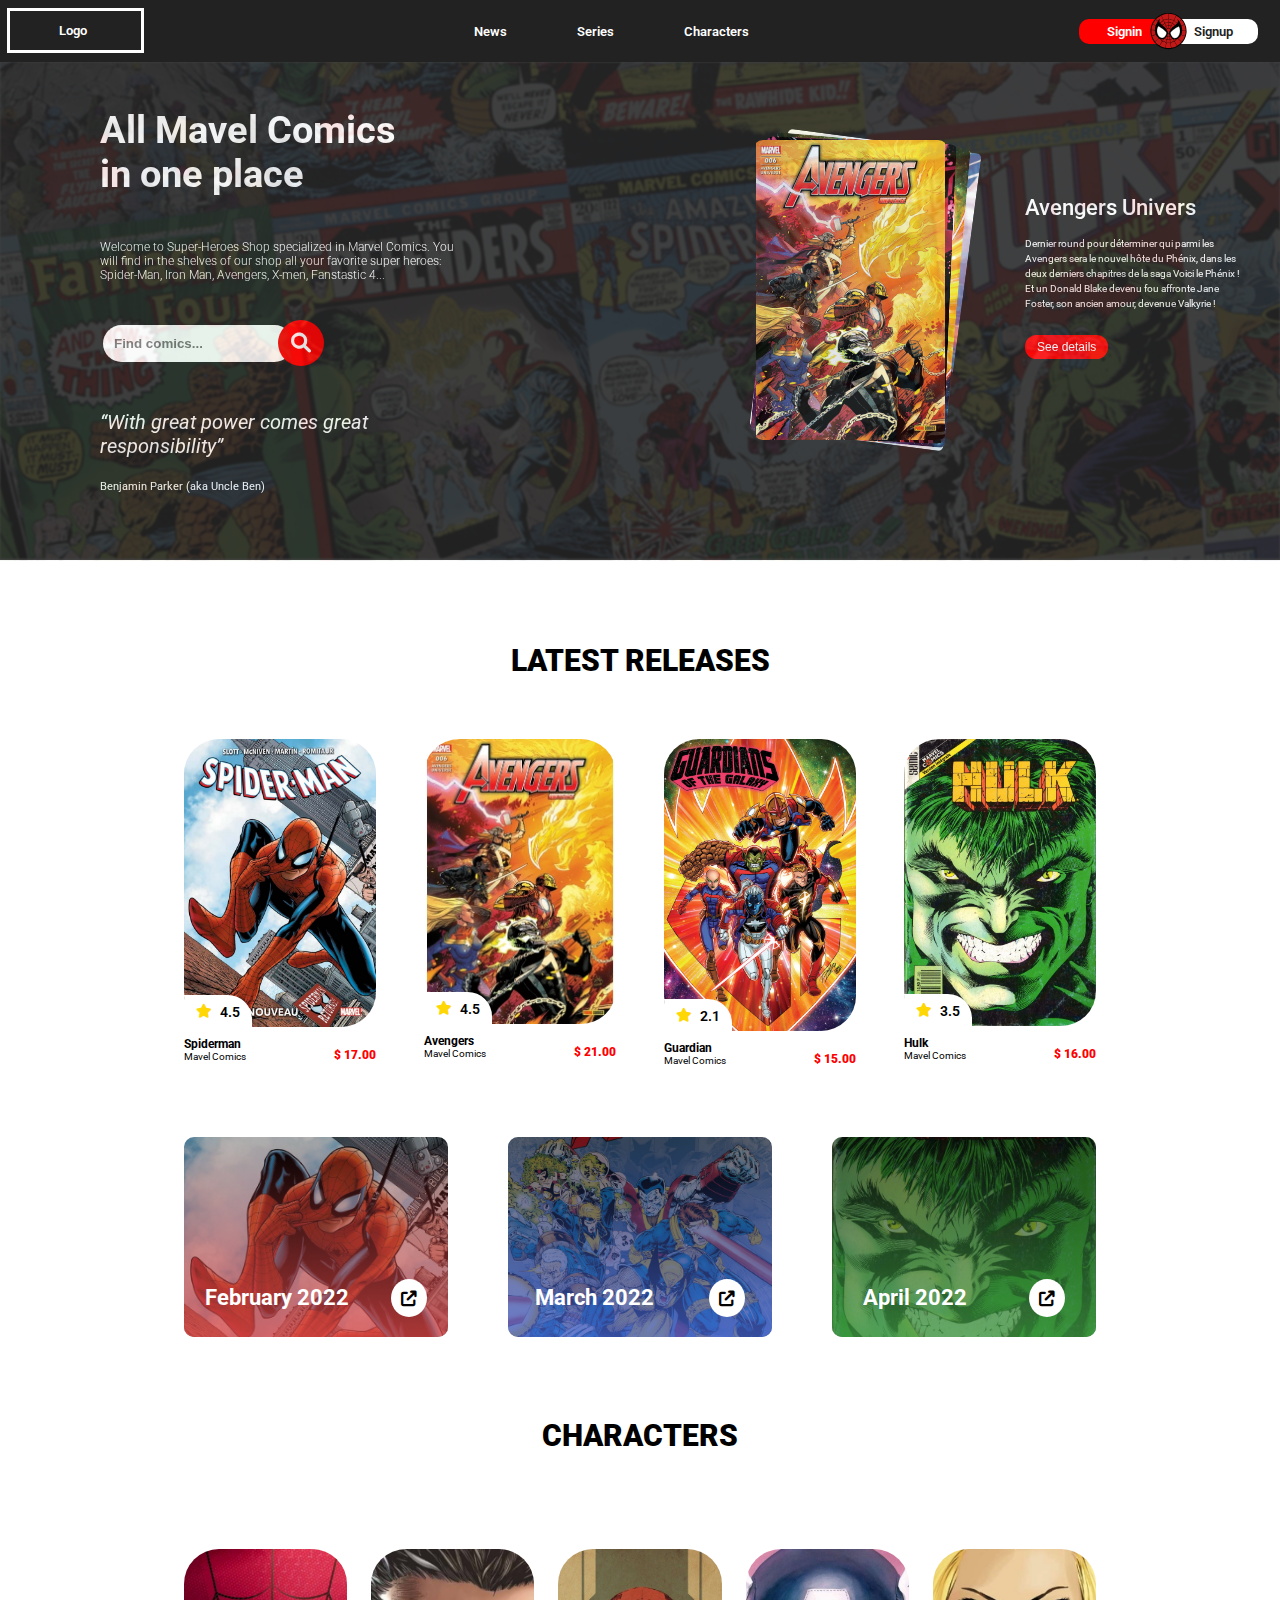
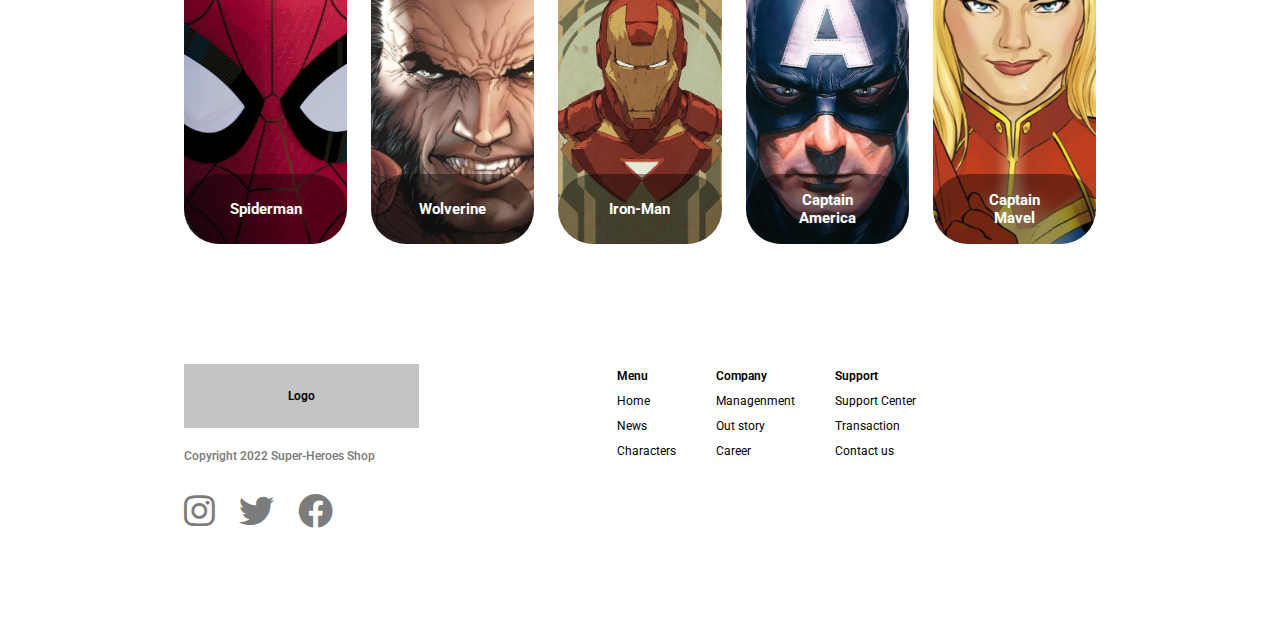
<file: home/index.html>
<!DOCTYPE html>
<head>
    <meta charset="UTF-8">
    <meta http-equiv="X-UA-Compatible" content="IE=edge">
    <meta name="viewport" content="width=device-width, initial-scale=1.0">
    <link rel="stylesheet" href="./assets/css/style.css">
    <link rel="stylesheet" href="./assets/css/base.css">
    <link rel="stylesheet" href="./assets/icon/themify-icons/themify-icons.css">
    <link rel="stylesheet" href="./assets/icon/fontawesome-free-6.1.0-web/css/all.css">
    <link href="https://fonts.googleapis.com/css2?family=Roboto:wght@300;400&display=swap" rel="stylesheet">
    <title>Super-Heros-shop</title>
</head>

<body>
    <div class="main">
        <hearder class="header">
            <div class="grid">
                <div class="navbar">
                    <div class="navbar-logo">
                        <a href="" class="navbar-logo_link">Logo</a>
                    </div>
                    <ul class="navbar-item-menu">
                        <li class="navbar-item">
                            <a href="" class="navber-item_links">News</a>
                        </li>
                        <li class="navbar-item">
                            <a href="" class="navber-item_links">Series</a>
                        </li>
                        <li class="navbar-item">
                            <a href="" class="navber-item_links">Characters</a>
                        </li>
                    </ul>
                    <div class="navbar-login">
                        <a class="navbar-login_button navbar-login_button_signin">
                            Signin
                        </a>
                        <svg class="navbar-login_img width="39" height="39" viewBox="0 0 44 44" fill="none" xmlns="http://www.w3.org/2000/svg">
                            <path d="M42.4373 21.317C42.3028 10.1722 33.2275 1.17969 22.0516 1.17969C11.1758 1.17969 2.29715 9.69615 1.70731 20.4271C1.72801 20.0235 1.7694 19.62 1.81079 19.2164C1.75905 19.62 1.72801 20.0235 1.70731 20.4271C1.69697 20.5616 1.69697 20.6962 1.68662 20.841V20.9445C1.68662 21.0273 1.68662 21.1101 1.67627 21.1929V22.1552C1.67627 22.2173 1.67627 22.2898 1.68662 22.3518C2.09019 33.2484 11.0516 41.9511 22.0516 41.9511C32.4514 41.9511 41.03 34.159 42.2717 24.1007L42.3028 23.7902C42.3131 23.7178 42.3131 23.6454 42.3235 23.5729C42.3338 23.4384 42.3545 23.2935 42.3649 23.159C42.3649 23.1383 42.3649 23.1073 42.3752 23.0866C42.4063 22.6726 42.427 22.2587 42.427 21.8448V21.4309C42.4373 21.3895 42.4373 21.3584 42.4373 21.317Z" fill="#010202"/>
                            <path d="M26.2634 28.2192C27.0291 29.0263 27.9398 29.6058 29.0884 29.5954C30.8269 29.5851 32.2032 28.7676 33.1862 27.3913C35.2248 24.5559 35.4007 21.3998 34.5625 18.1194C34.4797 17.8711 34.4073 17.6227 34.3038 17.3744C34.2521 17.2295 34.1589 17.1053 34.0762 16.9708C33.6829 16.3189 33.5691 16.2982 32.8551 16.5983C31.1787 17.3123 29.6679 18.316 28.1985 19.3922C26.9153 20.3339 25.6735 21.317 24.6594 22.5588C24.2144 23.1072 24.0592 23.6867 24.2248 24.38C24.5973 25.8391 25.2389 27.1326 26.2634 28.2192ZM12.1693 28.5503C14.0216 29.8438 16.0084 29.6989 17.6124 28.126C18.5851 27.174 19.1956 26.0047 19.6509 24.7318C20.0028 23.7488 19.8062 22.9313 19.1128 22.1759C17.0122 19.8683 14.5493 18.0159 11.8071 16.5672C10.4308 15.8429 10.4722 15.7601 9.77889 17.3226C8.67164 19.7855 8.84756 22.3414 9.47879 24.5766C10.0997 26.3565 10.8654 27.6397 12.1693 28.5503Z" fill="white" stroke="black" stroke-width="0.25" stroke-miterlimit="10"/>
                            <path d="M16.1223 8.62C16.1637 8.70278 16.3086 8.76487 16.4017 8.77522C18.3161 8.90974 20.1477 8.58895 21.8241 7.61623C21.969 7.53345 22.0932 7.29544 22.1035 7.11953C22.1449 6.56073 22.1242 6.00193 22.1345 5.44314C22.1449 4.3152 22.1656 3.19761 22.1759 2.04897C19.2681 2.02827 16.5362 2.63881 13.9182 3.83919C13.9182 3.90128 13.9078 3.93232 13.9182 3.94267C14.6425 5.50523 15.3773 7.06779 16.1223 8.62ZM22.8796 7.81285C24.4008 8.64069 26.0358 8.97183 27.7535 8.94079C28.0743 8.94079 28.2503 8.82696 28.3744 8.52687C28.54 8.12329 28.7573 7.74041 28.9539 7.34718C29.492 6.25029 30.0405 5.16374 30.5993 4.0358C28.0226 2.77334 25.3424 2.12141 22.4864 2.05932C22.476 2.21454 22.4657 2.32837 22.4657 2.4422C22.445 3.96336 22.445 5.48453 22.3932 6.99535C22.3726 7.42997 22.5381 7.62658 22.8796 7.81285ZM28.54 9.27193C29.2023 10.9276 30.5579 11.7244 32.1929 12.159C32.2757 12.1797 32.493 12.0349 32.5137 11.9417C32.5964 11.3933 32.7206 10.8345 32.6585 10.2964C32.5757 9.49958 32.3481 8.70278 32.1929 7.91633C32.2136 7.90598 32.2343 7.89563 32.255 7.87494C32.9069 8.77522 33.5485 9.66515 34.2107 10.5861C34.9972 9.90316 35.763 9.22019 36.5494 8.52687C34.9041 6.69526 33.0311 5.25687 30.8373 4.13928C30.0612 5.73288 29.2954 7.27475 28.5503 8.82696C28.4883 8.96148 28.4883 9.14775 28.54 9.27193ZM14.5908 33.0208C13.9492 31.6031 12.9765 30.5372 11.4139 30.144C11.2691 30.1129 11.0621 30.1647 10.9379 30.2578C10.3481 30.6924 9.7686 31.1581 9.18911 31.6134C8.41301 32.2136 7.64725 32.8241 6.8608 33.4347C8.29918 35.2042 9.93417 36.6633 11.8796 37.8533C12.8006 36.3321 13.7009 34.8524 14.5908 33.3622C14.6529 33.2691 14.6322 33.1139 14.5908 33.0208ZM32.3895 30.4234C30.9201 30.7649 29.9473 31.7169 29.2437 33.0001C29.0988 33.2588 29.1091 33.4761 29.254 33.7244C29.6265 34.3453 29.9784 34.9765 30.3302 35.6078L31.7686 38.112C33.7244 36.9841 35.3904 35.5767 36.8598 33.8693C35.4939 32.7207 34.1693 31.6031 32.8241 30.5062C32.731 30.4234 32.5344 30.3923 32.3895 30.4234ZM12.159 7.71971C12.1797 7.69902 12.2004 7.68867 12.2107 7.66797V7.74041C12.1073 8.13364 12.0038 8.51652 11.9107 8.90974C11.6933 9.82037 11.4346 10.7414 11.7968 11.6727C11.8382 11.7762 12.0141 11.921 12.0969 11.9003C13.6388 11.5485 14.9219 10.8241 15.7291 9.38575C15.905 9.06496 15.8947 8.80626 15.7394 8.48547C15.0565 7.08848 14.3942 5.68114 13.7319 4.27381C13.6181 4.02545 13.5146 3.98406 13.2869 4.12893C12.2107 4.82225 11.0932 5.45349 10.0583 6.19855C9.28224 6.78839 8.58892 7.49206 7.84386 8.15433C8.66136 8.90974 9.40642 9.60306 10.1308 10.2757C10.8241 9.40645 11.4967 8.55791 12.159 7.71971ZM19.0508 34.842C17.9436 33.7658 16.588 33.3622 15.0772 33.3933C14.9737 33.3933 14.8495 33.4968 14.7874 33.5899C13.8975 35.0386 13.0282 36.4977 12.128 37.9878C14.0217 39.1158 16.0188 39.8919 18.1402 40.3161C18.223 40.3368 18.4092 40.1713 18.4299 40.0781C18.7197 38.588 18.9784 37.0875 19.2785 35.5974C19.3509 35.2663 19.2785 35.0593 19.0508 34.842ZM28.6435 33.5692C27.4948 33.5071 26.398 33.7555 25.4045 34.3453C24.6905 34.7696 24.1938 35.2766 24.5353 36.1976C24.5767 36.3218 24.587 36.4563 24.6077 36.5805C24.8147 37.8637 25.0217 39.1468 25.2286 40.461C27.4741 40.0885 29.5645 39.3434 31.5306 38.2569C30.6821 36.7564 29.8646 35.3077 29.0264 33.8589C28.9436 33.7244 28.778 33.5795 28.6435 33.5692ZM33.0311 29.6783C32.8448 29.8128 32.7517 30.0716 33.0414 30.2992C33.5071 30.651 33.9417 31.0443 34.3867 31.4168C35.2662 32.1515 36.1458 32.8966 37.0565 33.652C38.6708 31.7065 39.8297 29.5645 40.6058 27.1637C39.1571 26.7188 37.7291 26.2842 36.2804 25.8495C35.4939 27.3914 34.4487 28.6953 33.0311 29.6783ZM10.6792 29.2747C9.65477 28.509 8.84763 27.557 8.20605 26.4601C8.04048 26.1703 7.94734 25.7357 7.70934 25.6322C7.47133 25.5287 7.08845 25.7357 6.76766 25.8185C5.66042 26.1186 4.55318 26.4394 3.38384 26.7602C4.11856 29.1402 5.19476 31.2616 6.70557 33.1863C8.06117 32.1308 9.38573 31.1064 10.6999 30.0716C11.0725 29.7922 11.0621 29.5541 10.6792 29.2747ZM23.9455 35.3077C22.8796 34.9455 21.7931 34.8213 20.6858 35.0179C19.6614 35.2042 19.651 35.2145 19.4544 36.239C19.1853 37.6256 18.937 39.0123 18.6783 40.4196C20.7686 40.7922 22.8175 40.8025 24.9285 40.5128C24.6595 38.8053 24.4111 37.1393 24.1421 35.4732C24.1317 35.4112 24.0179 35.3387 23.9455 35.3077ZM3.59081 26.4083C4.35656 26.2117 5.12232 25.9944 5.88808 25.7771C6.45722 25.6219 7.01602 25.4563 7.45064 25.3321C7.12985 23.7075 6.82975 22.1553 6.51931 20.541C5.31893 20.4582 4.00473 20.3651 2.66983 20.2719C2.54565 22.3312 2.75261 24.318 3.27002 26.2635C3.28036 26.3359 3.49767 26.429 3.59081 26.4083ZM41.4751 20.9859C41.4751 20.9135 41.2992 20.7893 41.206 20.7997C40.0471 20.8411 38.8777 20.8928 37.7187 20.9342C37.4704 20.9446 37.429 21.048 37.3979 21.2757C37.2738 22.1656 37.1496 23.0659 36.9633 23.9455C36.8392 24.5043 36.6115 25.0424 36.4252 25.6012C37.8429 26.0358 39.2399 26.4601 40.6886 26.8947C41.2681 24.9389 41.5268 22.9831 41.4751 20.9859ZM7.51272 15.5739C7.53342 15.5015 7.48168 15.3255 7.41959 15.3049C6.35374 14.8185 5.27754 14.3528 4.1703 13.8665C3.31141 15.8326 2.8354 17.8608 2.68018 19.9925L6.67453 20.2719C6.71592 18.6266 7.01602 17.0847 7.51272 15.5739ZM36.7253 15.9775C37.1289 17.4366 37.4186 18.906 37.4186 20.4271C37.4186 20.4996 37.5428 20.6445 37.6049 20.6445C38.8777 20.6031 40.1505 20.541 41.4647 20.4892C41.3509 18.3782 40.9473 16.3707 40.1505 14.4046C39.0536 14.8392 37.9774 15.2635 36.9116 15.6981C36.8185 15.7291 36.7046 15.905 36.7253 15.9775ZM34.4901 11.1035C34.8834 11.8693 35.318 12.6247 35.6905 13.4008C36.0217 14.0838 36.2907 14.7874 36.6011 15.5118C37.7498 15.0462 38.8881 14.5805 40.0471 14.1148C39.1985 12.1383 38.143 10.3585 36.7253 8.76487C35.9596 9.44784 35.2145 10.0894 34.4901 10.7517C34.428 10.8034 34.4384 11.0001 34.4901 11.1035ZM9.90313 10.7C9.93417 10.6379 9.91348 10.493 9.86174 10.4413C9.14772 9.75829 8.42335 9.09601 7.68864 8.41304C6.26061 9.96525 5.15336 11.6727 4.27378 13.6078C5.42241 14.1148 6.54001 14.6012 7.55412 15.0461C8.35092 13.5767 9.13737 12.1383 9.90313 10.7Z" fill="#C01918"/>
                            <path d="M16.3085 9.06489C16.7845 10.0583 17.2088 10.9793 17.6641 11.8899C17.7365 12.0244 17.9228 12.1693 18.0676 12.1797C19.3301 12.2417 20.5512 12.0451 21.6791 11.4346C21.824 11.3518 22.031 11.2069 22.031 11.0931C22.0723 10.0169 22.0723 8.95106 22.0827 7.82312C20.2925 8.83723 18.3988 9.19941 16.3085 9.06489ZM22.5587 11.4036C23.7177 12.0762 24.9802 12.3349 26.3151 12.2728C26.4185 12.2728 26.5634 12.1797 26.6048 12.0865C27.0808 11.1552 27.5465 10.2239 28.0432 9.22011C25.9943 9.29255 24.1213 8.89932 22.3828 7.85416C22.3724 8.97176 22.3517 10.0376 22.3517 11.1035C22.3621 11.2069 22.4656 11.3415 22.5587 11.4036ZM23.1072 18.8335C22.4035 18.5851 21.6895 18.5851 20.9858 18.8024C20.8616 18.8438 20.7271 18.8956 20.6133 18.968C20.3856 19.1129 20.1787 19.2888 19.951 19.413C19.6509 19.5682 19.5681 19.8579 19.7751 20.1373C20.158 20.6651 20.5615 21.1825 20.8927 21.7413C21.1824 22.238 21.5239 22.7347 21.348 23.397C21.141 24.1938 21.1721 24.1938 21.9896 24.2248C22.093 24.2248 22.1965 24.2559 22.3104 24.2559C22.6518 24.2765 22.8691 24.1317 22.745 23.7798C22.4759 23.0037 22.745 22.3622 23.1692 21.7516C23.5418 21.2135 23.9557 20.7065 24.3282 20.1787C24.4007 20.0752 24.4317 19.9304 24.4938 19.7648C24.3282 19.6303 24.2041 19.5371 24.0799 19.444C23.8936 19.3095 23.697 19.1646 23.5004 19.0404C23.3866 18.9576 23.252 18.8852 23.1072 18.8335ZM12.1899 12.2107C12.9867 12.9558 13.7422 13.6698 14.5079 14.3734C14.5803 14.4459 14.7666 14.4769 14.8597 14.4355C15.4806 14.1354 16.1533 13.8871 16.7017 13.4732C17.5088 12.8626 17.5502 12.4384 17.157 11.5277C17.1363 11.476 17.1156 11.4139 17.0846 11.3622C16.7638 10.6999 16.443 10.0376 16.0912 9.30289C15.2737 10.9586 13.887 11.745 12.1899 12.2107ZM28.2501 9.38568C27.7534 10.4101 27.2774 11.3518 26.8325 12.3142C26.7807 12.4177 26.8221 12.5936 26.8842 12.7074C27.3913 13.7319 28.2812 14.2907 29.347 14.6011C29.4505 14.6322 29.6057 14.6218 29.6782 14.5701C30.475 13.8871 31.2614 13.1834 32.0893 12.4487C30.3818 11.9623 29.0263 11.1035 28.2501 9.38568ZM20.0027 31.634C20.0234 31.5409 19.9406 31.4064 19.8682 31.3339C19.1025 30.5578 18.1504 30.2163 17.0742 30.2267C16.9604 30.2267 16.7948 30.2888 16.7431 30.3819C16.1946 31.2615 15.6565 32.1514 15.0874 33.0931C16.7638 33.1138 18.2125 33.5588 19.4232 34.8109C19.6199 33.7036 19.8268 32.6688 20.0027 31.634ZM28.6848 33.269C28.1363 32.3273 27.6396 31.4271 27.1119 30.5475C27.0498 30.444 26.8532 30.3405 26.7497 30.3612C26.1081 30.4647 25.4458 30.5164 24.856 30.7544C23.8522 31.1477 23.7901 31.3753 23.966 32.4515C24.0902 33.2276 24.2041 34.0141 24.3386 34.8523C25.5596 33.6519 27.0291 33.238 28.6848 33.269ZM24.0592 35.0282C23.904 33.983 23.7384 33.0103 23.6142 32.0376C23.5728 31.7168 23.4383 31.5512 23.1175 31.5202C22.538 31.4685 21.9689 31.3546 21.3894 31.365C20.4063 31.3857 20.3442 31.4581 20.158 32.4101C19.9924 33.238 19.8475 34.0762 19.6923 34.9558C21.1721 34.5004 22.6001 34.5936 24.0592 35.0282Z" fill="#C01918"/>
                            <path d="M22.0516 11.6312C21.3583 11.8692 20.7167 12.1486 20.0544 12.2935C19.3818 12.4383 18.6781 12.459 17.9641 12.5315C18.4091 13.4732 18.8644 14.4355 19.3301 15.3979C19.3611 15.4496 19.4646 15.5014 19.537 15.5014C20.3442 15.5428 21.1203 15.4186 21.8343 15.015C21.9171 14.9633 22.0102 14.8391 22.0102 14.746C22.0309 13.7215 22.0413 12.697 22.0516 11.6312ZM23.6763 15.5014C23.728 15.5117 23.7694 15.5117 23.8211 15.5221C24.8456 15.6773 24.8352 15.6773 25.2906 14.7563C25.6424 14.0423 26.0046 13.3283 26.3875 12.5729C24.918 12.6143 23.6038 12.3349 22.3414 11.6208L22.3103 13.8353C22.2793 15.1288 22.3931 15.2634 23.6763 15.5014ZM14.8907 14.7253C15.6979 15.4807 16.4533 16.174 17.2087 16.8673C17.2605 16.9087 17.3432 16.9501 17.395 16.9398C18.0159 16.7949 18.5436 16.5155 18.9368 15.9981C19.2576 15.5842 18.9265 15.2841 18.7816 14.9633C18.4401 14.2079 18.0676 13.4525 17.6951 12.6557C17.0845 13.8043 16.1222 14.3734 14.8907 14.7253ZM26.2736 16.888C26.6151 17.0846 26.9152 17.1157 27.205 16.7638C27.4223 16.5051 27.7224 16.3085 27.9707 16.0809C28.395 15.698 28.8296 15.3151 29.2746 14.9219C27.7017 14.2803 27.3395 14.0113 26.5634 12.7902C26.1598 13.6284 25.7873 14.4045 25.4044 15.1806C25.0733 15.8532 25.125 16.0912 25.7252 16.5569C25.9011 16.6811 26.0874 16.7742 26.2736 16.888ZM23.0243 28.2916C22.9726 27.888 22.7967 27.7638 22.4448 27.7018C21.3376 27.4948 21.0375 27.6707 20.8512 28.7055C20.696 29.5437 20.5408 30.3716 20.4063 31.1063C21.4307 31.1373 22.4241 31.158 23.4693 31.1891C23.3244 30.2784 23.1382 29.285 23.0243 28.2916ZM20.6339 28.2502C20.7478 27.65 20.6339 27.4534 20.1476 27.2775C19.2887 28.2088 18.4608 29.1091 17.7572 29.8748C18.4505 30.1853 19.2887 30.5682 20.1372 30.951C20.2821 30.1335 20.458 29.1919 20.6339 28.2502ZM20.5718 18.0987C20.7685 18.6058 21.0892 18.5644 21.4618 18.4299C21.648 18.3678 21.9378 18.2333 21.9378 18.1091C21.9895 17.1778 21.9792 16.2464 21.9895 15.3669C21.172 15.5428 20.3649 15.7187 19.537 15.8946C19.8889 16.619 20.2717 17.3433 20.5718 18.0987ZM23.7177 30.9614C24.5662 30.6096 25.4044 30.2784 26.2115 29.9473C25.3837 29.4092 24.6593 28.6124 24.1419 27.65C23.8936 27.1947 23.6866 27.2775 23.4176 27.5465C23.3244 27.6397 23.252 27.8052 23.2623 27.9294C23.3348 28.5813 23.4486 29.2229 23.5417 29.8645C23.6142 30.2681 23.6763 30.6716 23.7177 30.9614ZM23.6038 18.1919C23.7694 17.8607 23.9246 17.5296 24.0902 17.1985C24.3075 16.7742 24.5455 16.3603 24.7525 15.9877C23.8729 15.7911 23.0864 15.6049 22.2896 15.4289L22.2586 18.1712C22.2586 18.2126 22.2689 18.2643 22.2896 18.3057C22.5483 18.6472 23.4176 18.5748 23.6038 18.1919ZM20.189 18.968C20.3235 18.8645 20.4684 18.5851 20.4166 18.4609C20.0751 17.6434 19.6819 16.8466 19.3404 16.1223C18.7713 16.5155 18.2228 16.9087 17.664 17.3019C18.2746 17.8711 18.9162 18.5023 19.6095 19.0818C19.7026 19.1646 20.0337 19.0715 20.189 18.968ZM23.7384 18.6058C23.697 18.6989 23.7901 18.9162 23.8832 18.9783C24.0384 19.0818 24.3489 19.2267 24.4317 19.1542C25.156 18.5748 25.839 17.9539 26.4806 17.3847C25.9321 16.9811 25.4251 16.6086 24.8973 16.2154C24.5248 16.9708 24.1212 17.778 23.7384 18.6058ZM22.0413 24.5352C21.8964 24.5249 21.6273 24.5973 21.6066 24.6801C21.41 25.5804 21.2445 26.491 21.0789 27.381L22.8588 27.4431C22.7242 26.5635 22.6104 25.6425 22.4448 24.7422C22.4345 24.6491 22.1861 24.5456 22.0413 24.5352ZM30.7957 30.682C29.823 30.9614 28.6951 30.9717 27.4947 30.5992C27.9707 31.4478 28.4157 32.2342 28.8193 32.9379C29.5126 32.1411 30.1955 31.3546 30.7957 30.682ZM20.1993 26.9463C20.3856 27.0705 20.5718 27.205 20.7995 27.3603C20.9651 26.4496 21.141 25.57 21.2962 24.6801C21.3066 24.5973 21.2341 24.4938 21.1824 24.3283C20.8305 25.2596 20.5201 26.0978 20.1993 26.9463ZM23.728 26.9877L22.8484 24.4111C22.7967 24.4214 22.7553 24.4318 22.7035 24.4318L23.1485 27.3706C23.3865 27.2154 23.5624 27.1016 23.728 26.9877ZM26.4599 17.7883C25.8701 18.3057 25.2699 18.8231 24.6904 19.3509C24.6283 19.4026 24.6593 19.5682 24.6283 19.8062C25.332 19.0818 25.9218 18.4713 26.5013 17.8607C26.5013 17.8297 26.4806 17.809 26.4599 17.7883ZM19.3922 19.6613C19.4646 19.3509 18.7092 18.523 18.1918 18.3264C18.6057 18.7817 18.9782 19.206 19.3922 19.6613ZM14.8804 32.8861C15.3771 32.0686 15.8428 31.2925 16.3602 30.444C15.2012 30.7855 14.1353 30.7337 13.0798 30.4854C13.0384 30.4957 12.9867 30.4957 12.9453 30.5061L13.0384 30.5682C13.8352 31.158 14.4044 31.9445 14.8804 32.8861Z" fill="#C01918"/>
                            </svg>
                            
                        <a class="navbar-login_button navbar-login_button_signup">
                            Signup
                        </a>
                    </div>
                </div>
            </div>
        </hearder>
        <div class="slider">
            <img src="./assets/img/bg.jpg" alt="" class="slider_img"></img>
            <div class="cover">
                <h1 class="title">All Mavel Comics <br> in one place</h1>
                <p class="content">Welcome to Super-Heroes Shop specialized in Marvel Comics. You 
                    <br> will find in the shelves of our shop all your favorite super heroes:
                    <br> Spider-Man, Iron Man, Avengers, X-men, Fanstastic 4...</p>
                <div class="search">
                    <input type="text" placeholder="Find comics..." class="search-input">
                    <i class="search_icon fa-solid fa-magnifying-glass"></i>
                </div>
                <h2 class="memo">“With great power comes great <br> responsibility”</h2>
                <p class="conment">Benjamin Parker (aka Uncle Ben)</p>
                <div class="slider-poster">
                    <img src="./assets/img/avg4.jpg" alt="" class="slider-poster_img slider-poster_img4">
                    <img src="./assets/img/avg3.jpg" alt="" class="slider-poster_img slider-poster_img3">
                    <img src="./assets/img/avg2.png" alt="" class="slider-poster_img slider-poster_img2">
                    <img src="./assets/img/avg1.png" alt="" class="slider-poster_img ">
                </div>
                <div class="slider_infor">
                    <h2 class="slider_infor-title">Avengers Univers</h2>
                    <p class="slider_infor-content">Dernier round pour déterminer qui parmi les <br> 
                        Avengers sera le nouvel hôte du Phénix, dans les
                        <br> deux derniers chapitres de la saga Voici le Phénix ! 
                        <br> Et un Donald Blake devenu fou affronte Jane 
                        <br> Foster, son ancien amour, devenue Valkyrie !</p>
                    <button class="slider_infor-button">See details</button>
                </div>
            </div>
        </div>
        <div class="app-container">
            <div class="grid">
                <h1 class="container-title">Latest releases</h1>
                <div class="grid__row">
                    <div class="grid__column-4">
                        <div class="category">
                            <div class="category_img-link">
                                <img src="./assets/img/cate1.jpg" alt="" class="category_img"></img>
                                <div class="catogory_rating">
                                    <i class="category_rating-icon fa-solid fa-star"></i>
                                    <p class="category_rating-mark">4.5</p>
                                </div>
                            </div>
                            <div class="category_spoil">
                                <div class="category_spoil-infor">
                                    <h3 class="category_spoil-name">Spiderman</h3>
                                    <p class="category_spoil-comment">Mavel Comics</p>
                                </div>
                                <div class="category_spoil-price">
                                    <span class="category_spoil-price1">$ 17.00</span>
                                </div>  
                            </div>
                        </div>
                    </div>
                    <div class="grid__column-4">
                        <div class="category">
                            <div class="category_img-link">
                                <img src="./assets/img/cat2.jpg" alt="" class="category_img"></img>
                                <div class="catogory_rating">
                                    <i class="category_rating-icon fa-solid fa-star"></i>
                                    <p class="category_rating-mark">4.5</p>
                                </div>
                            </div>
                            <div class="category_spoil">
                                <div class="category_spoil-infor">
                                    <h3 class="category_spoil-name">Avengers</h3>
                                    <p class="category_spoil-comment">Mavel Comics</p>
                                </div>
                                <div class="category_spoil-price">
                                    <span class="category_spoil-price1">$ 21.00</span>
                                </div>  
                            </div>
                        </div>
                    </div>
                    <div class="grid__column-4">
                        <div class="category">
                            <div class="category_img-link">
                                <img src="./assets/img/cate3.jpg" alt="" class="category_img"></img>
                                <div class="catogory_rating">
                                    <i class="category_rating-icon fa-solid fa-star"></i>
                                    <p class="category_rating-mark">2.1</p>
                                </div>
                            </div>
                            <div class="category_spoil">
                                <div class="category_spoil-infor">
                                    <h3 class="category_spoil-name">Guardian</h3>
                                    <p class="category_spoil-comment">Mavel Comics</p>
                                </div>
                                <div class="category_spoil-price">
                                    <span class="category_spoil-price1">$ 15.00</span>
                                </div>  
                            </div>
                        </div>
                    </div>
                    <div class="grid__column-4">
                        <div class="category">
                            <div class="category_img-link">
                                <img src="./assets/img/cate4.jpg" alt="" class="category_img"></img>
                                <div class="catogory_rating">
                                    <i class="category_rating-icon fa-solid fa-star"></i>
                                    <p class="category_rating-mark">3.5</p>
                                </div>
                            </div>
                            <div class="category_spoil">
                                <div class="category_spoil-infor">
                                    <h3 class="category_spoil-name">Hulk</h3>
                                    <p class="category_spoil-comment">Mavel Comics</p>
                                </div>
                                <div class="category_spoil-price">
                                    <span class="category_spoil-price1">$ 16.00</span>
                                </div>  
                            </div>
                        </div>
                    </div>
                </div>
                <!-- <h1 class="container-title">Characters</h1> -->
                <div class="grid__row-1">
                    <div class="grid__column-3">
                        <div class="category_2_2">
                            <div class="category_2_img-link">
                                <img src="./assets/img/cate1.jpg" alt="" class="category_2_img"></img>
                                <div class="category_2-cover"></div>
                                <div class="catogory_2_time">
                                    <h2 class="category_2_date">February 2022</h2>
                                    <i class="category_2_date-icon fa-solid fa-arrow-up-right-from-square"></i>
                                    <!-- <i class="category_2_date-icon ti-arrow-top-right"></i> -->
                                </div>
                            </div>
                        </div>
                    </div>
                    <div class="grid__column-3">
                        <div class="category_2_2">
                            <div class="category_2_img-link">
                                <img src="./assets/img/avg2_2.jpg" alt="" class="category_2_img"></img>
                                <div class="category_2-cover category_2-cover2"></div>
                                <div class="catogory_2_time">
                                    <h2 class="category_2_date">March 2022</h2>
                                    <i class="category_2_date-icon fa-solid fa-arrow-up-right-from-square"></i>
                                    <!-- <i class="category_2_date-icon ti-arrow-top-right"></i> -->
                                </div>
                            </div>
                        </div>
                    </div>
                    <div class="grid__column-3">
                        <div class="category_2_2">
                            <div class="category_2_img-link">
                                <img src="./assets/img/cate4.jpg" alt="" class="category_2_img"></img>
                                <div class="category_2-cover category_2-cover3"></div>
                                <div class="catogory_2_time">
                                    <h2 class="category_2_date">April 2022</h2>
                                    <i class="category_2_date-icon fa-solid fa-arrow-up-right-from-square"></i>
                                    <!-- <i class="category_2_date-icon ti-arrow-top-right"></i> -->
                                </div>
                            </div>
                        </div>
                    </div>
                </div>
                <h1 class="container-title">Characters</h1>
                <div class="grid__row-2">
                    <div class="grid__column-5">
                        <div class="category_3">
                            <div class="category_3_img-link">
                                <img src="./assets/img/cha1.jpg" alt="" class="category_3_img"></img>
                                <div class="category_3-infor">
                                    <h2 class="category-name">Spiderman</h2>
                                    <div class="category_3-cover"></div>
                                </div>
                            </div>

                        </div>
                    </div>
                    <div class="grid__column-5">
                        <div class="category_3">
                            <div class="category_3_img-link">
                                <img src="./assets/img/cha2.jpg" alt="" class="category_3_img"></img>
                                <div class="category_3-infor">
                                    <h2 class="category-name">Wolverine</h2>
                                    <div class="category_3-cover"></div>
                                </div>
                            </div>

                        </div>
                    </div>
                    <div class="grid__column-5">
                        <div class="category_3">
                            <div class="category_3_img-link">
                                <img src="./assets/img/cha3.jpg" alt="" class="category_3_img"></img>
                                <div class="category_3-infor">
                                    <h2 class="category-name">Iron-Man</h2>
                                    <div class="category_3-cover"></div>
                                </div>
                            </div>

                        </div>
                    </div>
                    <div class="grid__column-5">
                        <div class="category_3">
                            <div class="category_3_img-link">
                                <img src="./assets/img/cha4.jpg" alt="" class="category_3_img"></img>
                                <div class="category_3-infor">
                                    <h2 class="category-name">Captain America</h2>
                                    <div class="category_3-cover"></div>
                                </div>
                            </div>

                        </div>
                    </div>
                    <div class="grid__column-5">
                        <div class="category_3">
                            <div class="category_3_img-link">
                                <img src="./assets/img/cha5.png" alt="" class="category_3_img"></img>
                                <div class="category_3-infor">
                                    <h2 class="category-name">Captain Mavel</h2>
                                    <div class="category_3-cover"></div>
                                </div>
                            </div>

                        </div>
                    </div>
            </div>
        </div>
        <div class="footer">
            <div class="footer_app">
                <div class="logo">
                    <div class="logo_main">
                        Logo
                    </div>
                    <div class="logo_list">
                        <div class="logo_list-content">
                            <p>Copyright 2022 Super-Heroes Shop</p>
                        </div>
                        <ul class="logo_list-item">
                            <li class="logo_list-item-icon">
                                <i class="fa-brands fa-instagram"></i>
                            </li>
                            <li class="logo_list-item-icon">
                                <i class="fa-brands fa-twitter"></i>
                            </li>
                            <li class="logo_list-item-icon">
                                <i class="fa-brands fa-facebook"></i>
                            </li>
                        </ul>
                    </div>
                </div>
                <div class="list">
                    <ul class="list-item">
                        <li class="list-item_infor list-item_infor1">Menu</li>
                        <li class="list-item_infor">Home</li>
                        <li class="list-item_infor">News</li>
                        <li class="list-item_infor">Characters</li>
                    </ul>
                    <ul class="list-item">
                        <li class="list-item_infor list-item_infor1">Company</li>
                        <li class="list-item_infor">Managenment</li>
                        <li class="list-item_infor">Out story</li>
                        <li class="list-item_infor">Career</li>
                    </ul>
                    <ul class="list-item">
                        <li class="list-item_infor list-item_infor1">Support</li>
                        <li class="list-item_infor">Support Center</li>
                        <li class="list-item_infor">Transaction</li>
                        <li class="list-item_infor">Contact us</li>
                    </ul>
                </div>
            </div>
        </div>
    </div>
</body>
</file>
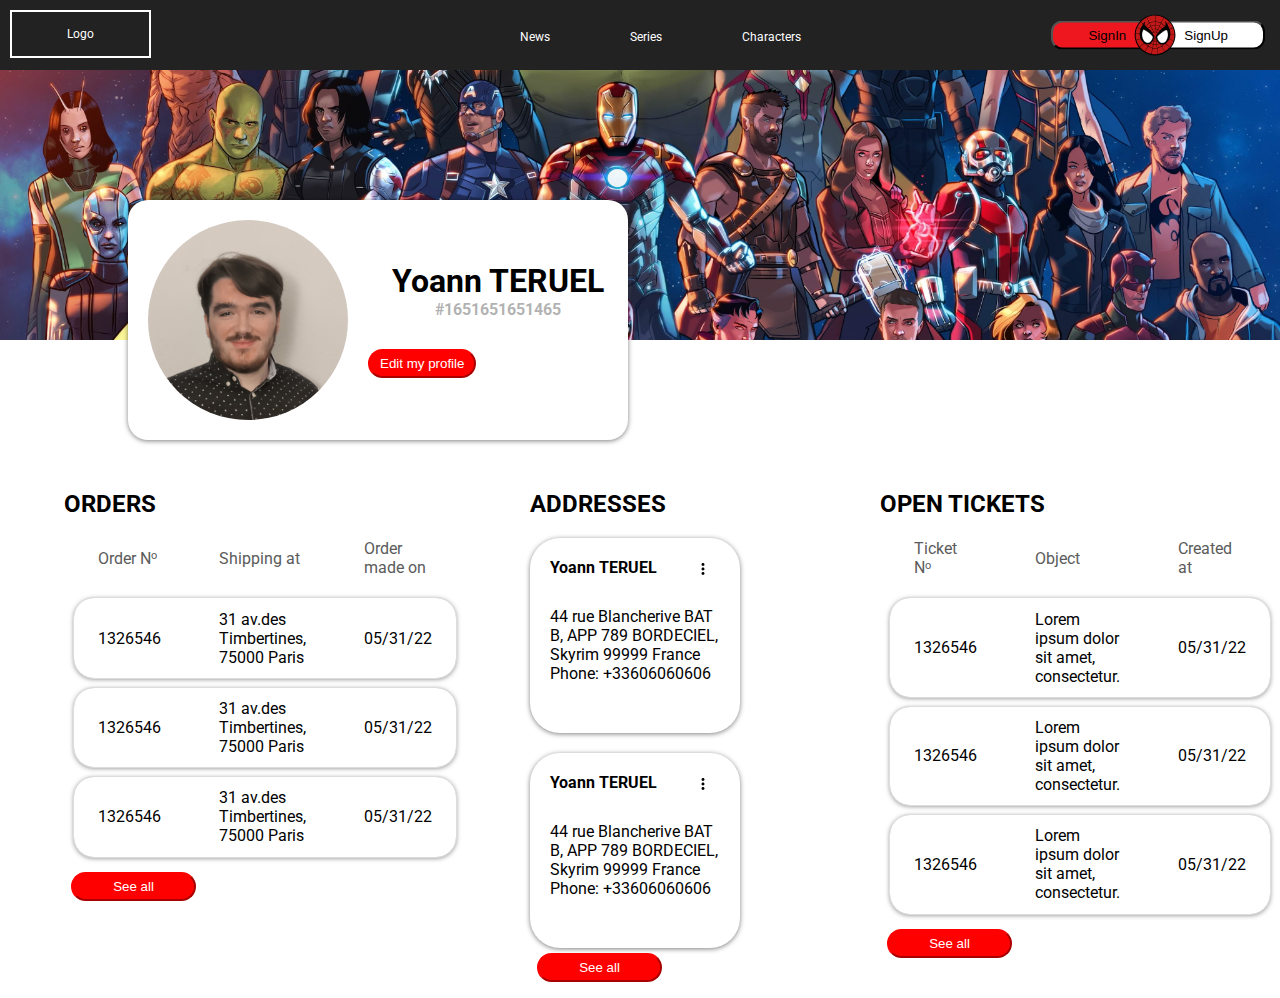
<file: user/index.html>
<!DOCTYPE html>
<html>
<head>
	<meta charset="utf-8">
	<meta name="viewport" content="width=device-width, initial-scale=1">
	<title></title>
	<link rel="stylesheet" type="text/css" href="home.css">
	<link href='http://fonts.googleapis.com/css?family=Roboto' rel='stylesheet' type='text/css'>
</head>
<body>
	<nav>
	  <span id="logo">Logo</span>
	  <ul>	
	  	<li><a href="#"> News</a></li>
	  	<li><a href="#">Series</a></li>
	  	<li><a href="#">Characters</a></li>
	  </ul>
	  <div id="log">
	  	<button class="box_red">SignIn</button>
	  	<img id="nav_spider" src="log.svg">
	  	<button class="box_white">SignUp</button>
	  </div>
	</nav>
	
	<div class="background_cover">
		<div class="box user_box">
			<img src="teruel.jpg" class="user_avatar">
			<div class="user_detail">
				<div class="user_name">
					Yoann TERUEL
				</div>
				<div class="user_id">
					#1651651651465
				</div>
				<button class="edit_profile">
					Edit my profile
				</button>
			</div>	
		</div>
	</div>

	<div class="order_address">
		<div class="user_order">
			<div class="title_lg">Orders</div>
			<table class="order_table">
				<tr class="table_header">
					<td> Order N<span class="superscript">o</span></td>
					<td>Shipping at</td>
					<td>Order made on</td>
				</tr>
				<tr class="user_order_row">
					<td>1326546</td>
					<td>31 av.des Timbertines, 75000 Paris</td>
					<td>05/31/22</td>
				</tr>
				<tr class="user_order_row">
					<td>1326546</td>
					<td>31 av.des Timbertines, 75000 Paris</td>
					<td>05/31/22</td>
				</tr>
				<tr class="user_order_row">
					<td>1326546</td>
					<td>31 av.des Timbertines, 75000 Paris</td>
					<td>05/31/22</td>
				</tr>
			</table>
			<div style="position: relative; height: 50px;"> <button class="edit_profile see_all">See all</button> </div>
		</div>
		<div class="user_address">
			<div class="title_lg">
				addresses
			</div>
			<div class="address_res">
				<div class="box address_box">
					<div style="display: flex;">	
						<div class="address_name">
							Yoann TERUEL
						</div>
						<img src="3dot.svg" class="info_icon">
					</div>
					<div class="address">
						44 rue Blancherive
						BAT B, APP 789
						BORDECIEL, Skyrim 99999
						France
						Phone: +33606060606
					</div>	
				</div>
				<div class="box address_box">
					<div style="display: flex;">	
						<div class="address_name">
							Yoann TERUEL
						</div>
						<img src="3dot.svg" class="info_icon">
					</div>
					<div class="address">
						44 rue Blancherive
						BAT B, APP 789
						BORDECIEL, Skyrim 99999
						France
						Phone: +33606060606
					</div>	
				</div>
			</div>
		<div style="position: relative; height: 50px;"> <button class="edit_profile see_all">See all</button> </div>	
		</div>
	<div class="user_order">
			<div class="title_lg">Open Tickets</div>
			<div>
			<table class="order_table" style="margin: 0;">
				<tr class="table_header">
					<td> Ticket N<span class="superscript">o</span></td>
					<td>Object</td>
					<td>Created at</td>
				</tr>
				<tr class="user_order_row">
					<td>1326546</td>
					<td>Lorem ipsum dolor sit amet, consectetur.</td>
					<td>05/31/22</td>
				</tr>
				<tr class="user_order_row">
					<td>1326546</td>
					<td>Lorem ipsum dolor sit amet, consectetur.</td>
					<td>05/31/22</td>
				</tr>
				<tr class="user_order_row">
					<td>1326546</td>
					<td>Lorem ipsum dolor sit amet, consectetur.</td>
					<td>05/31/22</td>
				</tr>
			</table>
			<div style="position: relative; height: 50px;"> <button class="edit_profile see_all">See all</button> </div>
		</div>
		</div>
	</div>
</body>
</html>
</file>
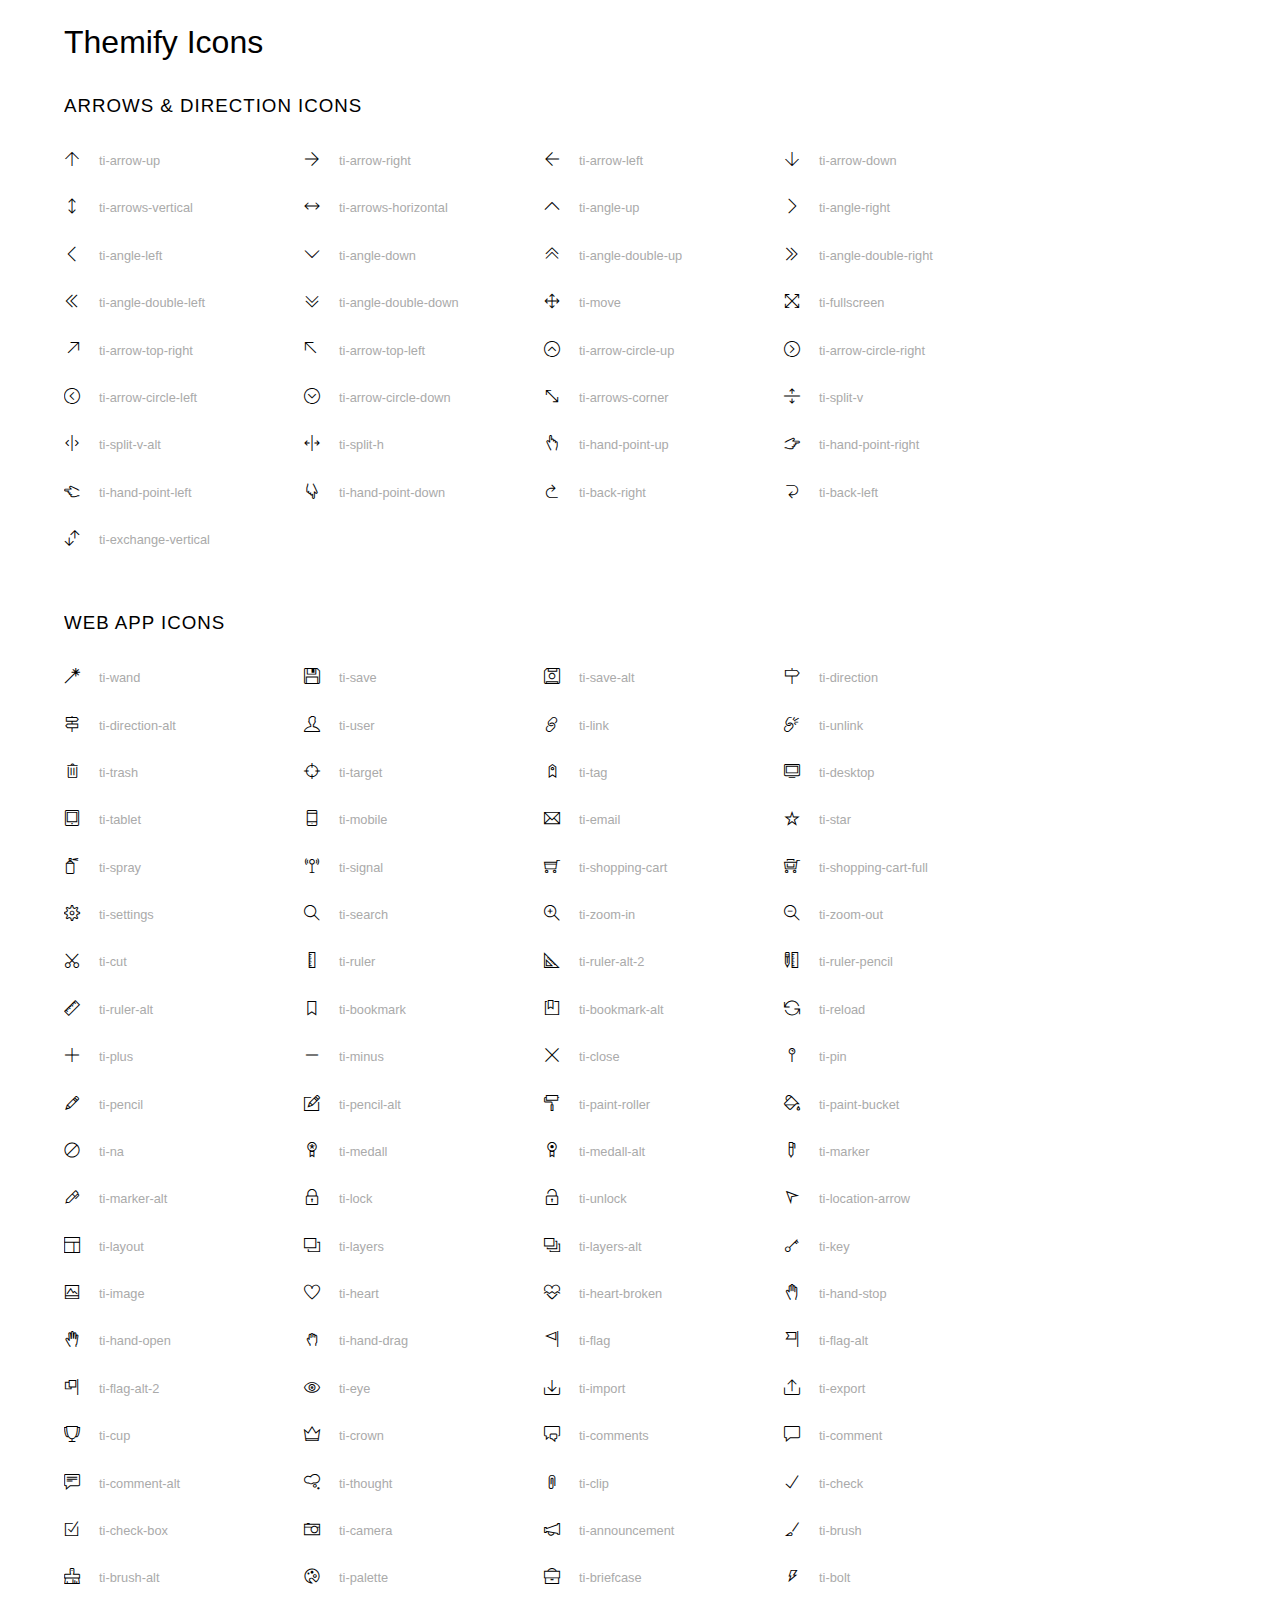
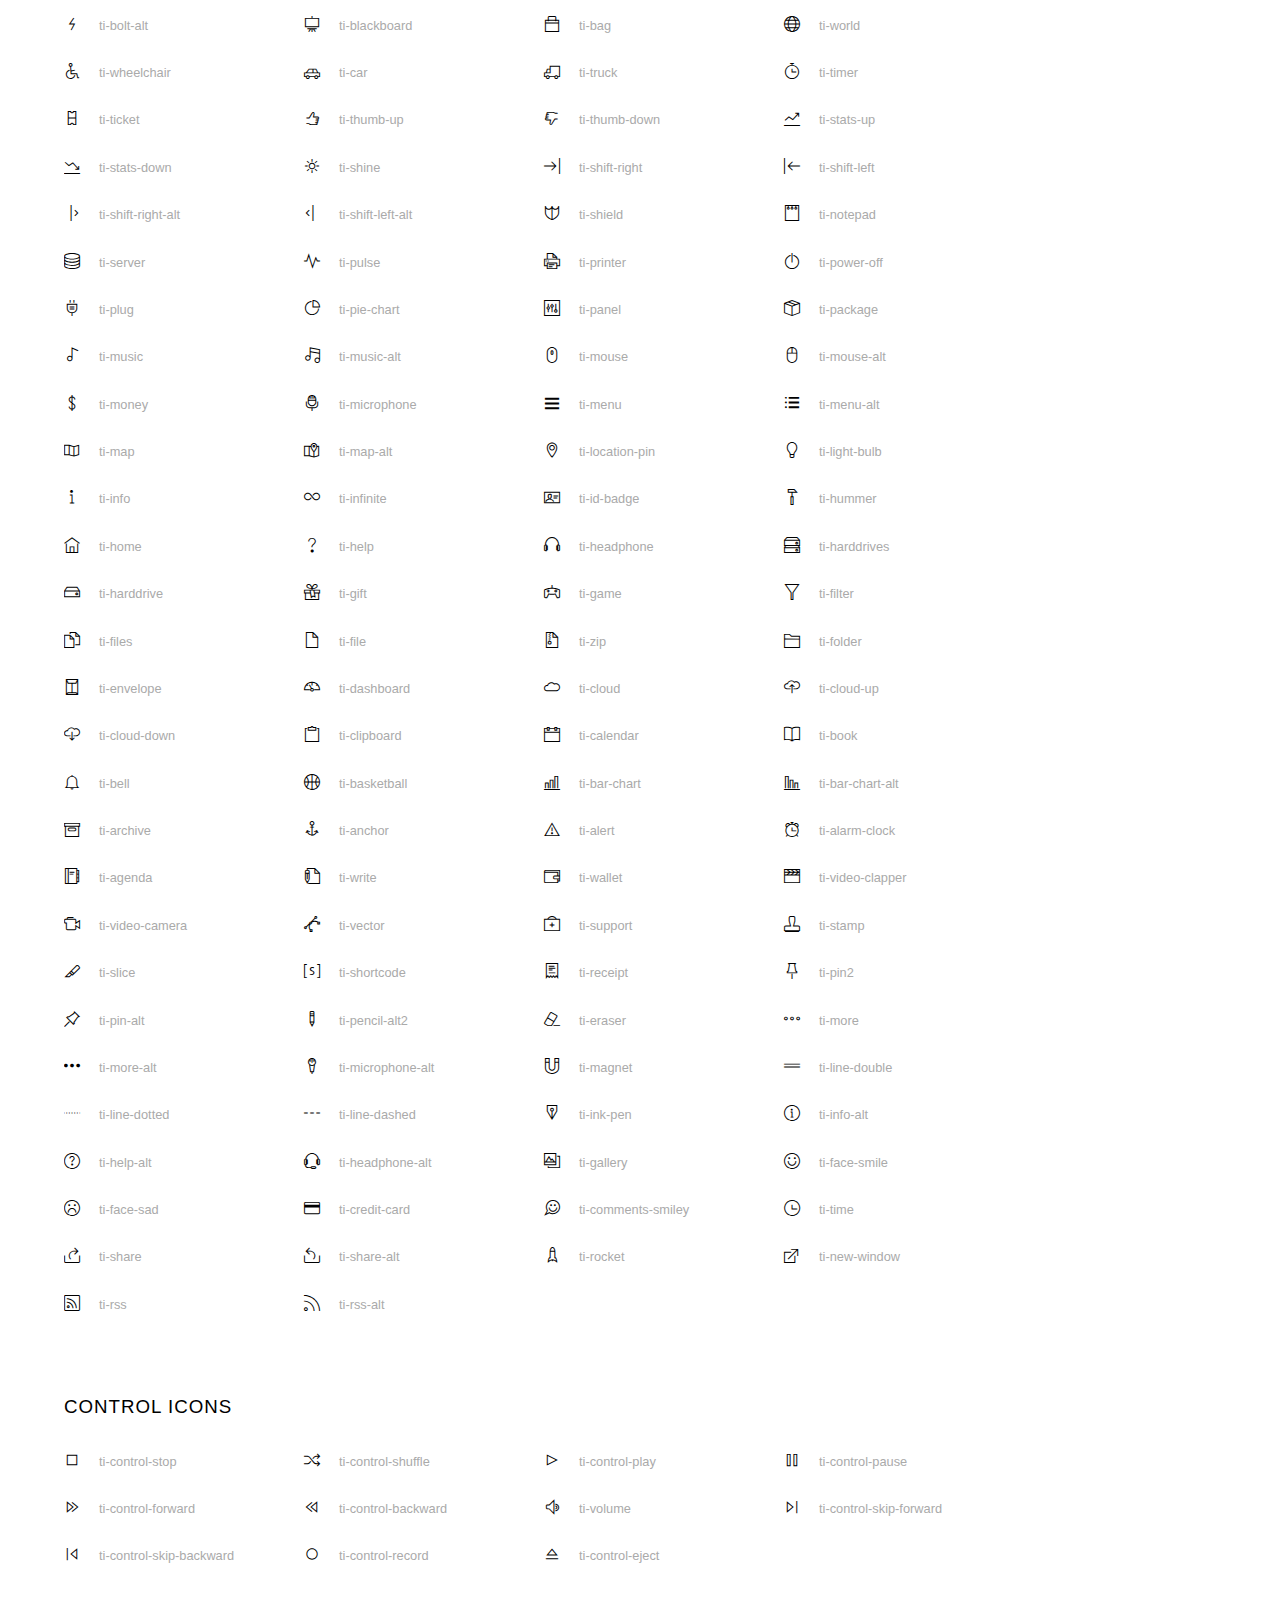
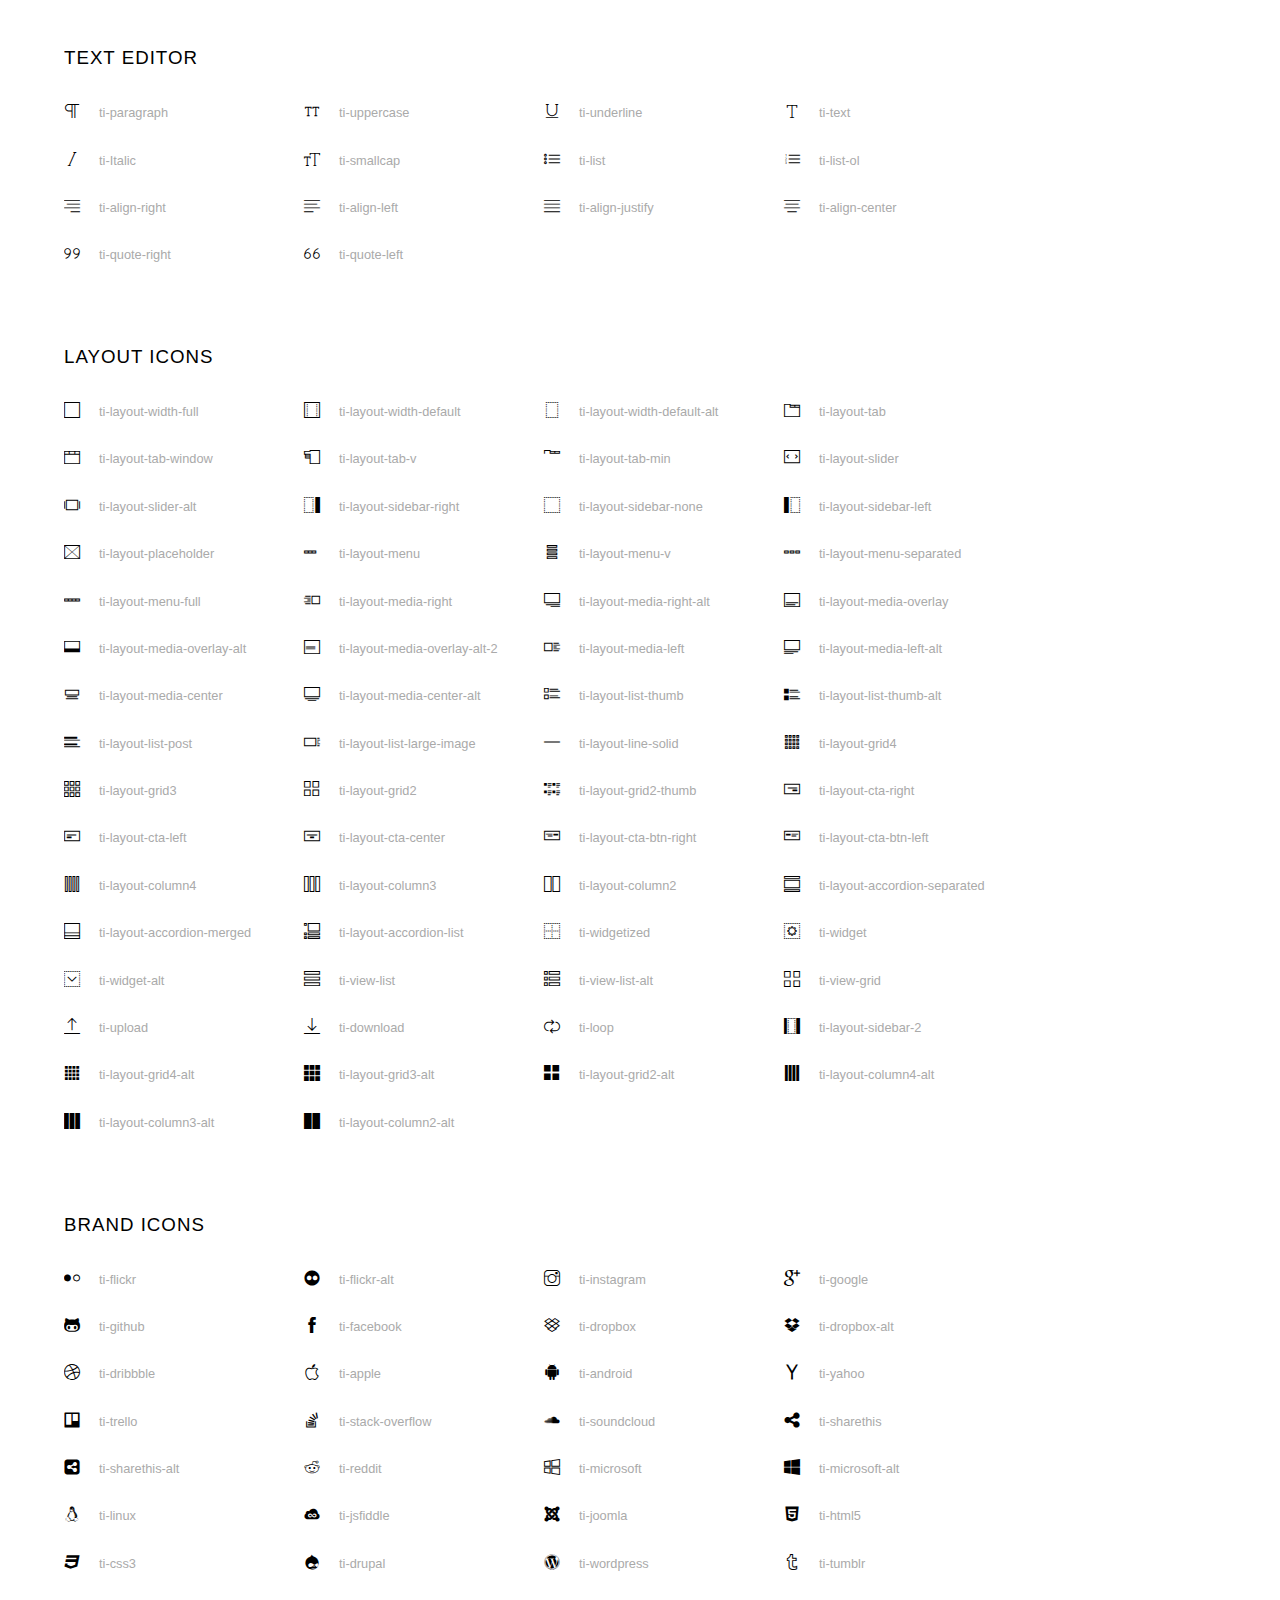
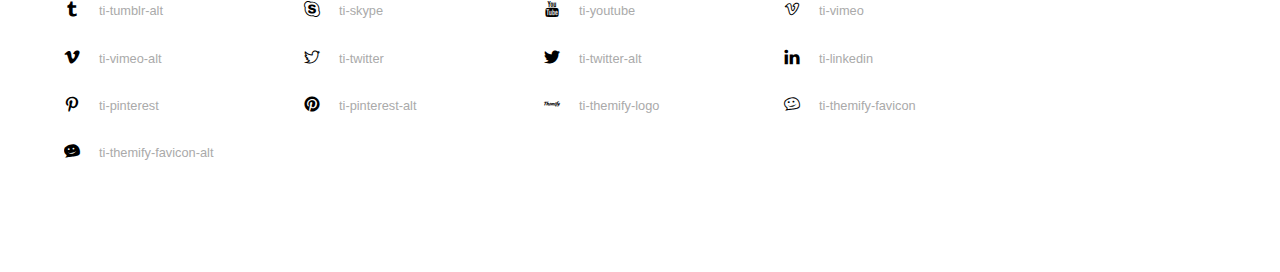
<file: home/assets/icon/themify-icons/index.html>
<!doctype html>
<html>
<head>
	<meta charset="utf-8">
	<title>Themify Icon Font</title>
	<meta name="viewport" content="width=device-width">
	<link rel="stylesheet" href="demo-files/demo.css">
	<link rel="stylesheet" href="themify-icons.css">
	<!--[if lt IE 8]><!-->
	<link rel="stylesheet" href="ie7/ie7.css">
	<!--<![endif]-->
</head>
<body>
	<h1>Themify Icons</h1>

	<div class="icon-section">

		<div class="icon-section">
			<h3>Arrows &amp; Direction Icons </h3>

			<div class="icon-container">
				<span class="ti-arrow-up"></span><span class="icon-name"> ti-arrow-up</span>
			</div>
			<div class="icon-container">
				<span class="ti-arrow-right"></span><span class="icon-name"> ti-arrow-right</span>
			</div>
			<div class="icon-container">
				<span class="ti-arrow-left"></span><span class="icon-name"> ti-arrow-left</span>
			</div>
			<div class="icon-container">
				<span class="ti-arrow-down"></span><span class="icon-name"> ti-arrow-down</span>
			</div>
			<div class="icon-container">
				<span class="ti-arrows-vertical"></span><span class="icon-name"> ti-arrows-vertical</span>
			</div>
			<div class="icon-container">
				<span class="ti-arrows-horizontal"></span><span class="icon-name"> ti-arrows-horizontal</span>
			</div>
			<div class="icon-container">
				<span class="ti-angle-up"></span><span class="icon-name"> ti-angle-up</span>
			</div>
			<div class="icon-container">
				<span class="ti-angle-right"></span><span class="icon-name"> ti-angle-right</span>
			</div>
			<div class="icon-container">
				<span class="ti-angle-left"></span><span class="icon-name"> ti-angle-left</span>
			</div>
			<div class="icon-container">
				<span class="ti-angle-down"></span><span class="icon-name"> ti-angle-down</span>
			</div>	
			<div class="icon-container">
				<span class="ti-angle-double-up"></span><span class="icon-name"> ti-angle-double-up</span>
			</div>
			<div class="icon-container">
				<span class="ti-angle-double-right"></span><span class="icon-name"> ti-angle-double-right</span>
			</div>
			<div class="icon-container">
				<span class="ti-angle-double-left"></span><span class="icon-name"> ti-angle-double-left</span>
			</div>
			<div class="icon-container">
				<span class="ti-angle-double-down"></span><span class="icon-name"> ti-angle-double-down</span>
			</div>					
			<div class="icon-container">
				<span class="ti-move"></span><span class="icon-name"> ti-move</span>
			</div>
			<div class="icon-container">
				<span class="ti-fullscreen"></span><span class="icon-name"> ti-fullscreen</span>
			</div>
			<div class="icon-container">
				<span class="ti-arrow-top-right"></span><span class="icon-name"> ti-arrow-top-right</span>
			</div>
			<div class="icon-container">
				<span class="ti-arrow-top-left"></span><span class="icon-name"> ti-arrow-top-left</span>
			</div>
			<div class="icon-container">
				<span class="ti-arrow-circle-up"></span><span class="icon-name"> ti-arrow-circle-up</span>
			</div>
			<div class="icon-container">
				<span class="ti-arrow-circle-right"></span><span class="icon-name"> ti-arrow-circle-right</span>
			</div>
			<div class="icon-container">
				<span class="ti-arrow-circle-left"></span><span class="icon-name"> ti-arrow-circle-left</span>
			</div>
			<div class="icon-container">
				<span class="ti-arrow-circle-down"></span><span class="icon-name"> ti-arrow-circle-down</span>
			</div>
			<div class="icon-container">
				<span class="ti-arrows-corner"></span><span class="icon-name"> ti-arrows-corner</span>
			</div>
			<div class="icon-container">
				<span class="ti-split-v"></span><span class="icon-name"> ti-split-v</span>
			</div>

			<div class="icon-container">
				<span class="ti-split-v-alt"></span><span class="icon-name"> ti-split-v-alt</span>
			</div>
			<div class="icon-container">
				<span class="ti-split-h"></span><span class="icon-name"> ti-split-h</span>
			</div>
			<div class="icon-container">
				<span class="ti-hand-point-up"></span><span class="icon-name"> ti-hand-point-up</span>
			</div>
			<div class="icon-container">
				<span class="ti-hand-point-right"></span><span class="icon-name"> ti-hand-point-right</span>
			</div>
			<div class="icon-container">
				<span class="ti-hand-point-left"></span><span class="icon-name"> ti-hand-point-left</span>
			</div>
			<div class="icon-container">
				<span class="ti-hand-point-down"></span><span class="icon-name"> ti-hand-point-down</span>
			</div>
			<div class="icon-container">
				<span class="ti-back-right"></span><span class="icon-name"> ti-back-right</span>
			</div>
			<div class="icon-container">
				<span class="ti-back-left"></span><span class="icon-name"> ti-back-left</span>
			</div>
			<div class="icon-container">
				<span class="ti-exchange-vertical"></span><span class="icon-name"> ti-exchange-vertical</span>
			</div>

		</div> <!-- Arrows Icons -->



		<h3>Web App Icons</h3>
		
		<div class="icon-section">

			<div class="icon-container">
				<span class="ti-wand"></span><span class="icon-name"> ti-wand</span>
			</div>
			<div class="icon-container">
				<span class="ti-save"></span><span class="icon-name"> ti-save</span>
			</div>
			<div class="icon-container">
				<span class="ti-save-alt"></span><span class="icon-name"> ti-save-alt</span>
			</div>

			<div class="icon-container">
				<span class="ti-direction"></span><span class="icon-name"> ti-direction</span>
			</div>
			<div class="icon-container">
				<span class="ti-direction-alt"></span><span class="icon-name"> ti-direction-alt</span>
			</div>
			<div class="icon-container">
				<span class="ti-user"></span><span class="icon-name"> ti-user</span>
			</div>
			<div class="icon-container">
				<span class="ti-link"></span><span class="icon-name"> ti-link</span>
			</div>
			<div class="icon-container">
				<span class="ti-unlink"></span><span class="icon-name"> ti-unlink</span>
			</div>
			<div class="icon-container">
				<span class="ti-trash"></span><span class="icon-name"> ti-trash</span>
			</div>
			<div class="icon-container">
				<span class="ti-target"></span><span class="icon-name"> ti-target</span>
			</div>
			<div class="icon-container">
				<span class="ti-tag"></span><span class="icon-name"> ti-tag</span>
			</div>
			<div class="icon-container">
				<span class="ti-desktop"></span><span class="icon-name"> ti-desktop</span>
			</div>
			<div class="icon-container">
				<span class="ti-tablet"></span><span class="icon-name"> ti-tablet</span>
			</div>
			<div class="icon-container">
				<span class="ti-mobile"></span><span class="icon-name"> ti-mobile</span>
			</div>
			<div class="icon-container">
				<span class="ti-email"></span><span class="icon-name"> ti-email</span>
			</div>	
			<div class="icon-container">
				<span class="ti-star"></span><span class="icon-name"> ti-star</span>
			</div>
			<div class="icon-container">
				<span class="ti-spray"></span><span class="icon-name"> ti-spray</span>
			</div>
			<div class="icon-container">
				<span class="ti-signal"></span><span class="icon-name"> ti-signal</span>
			</div>
			<div class="icon-container">
				<span class="ti-shopping-cart"></span><span class="icon-name"> ti-shopping-cart</span>
			</div>
			<div class="icon-container">
				<span class="ti-shopping-cart-full"></span><span class="icon-name"> ti-shopping-cart-full</span>
			</div>
			<div class="icon-container">
				<span class="ti-settings"></span><span class="icon-name"> ti-settings</span>
			</div>
			<div class="icon-container">
				<span class="ti-search"></span><span class="icon-name"> ti-search</span>
			</div>
			<div class="icon-container">
				<span class="ti-zoom-in"></span><span class="icon-name"> ti-zoom-in</span>
			</div>
			<div class="icon-container">
				<span class="ti-zoom-out"></span><span class="icon-name"> ti-zoom-out</span>
			</div>
			<div class="icon-container">
				<span class="ti-cut"></span><span class="icon-name"> ti-cut</span>
			</div>
			<div class="icon-container">
				<span class="ti-ruler"></span><span class="icon-name"> ti-ruler</span>
			</div>
			<div class="icon-container">
				<span class="ti-ruler-alt-2"></span><span class="icon-name"> ti-ruler-alt-2</span>
			</div>			
			<div class="icon-container">
				<span class="ti-ruler-pencil"></span><span class="icon-name"> ti-ruler-pencil</span>
			</div>
			<div class="icon-container">
				<span class="ti-ruler-alt"></span><span class="icon-name"> ti-ruler-alt</span>
			</div>
			<div class="icon-container">
				<span class="ti-bookmark"></span><span class="icon-name"> ti-bookmark</span>
			</div>
			<div class="icon-container">
				<span class="ti-bookmark-alt"></span><span class="icon-name"> ti-bookmark-alt</span>
			</div>
			<div class="icon-container">
				<span class="ti-reload"></span><span class="icon-name"> ti-reload</span>
			</div>
			<div class="icon-container">
				<span class="ti-plus"></span><span class="icon-name"> ti-plus</span>
			</div>
			<div class="icon-container">
				<span class="ti-minus"></span><span class="icon-name"> ti-minus</span>
			</div>
			<div class="icon-container">
				<span class="ti-close"></span><span class="icon-name"> ti-close</span>
			</div>			
			<div class="icon-container">
				<span class="ti-pin"></span><span class="icon-name"> ti-pin</span>
			</div>
			<div class="icon-container">
				<span class="ti-pencil"></span><span class="icon-name"> ti-pencil</span>
			</div>
					
		  	<div class="icon-container">
				<span class="ti-pencil-alt"></span><span class="icon-name"> ti-pencil-alt</span>
			</div>
			<div class="icon-container">
				<span class="ti-paint-roller"></span><span class="icon-name"> ti-paint-roller</span>
			</div>
			<div class="icon-container">
				<span class="ti-paint-bucket"></span><span class="icon-name"> ti-paint-bucket</span>
			</div>
			<div class="icon-container">
				<span class="ti-na"></span><span class="icon-name"> ti-na</span>
			</div>
			<div class="icon-container">
				<span class="ti-medall"></span><span class="icon-name"> ti-medall</span>
			</div>
			<div class="icon-container">
				<span class="ti-medall-alt"></span><span class="icon-name"> ti-medall-alt</span>
			</div>
			<div class="icon-container">
				<span class="ti-marker"></span><span class="icon-name"> ti-marker</span>
			</div>
			<div class="icon-container">
				<span class="ti-marker-alt"></span><span class="icon-name"> ti-marker-alt</span>
			</div>

			<div class="icon-container">
				<span class="ti-lock"></span><span class="icon-name"> ti-lock</span>
			</div>
			<div class="icon-container">
				<span class="ti-unlock"></span><span class="icon-name"> ti-unlock</span>
			</div>
			<div class="icon-container">
				<span class="ti-location-arrow"></span><span class="icon-name"> ti-location-arrow</span>
			</div>
			<div class="icon-container">
				<span class="ti-layout"></span><span class="icon-name"> ti-layout</span>
			</div>
			<div class="icon-container">
				<span class="ti-layers"></span><span class="icon-name"> ti-layers</span>
			</div>
			<div class="icon-container">
				<span class="ti-layers-alt"></span><span class="icon-name"> ti-layers-alt</span>
			</div>
			<div class="icon-container">
				<span class="ti-key"></span><span class="icon-name"> ti-key</span>
			</div>
			<div class="icon-container">
				<span class="ti-image"></span><span class="icon-name"> ti-image</span>
			</div>
			<div class="icon-container">
				<span class="ti-heart"></span><span class="icon-name"> ti-heart</span>
			</div>
			<div class="icon-container">
				<span class="ti-heart-broken"></span><span class="icon-name"> ti-heart-broken</span>
			</div>
			<div class="icon-container">
				<span class="ti-hand-stop"></span><span class="icon-name"> ti-hand-stop</span>
			</div>
			<div class="icon-container">
				<span class="ti-hand-open"></span><span class="icon-name"> ti-hand-open</span>
			</div>
			<div class="icon-container">
				<span class="ti-hand-drag"></span><span class="icon-name"> ti-hand-drag</span>
			</div>
			<div class="icon-container">
				<span class="ti-flag"></span><span class="icon-name"> ti-flag</span>
			</div>
			<div class="icon-container">
				<span class="ti-flag-alt"></span><span class="icon-name"> ti-flag-alt</span>
			</div>
			<div class="icon-container">
				<span class="ti-flag-alt-2"></span><span class="icon-name"> ti-flag-alt-2</span>
			</div>
			<div class="icon-container">
				<span class="ti-eye"></span><span class="icon-name"> ti-eye</span>
			</div>
			<div class="icon-container">
				<span class="ti-import"></span><span class="icon-name"> ti-import</span>
			</div>			
			<div class="icon-container">
				<span class="ti-export"></span><span class="icon-name"> ti-export</span>
			</div>
			<div class="icon-container">
				<span class="ti-cup"></span><span class="icon-name"> ti-cup</span>
			</div>
			<div class="icon-container">
				<span class="ti-crown"></span><span class="icon-name"> ti-crown</span>
			</div>
			<div class="icon-container">
				<span class="ti-comments"></span><span class="icon-name"> ti-comments</span>
			</div>
			<div class="icon-container">
				<span class="ti-comment"></span><span class="icon-name"> ti-comment</span>
			</div>
			<div class="icon-container">
				<span class="ti-comment-alt"></span><span class="icon-name"> ti-comment-alt</span>
			</div>
			<div class="icon-container">
				<span class="ti-thought"></span><span class="icon-name"> ti-thought</span>
			</div>			
			<div class="icon-container">
				<span class="ti-clip"></span><span class="icon-name"> ti-clip</span>
			</div>

			<div class="icon-container">
				<span class="ti-check"></span><span class="icon-name"> ti-check</span>
			</div>
			<div class="icon-container">
				<span class="ti-check-box"></span><span class="icon-name"> ti-check-box</span>
			</div>
			<div class="icon-container">
				<span class="ti-camera"></span><span class="icon-name"> ti-camera</span>
			</div>
			<div class="icon-container">
				<span class="ti-announcement"></span><span class="icon-name"> ti-announcement</span>
			</div>
			<div class="icon-container">
				<span class="ti-brush"></span><span class="icon-name"> ti-brush</span>
			</div>
			<div class="icon-container">
				<span class="ti-brush-alt"></span><span class="icon-name"> ti-brush-alt</span>
			</div>
			<div class="icon-container">
				<span class="ti-palette"></span><span class="icon-name"> ti-palette</span>
			</div>			
			<div class="icon-container">
				<span class="ti-briefcase"></span><span class="icon-name"> ti-briefcase</span>
			</div>
			<div class="icon-container">
				<span class="ti-bolt"></span><span class="icon-name"> ti-bolt</span>
			</div>
			<div class="icon-container">
				<span class="ti-bolt-alt"></span><span class="icon-name"> ti-bolt-alt</span>
			</div>
			<div class="icon-container">
				<span class="ti-blackboard"></span><span class="icon-name"> ti-blackboard</span>
			</div>
			<div class="icon-container">
				<span class="ti-bag"></span><span class="icon-name"> ti-bag</span>
			</div>
			<div class="icon-container">
				<span class="ti-world"></span><span class="icon-name"> ti-world</span>
			</div>
			<div class="icon-container">
				<span class="ti-wheelchair"></span><span class="icon-name"> ti-wheelchair</span>
			</div>
			<div class="icon-container">
				<span class="ti-car"></span><span class="icon-name"> ti-car</span>
			</div>
			<div class="icon-container">
				<span class="ti-truck"></span><span class="icon-name"> ti-truck</span>
			</div>
			<div class="icon-container">
				<span class="ti-timer"></span><span class="icon-name"> ti-timer</span>
			</div>
			<div class="icon-container">
				<span class="ti-ticket"></span><span class="icon-name"> ti-ticket</span>
			</div>
			<div class="icon-container">
				<span class="ti-thumb-up"></span><span class="icon-name"> ti-thumb-up</span>
			</div>
			<div class="icon-container">
				<span class="ti-thumb-down"></span><span class="icon-name"> ti-thumb-down</span>
			</div>

			<div class="icon-container">
				<span class="ti-stats-up"></span><span class="icon-name"> ti-stats-up</span>
			</div>
			<div class="icon-container">
				<span class="ti-stats-down"></span><span class="icon-name"> ti-stats-down</span>
			</div>
			<div class="icon-container">
				<span class="ti-shine"></span><span class="icon-name"> ti-shine</span>
			</div>
			<div class="icon-container">
				<span class="ti-shift-right"></span><span class="icon-name"> ti-shift-right</span>
			</div>
			<div class="icon-container">
				<span class="ti-shift-left"></span><span class="icon-name"> ti-shift-left</span>
			</div>

			<div class="icon-container">
				<span class="ti-shift-right-alt"></span><span class="icon-name"> ti-shift-right-alt</span>
			</div>
			<div class="icon-container">
				<span class="ti-shift-left-alt"></span><span class="icon-name"> ti-shift-left-alt</span>
			</div>
			<div class="icon-container">
				<span class="ti-shield"></span><span class="icon-name"> ti-shield</span>
			</div>
			<div class="icon-container">
				<span class="ti-notepad"></span><span class="icon-name"> ti-notepad</span>
			</div>
			<div class="icon-container">
				<span class="ti-server"></span><span class="icon-name"> ti-server</span>
			</div>

			<div class="icon-container">
				<span class="ti-pulse"></span><span class="icon-name"> ti-pulse</span>
			</div>
			<div class="icon-container">
				<span class="ti-printer"></span><span class="icon-name"> ti-printer</span>
			</div>
			<div class="icon-container">
				<span class="ti-power-off"></span><span class="icon-name"> ti-power-off</span>
			</div>
			<div class="icon-container">
				<span class="ti-plug"></span><span class="icon-name"> ti-plug</span>
			</div>
			<div class="icon-container">
				<span class="ti-pie-chart"></span><span class="icon-name"> ti-pie-chart</span>
			</div>

			<div class="icon-container">
				<span class="ti-panel"></span><span class="icon-name"> ti-panel</span>
			</div>
			<div class="icon-container">
				<span class="ti-package"></span><span class="icon-name"> ti-package</span>
			</div>
			<div class="icon-container">
				<span class="ti-music"></span><span class="icon-name"> ti-music</span>
			</div>
			<div class="icon-container">
				<span class="ti-music-alt"></span><span class="icon-name"> ti-music-alt</span>
			</div>
			<div class="icon-container">
				<span class="ti-mouse"></span><span class="icon-name"> ti-mouse</span>
			</div>
			<div class="icon-container">
				<span class="ti-mouse-alt"></span><span class="icon-name"> ti-mouse-alt</span>
			</div>
			<div class="icon-container">
				<span class="ti-money"></span><span class="icon-name"> ti-money</span>
			</div>
			<div class="icon-container">
				<span class="ti-microphone"></span><span class="icon-name"> ti-microphone</span>
			</div>
			<div class="icon-container">
				<span class="ti-menu"></span><span class="icon-name"> ti-menu</span>
			</div>
			<div class="icon-container">
				<span class="ti-menu-alt"></span><span class="icon-name"> ti-menu-alt</span>
			</div>
			<div class="icon-container">
				<span class="ti-map"></span><span class="icon-name"> ti-map</span>
			</div>
			<div class="icon-container">
				<span class="ti-map-alt"></span><span class="icon-name"> ti-map-alt</span>
			</div>

			<div class="icon-container">
				<span class="ti-location-pin"></span><span class="icon-name"> ti-location-pin</span>
			</div>

			<div class="icon-container">
				<span class="ti-light-bulb"></span><span class="icon-name"> ti-light-bulb</span>
			</div>
			<div class="icon-container">
				<span class="ti-info"></span><span class="icon-name"> ti-info</span>
			</div>
			<div class="icon-container">
				<span class="ti-infinite"></span><span class="icon-name"> ti-infinite</span>
			</div>
			<div class="icon-container">
				<span class="ti-id-badge"></span><span class="icon-name"> ti-id-badge</span>
			</div>
			<div class="icon-container">
				<span class="ti-hummer"></span><span class="icon-name"> ti-hummer</span>
			</div>
			<div class="icon-container">
				<span class="ti-home"></span><span class="icon-name"> ti-home</span>
			</div>
			<div class="icon-container">
				<span class="ti-help"></span><span class="icon-name"> ti-help</span>
			</div>
			<div class="icon-container">
				<span class="ti-headphone"></span><span class="icon-name"> ti-headphone</span>
			</div>
			<div class="icon-container">
				<span class="ti-harddrives"></span><span class="icon-name"> ti-harddrives</span>
			</div>
			<div class="icon-container">
				<span class="ti-harddrive"></span><span class="icon-name"> ti-harddrive</span>
			</div>
			<div class="icon-container">
				<span class="ti-gift"></span><span class="icon-name"> ti-gift</span>
			</div>
			<div class="icon-container">
				<span class="ti-game"></span><span class="icon-name"> ti-game</span>
			</div>
			<div class="icon-container">
				<span class="ti-filter"></span><span class="icon-name"> ti-filter</span>
			</div>
			<div class="icon-container">
				<span class="ti-files"></span><span class="icon-name"> ti-files</span>
			</div>
			<div class="icon-container">
				<span class="ti-file"></span><span class="icon-name"> ti-file</span>
			</div>
			<div class="icon-container">
				<span class="ti-zip"></span><span class="icon-name"> ti-zip</span>
			</div>
			<div class="icon-container">
				<span class="ti-folder"></span><span class="icon-name"> ti-folder</span>
			</div>			
			<div class="icon-container">
				<span class="ti-envelope"></span><span class="icon-name"> ti-envelope</span>
			</div>


			<div class="icon-container">
				<span class="ti-dashboard"></span><span class="icon-name"> ti-dashboard</span>
			</div>
			<div class="icon-container">
				<span class="ti-cloud"></span><span class="icon-name"> ti-cloud</span>
			</div>
			<div class="icon-container">
				<span class="ti-cloud-up"></span><span class="icon-name"> ti-cloud-up</span>
			</div>
			<div class="icon-container">
				<span class="ti-cloud-down"></span><span class="icon-name"> ti-cloud-down</span>
			</div>
			<div class="icon-container">
				<span class="ti-clipboard"></span><span class="icon-name"> ti-clipboard</span>
			</div>
			<div class="icon-container">
				<span class="ti-calendar"></span><span class="icon-name"> ti-calendar</span>
			</div>
			<div class="icon-container">
				<span class="ti-book"></span><span class="icon-name"> ti-book</span>
			</div>
			<div class="icon-container">
				<span class="ti-bell"></span><span class="icon-name"> ti-bell</span>
			</div>
			<div class="icon-container">
				<span class="ti-basketball"></span><span class="icon-name"> ti-basketball</span>
			</div>
			<div class="icon-container">
				<span class="ti-bar-chart"></span><span class="icon-name"> ti-bar-chart</span>
			</div>
			<div class="icon-container">
				<span class="ti-bar-chart-alt"></span><span class="icon-name"> ti-bar-chart-alt</span>
			</div>


			<div class="icon-container">
				<span class="ti-archive"></span><span class="icon-name"> ti-archive</span>
			</div>
			<div class="icon-container">
				<span class="ti-anchor"></span><span class="icon-name"> ti-anchor</span>
			</div>

			<div class="icon-container">
				<span class="ti-alert"></span><span class="icon-name"> ti-alert</span>
			</div>
			<div class="icon-container">
				<span class="ti-alarm-clock"></span><span class="icon-name"> ti-alarm-clock</span>
			</div>
			<div class="icon-container">
				<span class="ti-agenda"></span><span class="icon-name"> ti-agenda</span>
			</div>
			<div class="icon-container">
				<span class="ti-write"></span><span class="icon-name"> ti-write</span>
			</div>

			<div class="icon-container">
				<span class="ti-wallet"></span><span class="icon-name"> ti-wallet</span>
			</div>
			<div class="icon-container">
				<span class="ti-video-clapper"></span><span class="icon-name"> ti-video-clapper</span>
			</div>
			<div class="icon-container">
				<span class="ti-video-camera"></span><span class="icon-name"> ti-video-camera</span>
			</div>
			<div class="icon-container">
				<span class="ti-vector"></span><span class="icon-name"> ti-vector</span>
			</div>

			<div class="icon-container">
				<span class="ti-support"></span><span class="icon-name"> ti-support</span>
			</div>
			<div class="icon-container">
				<span class="ti-stamp"></span><span class="icon-name"> ti-stamp</span>
			</div>
			<div class="icon-container">
				<span class="ti-slice"></span><span class="icon-name"> ti-slice</span>
			</div>
			<div class="icon-container">
				<span class="ti-shortcode"></span><span class="icon-name"> ti-shortcode</span>
			</div>
			<div class="icon-container">
				<span class="ti-receipt"></span><span class="icon-name"> ti-receipt</span>
			</div>
			<div class="icon-container">
				<span class="ti-pin2"></span><span class="icon-name"> ti-pin2</span>
			</div>
			<div class="icon-container">
				<span class="ti-pin-alt"></span><span class="icon-name"> ti-pin-alt</span>
			</div>
			<div class="icon-container">
				<span class="ti-pencil-alt2"></span><span class="icon-name"> ti-pencil-alt2</span>
			</div>
			<div class="icon-container">
				<span class="ti-eraser"></span><span class="icon-name"> ti-eraser</span>
			</div>			
			<div class="icon-container">
				<span class="ti-more"></span><span class="icon-name"> ti-more</span>
			</div>
			<div class="icon-container">
				<span class="ti-more-alt"></span><span class="icon-name"> ti-more-alt</span>
			</div>
			<div class="icon-container">
				<span class="ti-microphone-alt"></span><span class="icon-name"> ti-microphone-alt</span>
			</div>
			<div class="icon-container">
				<span class="ti-magnet"></span><span class="icon-name"> ti-magnet</span>
			</div>
			<div class="icon-container">
				<span class="ti-line-double"></span><span class="icon-name"> ti-line-double</span>
			</div>
			<div class="icon-container">
				<span class="ti-line-dotted"></span><span class="icon-name"> ti-line-dotted</span>
			</div>
			<div class="icon-container">
				<span class="ti-line-dashed"></span><span class="icon-name"> ti-line-dashed</span>
			</div>

			<div class="icon-container">
				<span class="ti-ink-pen"></span><span class="icon-name"> ti-ink-pen</span>
			</div>
			<div class="icon-container">
				<span class="ti-info-alt"></span><span class="icon-name"> ti-info-alt</span>
			</div>
			<div class="icon-container">
				<span class="ti-help-alt"></span><span class="icon-name"> ti-help-alt</span>
			</div>
			<div class="icon-container">
				<span class="ti-headphone-alt"></span><span class="icon-name"> ti-headphone-alt</span>
			</div>

			<div class="icon-container">
				<span class="ti-gallery"></span><span class="icon-name"> ti-gallery</span>
			</div>
			<div class="icon-container">
				<span class="ti-face-smile"></span><span class="icon-name"> ti-face-smile</span>
			</div>
			<div class="icon-container">
				<span class="ti-face-sad"></span><span class="icon-name"> ti-face-sad</span>
			</div>
			<div class="icon-container">
				<span class="ti-credit-card"></span><span class="icon-name"> ti-credit-card</span>
			</div>
			<div class="icon-container">
				<span class="ti-comments-smiley"></span><span class="icon-name"> ti-comments-smiley</span>
			</div>
			<div class="icon-container">
				<span class="ti-time"></span><span class="icon-name"> ti-time</span>
			</div>
			<div class="icon-container">
				<span class="ti-share"></span><span class="icon-name"> ti-share</span>
			</div>
			<div class="icon-container">
				<span class="ti-share-alt"></span><span class="icon-name"> ti-share-alt</span>
			</div>
			<div class="icon-container">
				<span class="ti-rocket"></span><span class="icon-name"> ti-rocket</span>
			</div>

			<div class="icon-container">
				<span class="ti-new-window"></span><span class="icon-name"> ti-new-window</span>
			</div>

			<div class="icon-container">
				<span class="ti-rss"></span><span class="icon-name"> ti-rss</span>
			</div>

			<div class="icon-container">
				<span class="ti-rss-alt"></span><span class="icon-name"> ti-rss-alt</span>
			</div>
			
		</div><!-- Web App Icons -->


		<div class="icon-section">
			<h3>Control Icons</h3>
			<div class="icon-container">
				<span class="ti-control-stop"></span><span class="icon-name"> ti-control-stop</span>
			</div>
			<div class="icon-container">
				<span class="ti-control-shuffle"></span><span class="icon-name"> ti-control-shuffle</span>
			</div>
			<div class="icon-container">
				<span class="ti-control-play"></span><span class="icon-name"> ti-control-play</span>
			</div>
			<div class="icon-container">
				<span class="ti-control-pause"></span><span class="icon-name"> ti-control-pause</span>
			</div>
			<div class="icon-container">
				<span class="ti-control-forward"></span><span class="icon-name"> ti-control-forward</span>
			</div>
			<div class="icon-container">
				<span class="ti-control-backward"></span><span class="icon-name"> ti-control-backward</span>
			</div>	
			<div class="icon-container">
				<span class="ti-volume"></span><span class="icon-name"> ti-volume</span>
			</div>
			<div class="icon-container">
				<span class="ti-control-skip-forward"></span><span class="icon-name"> ti-control-skip-forward</span>
			</div>
			<div class="icon-container">
				<span class="ti-control-skip-backward"></span><span class="icon-name"> ti-control-skip-backward</span>
			</div>
			<div class="icon-container">
				<span class="ti-control-record"></span><span class="icon-name"> ti-control-record</span>
			</div>
			<div class="icon-container">
				<span class="ti-control-eject"></span><span class="icon-name"> ti-control-eject</span>
			</div>			
		</div> <!-- Control Icons -->


		<div class="icon-section">
			<h3>Text Editor</h3>

			<div class="icon-container">
				<span class="ti-paragraph"></span><span class="icon-name"> ti-paragraph</span>
			</div>
			<div class="icon-container">
				<span class="ti-uppercase"></span><span class="icon-name"> ti-uppercase</span>
			</div>

			<div class="icon-container">
				<span class="ti-underline"></span><span class="icon-name"> ti-underline</span>
			</div>
			<div class="icon-container">
				<span class="ti-text"></span><span class="icon-name"> ti-text</span>
			</div>
			<div class="icon-container">
				<span class="ti-Italic"></span><span class="icon-name"> ti-Italic</span>
			</div>
			<div class="icon-container">
				<span class="ti-smallcap"></span><span class="icon-name"> ti-smallcap</span>
			</div>
			<div class="icon-container">
				<span class="ti-list"></span><span class="icon-name"> ti-list</span>
			</div>
			<div class="icon-container">
				<span class="ti-list-ol"></span><span class="icon-name"> ti-list-ol</span>
			</div>
			<div class="icon-container">
				<span class="ti-align-right"></span><span class="icon-name"> ti-align-right</span>
			</div>
			<div class="icon-container">
				<span class="ti-align-left"></span><span class="icon-name"> ti-align-left</span>
			</div>
			<div class="icon-container">
				<span class="ti-align-justify"></span><span class="icon-name"> ti-align-justify</span>
			</div>
			<div class="icon-container">
				<span class="ti-align-center"></span><span class="icon-name"> ti-align-center</span>
			</div>
			<div class="icon-container">
				<span class="ti-quote-right"></span><span class="icon-name"> ti-quote-right</span>
			</div>
			<div class="icon-container">
				<span class="ti-quote-left"></span><span class="icon-name"> ti-quote-left</span>
			</div>

		</div> <!-- Text Editor -->



		<div class="icon-section">
			<h3>Layout Icons</h3>
			<div class="icon-container">
				<span class="ti-layout-width-full"></span><span class="icon-name"> ti-layout-width-full</span>
			</div>
			<div class="icon-container">
				<span class="ti-layout-width-default"></span><span class="icon-name"> ti-layout-width-default</span>
			</div>
			<div class="icon-container">
				<span class="ti-layout-width-default-alt"></span><span class="icon-name"> ti-layout-width-default-alt</span>
			</div>
			<div class="icon-container">
				<span class="ti-layout-tab"></span><span class="icon-name"> ti-layout-tab</span>
			</div>
			<div class="icon-container">
				<span class="ti-layout-tab-window"></span><span class="icon-name"> ti-layout-tab-window</span>
			</div>
			<div class="icon-container">
				<span class="ti-layout-tab-v"></span><span class="icon-name"> ti-layout-tab-v</span>
			</div>
			<div class="icon-container">
				<span class="ti-layout-tab-min"></span><span class="icon-name"> ti-layout-tab-min</span>
			</div>
			<div class="icon-container">
				<span class="ti-layout-slider"></span><span class="icon-name"> ti-layout-slider</span>
			</div>
			<div class="icon-container">
				<span class="ti-layout-slider-alt"></span><span class="icon-name"> ti-layout-slider-alt</span>
			</div>
			<div class="icon-container">
				<span class="ti-layout-sidebar-right"></span><span class="icon-name"> ti-layout-sidebar-right</span>
			</div>
			<div class="icon-container">
				<span class="ti-layout-sidebar-none"></span><span class="icon-name"> ti-layout-sidebar-none</span>
			</div>
			<div class="icon-container">
				<span class="ti-layout-sidebar-left"></span><span class="icon-name"> ti-layout-sidebar-left</span>
			</div>
			<div class="icon-container">
				<span class="ti-layout-placeholder"></span><span class="icon-name"> ti-layout-placeholder</span>
			</div>
			<div class="icon-container">
				<span class="ti-layout-menu"></span><span class="icon-name"> ti-layout-menu</span>
			</div>
			<div class="icon-container">
				<span class="ti-layout-menu-v"></span><span class="icon-name"> ti-layout-menu-v</span>
			</div>
			<div class="icon-container">
				<span class="ti-layout-menu-separated"></span><span class="icon-name"> ti-layout-menu-separated</span>
			</div>
			<div class="icon-container">
				<span class="ti-layout-menu-full"></span><span class="icon-name"> ti-layout-menu-full</span>
			</div>
			<div class="icon-container">
				<span class="ti-layout-media-right"></span><span class="icon-name"> ti-layout-media-right</span>
			</div>
			<div class="icon-container">
				<span class="ti-layout-media-right-alt"></span><span class="icon-name"> ti-layout-media-right-alt</span>
			</div>
			<div class="icon-container">
				<span class="ti-layout-media-overlay"></span><span class="icon-name"> ti-layout-media-overlay</span>
			</div>
			<div class="icon-container">
				<span class="ti-layout-media-overlay-alt"></span><span class="icon-name"> ti-layout-media-overlay-alt</span>
			</div>
			<div class="icon-container">
				<span class="ti-layout-media-overlay-alt-2"></span><span class="icon-name"> ti-layout-media-overlay-alt-2</span>
			</div>
			<div class="icon-container">
				<span class="ti-layout-media-left"></span><span class="icon-name"> ti-layout-media-left</span>
			</div>
			<div class="icon-container">
				<span class="ti-layout-media-left-alt"></span><span class="icon-name"> ti-layout-media-left-alt</span>
			</div>
			<div class="icon-container">
				<span class="ti-layout-media-center"></span><span class="icon-name"> ti-layout-media-center</span>
			</div>
			<div class="icon-container">
				<span class="ti-layout-media-center-alt"></span><span class="icon-name"> ti-layout-media-center-alt</span>
			</div>
			<div class="icon-container">
				<span class="ti-layout-list-thumb"></span><span class="icon-name"> ti-layout-list-thumb</span>
			</div>
			<div class="icon-container">
				<span class="ti-layout-list-thumb-alt"></span><span class="icon-name"> ti-layout-list-thumb-alt</span>
			</div>
			<div class="icon-container">
				<span class="ti-layout-list-post"></span><span class="icon-name"> ti-layout-list-post</span>
			</div>
			<div class="icon-container">
				<span class="ti-layout-list-large-image"></span><span class="icon-name"> ti-layout-list-large-image</span>
			</div>
			<div class="icon-container">
				<span class="ti-layout-line-solid"></span><span class="icon-name"> ti-layout-line-solid</span>
			</div>
			<div class="icon-container">
				<span class="ti-layout-grid4"></span><span class="icon-name"> ti-layout-grid4</span>
			</div>
			<div class="icon-container">
				<span class="ti-layout-grid3"></span><span class="icon-name"> ti-layout-grid3</span>
			</div>
			<div class="icon-container">
				<span class="ti-layout-grid2"></span><span class="icon-name"> ti-layout-grid2</span>
			</div>
			<div class="icon-container">
				<span class="ti-layout-grid2-thumb"></span><span class="icon-name"> ti-layout-grid2-thumb</span>
			</div>
			<div class="icon-container">
				<span class="ti-layout-cta-right"></span><span class="icon-name"> ti-layout-cta-right</span>
			</div>
			<div class="icon-container">
				<span class="ti-layout-cta-left"></span><span class="icon-name"> ti-layout-cta-left</span>
			</div>
			<div class="icon-container">
				<span class="ti-layout-cta-center"></span><span class="icon-name"> ti-layout-cta-center</span>
			</div>
			<div class="icon-container">
				<span class="ti-layout-cta-btn-right"></span><span class="icon-name"> ti-layout-cta-btn-right</span>
			</div>
			<div class="icon-container">
				<span class="ti-layout-cta-btn-left"></span><span class="icon-name"> ti-layout-cta-btn-left</span>
			</div>
			<div class="icon-container">
				<span class="ti-layout-column4"></span><span class="icon-name"> ti-layout-column4</span>
			</div>
			<div class="icon-container">
				<span class="ti-layout-column3"></span><span class="icon-name"> ti-layout-column3</span>
			</div>
			<div class="icon-container">
				<span class="ti-layout-column2"></span><span class="icon-name"> ti-layout-column2</span>
			</div>
			<div class="icon-container">
				<span class="ti-layout-accordion-separated"></span><span class="icon-name"> ti-layout-accordion-separated</span>
			</div>
			<div class="icon-container">
				<span class="ti-layout-accordion-merged"></span><span class="icon-name"> ti-layout-accordion-merged</span>
			</div>
			<div class="icon-container">
				<span class="ti-layout-accordion-list"></span><span class="icon-name"> ti-layout-accordion-list</span>
			</div>
			<div class="icon-container">
				<span class="ti-widgetized"></span><span class="icon-name"> ti-widgetized</span>
			</div>
			<div class="icon-container">
				<span class="ti-widget"></span><span class="icon-name"> ti-widget</span>
			</div>
			<div class="icon-container">
				<span class="ti-widget-alt"></span><span class="icon-name"> ti-widget-alt</span>
			</div>
			<div class="icon-container">
				<span class="ti-view-list"></span><span class="icon-name"> ti-view-list</span>
			</div>
			<div class="icon-container">
				<span class="ti-view-list-alt"></span><span class="icon-name"> ti-view-list-alt</span>
			</div>
			<div class="icon-container">
				<span class="ti-view-grid"></span><span class="icon-name"> ti-view-grid</span>
			</div>
			<div class="icon-container">
				<span class="ti-upload"></span><span class="icon-name"> ti-upload</span>
			</div>
			<div class="icon-container">
				<span class="ti-download"></span><span class="icon-name"> ti-download</span>
			</div>	
			<div class="icon-container">
				<span class="ti-loop"></span><span class="icon-name"> ti-loop</span>
			</div>
			<div class="icon-container">
				<span class="ti-layout-sidebar-2"></span><span class="icon-name"> ti-layout-sidebar-2</span>
			</div>
			<div class="icon-container">
				<span class="ti-layout-grid4-alt"></span><span class="icon-name"> ti-layout-grid4-alt</span>
			</div>
			<div class="icon-container">
				<span class="ti-layout-grid3-alt"></span><span class="icon-name"> ti-layout-grid3-alt</span>
			</div>
			<div class="icon-container">
				<span class="ti-layout-grid2-alt"></span><span class="icon-name"> ti-layout-grid2-alt</span>
			</div>
			<div class="icon-container">
				<span class="ti-layout-column4-alt"></span><span class="icon-name"> ti-layout-column4-alt</span>
			</div>
			<div class="icon-container">
				<span class="ti-layout-column3-alt"></span><span class="icon-name"> ti-layout-column3-alt</span>
			</div>
			<div class="icon-container">
				<span class="ti-layout-column2-alt"></span><span class="icon-name"> ti-layout-column2-alt</span>
			</div>		


		</div> <!-- Layout Icons -->


		<div class="icon-section">
			<h3>Brand Icons</h3>

			<div class="icon-container">
				<span class="ti-flickr"></span><span class="icon-name"> ti-flickr</span>
			</div>
			<div class="icon-container">
				<span class="ti-flickr-alt"></span><span class="icon-name"> ti-flickr-alt</span>
			</div>			
			<div class="icon-container">
				<span class="ti-instagram"></span><span class="icon-name"> ti-instagram</span>
			</div>
			<div class="icon-container">
				<span class="ti-google"></span><span class="icon-name"> ti-google</span>
			</div>
			<div class="icon-container">
				<span class="ti-github"></span><span class="icon-name"> ti-github</span>
			</div>

			<div class="icon-container">
				<span class="ti-facebook"></span><span class="icon-name"> ti-facebook</span>
			</div>
			<div class="icon-container">
				<span class="ti-dropbox"></span><span class="icon-name"> ti-dropbox</span>
			</div>
			<div class="icon-container">
				<span class="ti-dropbox-alt"></span><span class="icon-name"> ti-dropbox-alt</span>
			</div>
			<div class="icon-container">
				<span class="ti-dribbble"></span><span class="icon-name"> ti-dribbble</span>
			</div>
			<div class="icon-container">
				<span class="ti-apple"></span><span class="icon-name"> ti-apple</span>
			</div>
			<div class="icon-container">
				<span class="ti-android"></span><span class="icon-name"> ti-android</span>
			</div>
			<div class="icon-container">
				<span class="ti-yahoo"></span><span class="icon-name"> ti-yahoo</span>
			</div>
			<div class="icon-container">
				<span class="ti-trello"></span><span class="icon-name"> ti-trello</span>
			</div>
			<div class="icon-container">
				<span class="ti-stack-overflow"></span><span class="icon-name"> ti-stack-overflow</span>
			</div>
			<div class="icon-container">
				<span class="ti-soundcloud"></span><span class="icon-name"> ti-soundcloud</span>
			</div>
			<div class="icon-container">
				<span class="ti-sharethis"></span><span class="icon-name"> ti-sharethis</span>
			</div>
			<div class="icon-container">
				<span class="ti-sharethis-alt"></span><span class="icon-name"> ti-sharethis-alt</span>
			</div>
			<div class="icon-container">
				<span class="ti-reddit"></span><span class="icon-name"> ti-reddit</span>
			</div>

			<div class="icon-container">
				<span class="ti-microsoft"></span><span class="icon-name"> ti-microsoft</span>
			</div>
			<div class="icon-container">
				<span class="ti-microsoft-alt"></span><span class="icon-name"> ti-microsoft-alt</span>
			</div>
			<div class="icon-container">
				<span class="ti-linux"></span><span class="icon-name"> ti-linux</span>
			</div>
			<div class="icon-container">
				<span class="ti-jsfiddle"></span><span class="icon-name"> ti-jsfiddle</span>
			</div>
			<div class="icon-container">
				<span class="ti-joomla"></span><span class="icon-name"> ti-joomla</span>
			</div>
			<div class="icon-container">
				<span class="ti-html5"></span><span class="icon-name"> ti-html5</span>
			</div>
			<div class="icon-container">
				<span class="ti-css3"></span><span class="icon-name"> ti-css3</span>
			</div>	
			<div class="icon-container">
				<span class="ti-drupal"></span><span class="icon-name"> ti-drupal</span>
			</div>
			<div class="icon-container">
				<span class="ti-wordpress"></span><span class="icon-name"> ti-wordpress</span>
			</div>		
			<div class="icon-container">
				<span class="ti-tumblr"></span><span class="icon-name"> ti-tumblr</span>
			</div>
			<div class="icon-container">
				<span class="ti-tumblr-alt"></span><span class="icon-name"> ti-tumblr-alt</span>
			</div>
			<div class="icon-container">
				<span class="ti-skype"></span><span class="icon-name"> ti-skype</span>
			</div>
			<div class="icon-container">
				<span class="ti-youtube"></span><span class="icon-name"> ti-youtube</span>
			</div>
			<div class="icon-container">
				<span class="ti-vimeo"></span><span class="icon-name"> ti-vimeo</span>
			</div>
			<div class="icon-container">
				<span class="ti-vimeo-alt"></span><span class="icon-name"> ti-vimeo-alt</span>
			</div>			
			<div class="icon-container">
				<span class="ti-twitter"></span><span class="icon-name"> ti-twitter</span>
			</div>
			<div class="icon-container">
				<span class="ti-twitter-alt"></span><span class="icon-name"> ti-twitter-alt</span>
			</div>
			<div class="icon-container">
				<span class="ti-linkedin"></span><span class="icon-name"> ti-linkedin</span>
			</div>
			<div class="icon-container">
				<span class="ti-pinterest"></span><span class="icon-name"> ti-pinterest</span>
			</div>

			<div class="icon-container">
				<span class="ti-pinterest-alt"></span><span class="icon-name"> ti-pinterest-alt</span>
			</div>
			<div class="icon-container">
				<span class="ti-themify-logo"></span><span class="icon-name"> ti-themify-logo</span>
			</div>
			<div class="icon-container">
				<span class="ti-themify-favicon"></span><span class="icon-name"> ti-themify-favicon</span>
			</div>
			<div class="icon-container">
				<span class="ti-themify-favicon-alt"></span><span class="icon-name"> ti-themify-favicon-alt</span>
			</div>

		</div> <!-- brand Icons -->

	</div>

</body>
</html>
</file>
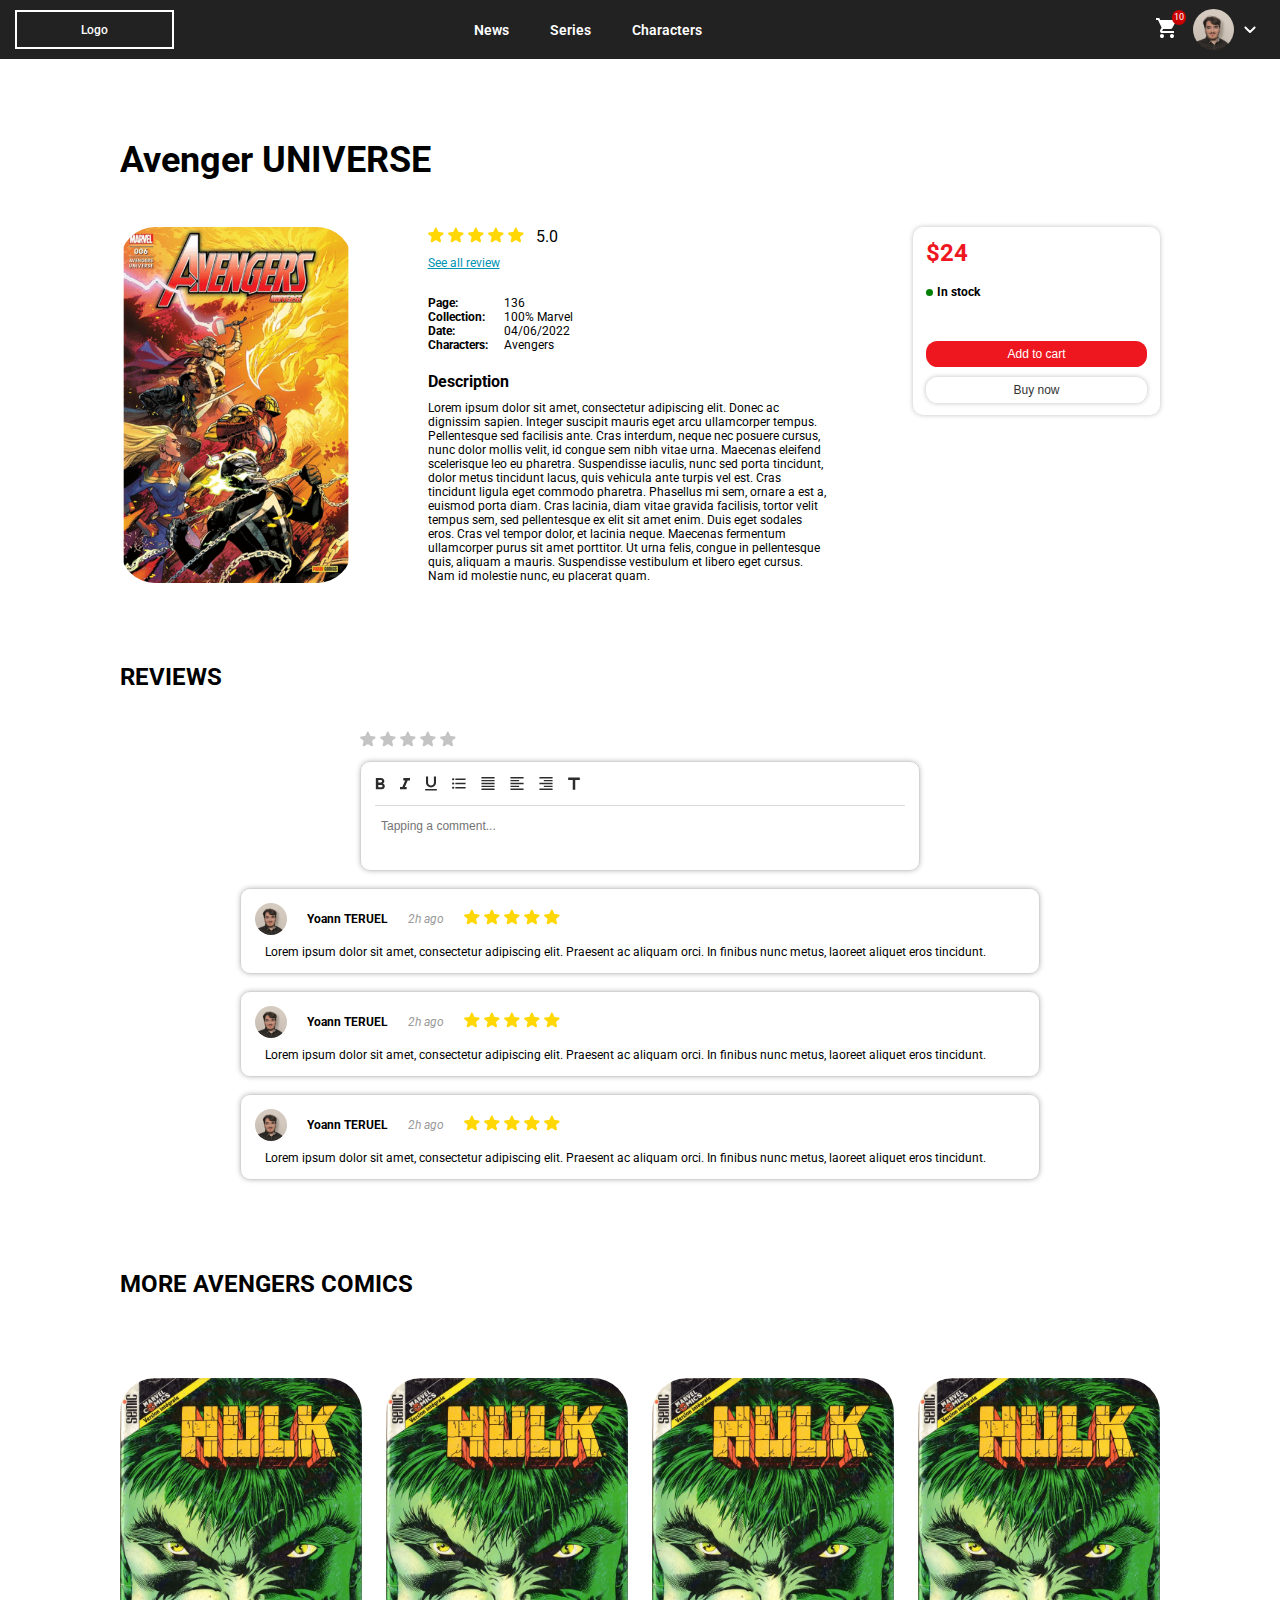
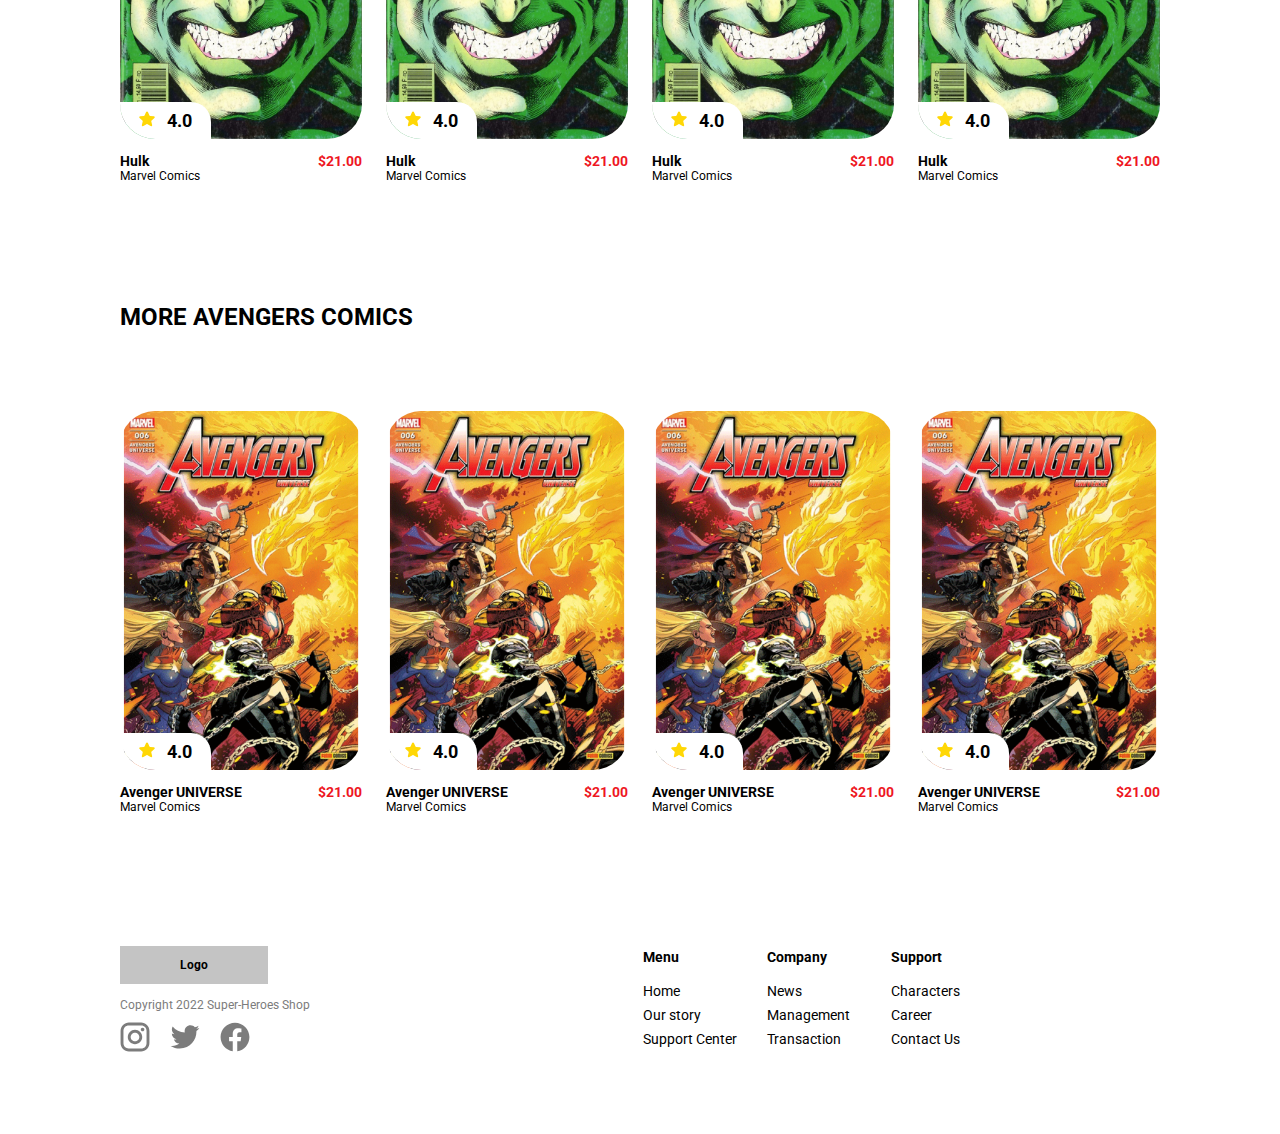
<file: comics/category.html>
<!DOCTYPE html>
<html>
    <head>
        <title>Marvel Shop</title>
        <link rel="stylesheet" href="styles/infomation.css">
        <link rel="stylesheet" href="styles/header.css">
        <link rel="stylesheet" href="styles/footer.css">
        <link rel="stylesheet" href="styles/review.css">
        <link rel="stylesheet" href="styles/general.css">
        <link rel="stylesheet" href="styles/list.css">
    
        <link rel="preconnect" href="https://fonts.googleapis.com">
        <link rel="preconnect" href="https://fonts.gstatic.com" crossorigin>
        <link href="https://fonts.googleapis.com/css2?family=Open+Sans:wght@300;400&family=Roboto:ital,wght@0,100;0,300;0,400;1,100;1,300;1,400&display=swap" rel="stylesheet">
    </head>
    <body>
        <!-- HEADER -->
        <header class="header">
            <div class="nav-left-section">Logo</div>
            <div class="nav-middle-section">
                <div class="sub-nav-middle-section">News</div>
                <div class="sub-nav-middle-section">Series</div>
                <div class="sub-nav-middle-section">Characters</div>
            </div>
            <div class="nav-right-section">
                <div class="cart-container">
                    <img class="cart-image" src="images/cart-icon.svg" alt="">
                    <div class="cart-count">10</div>
                </div>
                <div class="user-channel-container">
                    <img class="user-channel-image" src="images/user.jfif" alt="">
                    <img class="dropdown-image" src="images/dropdown-white.svg" alt="">
                </div>
            </div>
        </header>

        <!-- CONTENT -->
        <main>

            <!-- ABOUT COMIC -->
            <div class="comic-about">
                <div class="comic-title">Avenger UNIVERSE</div>
                <div class="comic-info-contaiter">
                    <img class="comic-poster" src="images/avenger-universe.png" alt="">

                    <div class="comic-details-container">
                        <div class="comic-rating-container">
                            <div class="comic-rating-image">
                                <img src="images/star-rating.svg" alt="" class="comic-rating-image-star">
                                <img src="images/star-rating.svg" alt="" class="comic-rating-image-star">
                                <img src="images/star-rating.svg" alt="" class="comic-rating-image-star">
                                <img src="images/star-rating.svg" alt="" class="comic-rating-image-star">
                                <img src="images/star-rating.svg" alt="" class="comic-rating-image-star">
                            </div>
                            <div class="rating-score">5.0</div>
                        </div>

                        <div class="see-all-reviews-link">See all review</div>

                        <div class="comic-info">
                            <div class="comic-info-section">
                                <div class="comic-info-type">Page:</div>
                                <div class="comic-info-detail">136</div>
                            </div>
                            <div class="comic-info-section">
                                <div class="comic-info-type">Collection:</div>
                                <div class="comic-info-detail">100% Marvel</div>
                            </div>
                            <div class="comic-info-section">
                                <div class="comic-info-type">Date:</div>
                                <div class="comic-info-detail">04/06/2022</div>
                            </div>
                            <div class="comic-info-section">
                                <div class="comic-info-type">Characters:</div>
                                <div class="comic-info-detail">Avengers</div>
                            </div>
                        </div>

                        <div class="description-container">
                            <div class="description-title">Description</div>
                            <div class="description-detail">
                                Lorem ipsum dolor sit amet, consectetur adipiscing elit. 
                                Donec ac dignissim sapien. 
                                Integer suscipit mauris eget arcu ullamcorper tempus. 
                                Pellentesque sed facilisis ante. 
                                Cras interdum, neque nec posuere cursus, nunc dolor mollis velit, id congue sem nibh vitae urna. 
                                Maecenas eleifend scelerisque leo eu pharetra. 
                                Suspendisse iaculis, nunc sed porta tincidunt, dolor metus tincidunt lacus, quis vehicula ante turpis vel est. 
                                Cras tincidunt ligula eget commodo pharetra. 
                                Phasellus mi sem, ornare a est a, euismod porta diam. Cras lacinia, diam vitae gravida facilisis, tortor velit tempus sem, sed pellentesque ex elit sit amet enim. 
                                Duis eget sodales eros. Cras vel tempor dolor, et lacinia neque. 
                                Maecenas fermentum ullamcorper purus sit amet porttitor. 
                                Ut urna felis, congue in pellentesque quis, aliquam a mauris. 
                                Suspendisse vestibulum et libero eget cursus. 
                                Nam id molestie nunc, eu placerat quam.
                            </div>
                        </div>
                    </div> 
                    
                    <div class="shopping-container">
                        <div class="comic-price">$24</div>
                        <div class="status-container">
                            <div class="green-dot"></div>
                            <div class="status">In stock</div>
                        </div>
                        <button class="add-to-cart-button">Add to cart</button>
                        <button class="buy-now-button">Buy now</button>
                    </div>
                </div>
            </div>


            <!-- COMIC FEEDBACK -->
            <div class="comic-review-container">
                <div class="comic-review-title">REVIEWS</div>
                <div class="my-rating">
                    <img src="images/graystart.svg" alt="" class="gray-rating-star">
                    <img src="images/graystart.svg" alt="" class="gray-rating-star">
                    <img src="images/graystart.svg" alt="" class="gray-rating-star">
                    <img src="images/graystart.svg" alt="" class="gray-rating-star">
                    <img src="images/graystart.svg" alt="" class="gray-rating-star">
                </div>
                <div class="input-my-comment-container">
                    <div class="text-derection">
                        <img style="width: 10px;" src="images/bold.svg" alt="" class="text-derection-section">
                        <img style="width: 10px;" src="images/innghieng.svg" alt="" class="text-derection-section">
                        <img style="width: 11.5px;" src="images/underline.svg" alt="" class="text-derection-section">
                        <img style="width: 14px;" src="images/texttype1.svg" alt="" class="text-derection-section">
                        <img style="width: 14px;" src="images/texttype2.svg" alt="" class="text-derection-section">
                        <img style="width: 14px;" src="images/texttype3.svg" alt="" class="text-derection-section">
                        <img style="width: 14px;" src="images/texttype4.svg" alt="" class="text-derection-section">
                        <img style="width: 12px;" src="images/texttype.svg" alt="" class="text-derection-section">
                    </div>
                    <input class="tapping-my-comment" type="text" placeholder="Tapping a comment...">
                </div>

                <div class="other-feedback">
                    <div class="other-rating">
                        <img class="other-channel-image" src="images/user.jfif" alt="">
                        <div class="other-channel-name">Yoann TERUEL</div>
                        <div class="time-feedback">2h ago</div>
                        <div class="comic-rating-image">
                            <img src="images/star-rating.svg" alt="" class="comic-rating-image-star">
                            <img src="images/star-rating.svg" alt="" class="comic-rating-image-star">
                            <img src="images/star-rating.svg" alt="" class="comic-rating-image-star">
                            <img src="images/star-rating.svg" alt="" class="comic-rating-image-star">
                            <img src="images/star-rating.svg" alt="" class="comic-rating-image-star">
                        </div>
                    </div>
                    <div class="other-comment">
                        Lorem ipsum dolor sit amet, consectetur adipiscing elit. 
                        Praesent ac aliquam orci. 
                        In finibus nunc metus, laoreet aliquet eros tincidunt.
                    </div>
                </div>

                <div class="other-feedback">
                    <div class="other-rating">
                        <img class="other-channel-image" src="images/user.jfif" alt="">
                        <div class="other-channel-name">Yoann TERUEL</div>
                        <div class="time-feedback">2h ago</div>
                        <div class="comic-rating-image">
                            <img src="images/star-rating.svg" alt="" class="comic-rating-image-star">
                            <img src="images/star-rating.svg" alt="" class="comic-rating-image-star">
                            <img src="images/star-rating.svg" alt="" class="comic-rating-image-star">
                            <img src="images/star-rating.svg" alt="" class="comic-rating-image-star">
                            <img src="images/star-rating.svg" alt="" class="comic-rating-image-star">
                        </div>
                    </div>
                    <div class="other-comment">
                        Lorem ipsum dolor sit amet, consectetur adipiscing elit. 
                        Praesent ac aliquam orci. 
                        In finibus nunc metus, laoreet aliquet eros tincidunt.
                    </div>
                </div>

                <div class="other-feedback">
                    <div class="other-rating">
                        <img class="other-channel-image" src="images/user.jfif" alt="">
                        <div class="other-channel-name">Yoann TERUEL</div>
                        <div class="time-feedback">2h ago</div>
                        <div class="comic-rating-image">
                            <img src="images/star-rating.svg" alt="" class="comic-rating-image-star">
                            <img src="images/star-rating.svg" alt="" class="comic-rating-image-star">
                            <img src="images/star-rating.svg" alt="" class="comic-rating-image-star">
                            <img src="images/star-rating.svg" alt="" class="comic-rating-image-star">
                            <img src="images/star-rating.svg" alt="" class="comic-rating-image-star">
                        </div>
                    </div>
                    <div class="other-comment">
                        Lorem ipsum dolor sit amet, consectetur adipiscing elit. 
                        Praesent ac aliquam orci. 
                        In finibus nunc metus, laoreet aliquet eros tincidunt.
                    </div>
                </div>
            </div>

            <!-- 100 AVENGER -->
            <div class="other-comic-container">
                <div class="more-comics-title">MORE AVENGERS COMICS</div>
                <div class="more-comics-list">
                    <div class="more-comics-list-section">
                        <div class="poster-and-rating">
                            <img class="comic-poster-section" src="images/hulk.jfif" alt="">
                            <div class="rating-container">
                                <img class="rating-yellow-star" src="images/yellow-star.svg" alt="">
                                <div class="rating-of-comic">4.0</div>
                            </div>
                        </div>
                        <div class="name-category-price-container">
                            <div class="name-category-section">
                                <div class="name-section">Hulk</div>
                                <div class="category-section">Marvel Comics</div>
                            </div>
                            <div class="price-section">$21.00</div>
                        </div>
                        <div></div>
                    </div>

                    <div class="more-comics-list-section">
                        <div class="poster-and-rating">
                            <img class="comic-poster-section" src="images/hulk.jfif" alt="">
                            <div class="rating-container">
                                <img class="rating-yellow-star" src="images/yellow-star.svg" alt="">
                                <div class="rating-of-comic">4.0</div>
                            </div>
                        </div>
                        <div class="name-category-price-container">
                            <div class="name-category-section">
                                <div class="name-section">Hulk</div>
                                <div class="category-section">Marvel Comics</div>
                            </div>
                            <div class="price-section">$21.00</div>
                        </div>
                        <div></div>
                    </div>

                    <div class="more-comics-list-section">
                        <div class="poster-and-rating">
                            <img class="comic-poster-section" src="images/hulk.jfif" alt="">
                            <div class="rating-container">
                                <img class="rating-yellow-star" src="images/yellow-star.svg" alt="">
                                <div class="rating-of-comic">4.0</div>
                            </div>
                        </div>
                        <div class="name-category-price-container">
                            <div class="name-category-section">
                                <div class="name-section">Hulk</div>
                                <div class="category-section">Marvel Comics</div>
                            </div>
                            <div class="price-section">$21.00</div>
                        </div>
                        <div></div>
                    </div>

                    <div class="more-comics-list-section">
                        <div class="poster-and-rating">
                            <img class="comic-poster-section" src="images/hulk.jfif" alt="">
                            <div class="rating-container">
                                <img class="rating-yellow-star" src="images/yellow-star.svg" alt="">
                                <div class="rating-of-comic">4.0</div>
                            </div>
                        </div>
                        <div class="name-category-price-container">
                            <div class="name-category-section">
                                <div class="name-section">Hulk</div>
                                <div class="category-section">Marvel Comics</div>
                            </div>
                            <div class="price-section">$21.00</div>
                        </div>
                        <div></div>
                    </div>
                </div>
            </div>

            <!-- 100 AVENGER -->
            <div class="other-comic-container">
                <div class="more-comics-title">MORE AVENGERS COMICS</div>
                <div class="more-comics-list">
                    <div class="more-comics-list-section">
                        <div class="poster-and-rating">
                            <img class="comic-poster-section" src="images/avenger-universe.png" alt="">
                            <div class="rating-container">
                                <img class="rating-yellow-star" src="images/yellow-star.svg" alt="">
                                <div class="rating-of-comic">4.0</div>
                            </div>
                        </div>
                        <div class="name-category-price-container">
                            <div class="name-category-section">
                                <div class="name-section">Avenger UNIVERSE</div>
                                <div class="category-section">Marvel Comics</div>
                            </div>
                            <div class="price-section">$21.00</div>
                        </div>
                        <div></div>
                    </div>

                    <div class="more-comics-list-section">
                        <div class="poster-and-rating">
                            <img class="comic-poster-section" src="images/avenger-universe.png" alt="">
                            <div class="rating-container">
                                <img class="rating-yellow-star" src="images/yellow-star.svg" alt="">
                                <div class="rating-of-comic">4.0</div>
                            </div>
                        </div>
                        <div class="name-category-price-container">
                            <div class="name-category-section">
                                <div class="name-section">Avenger UNIVERSE</div>
                                <div class="category-section">Marvel Comics</div>
                            </div>
                            <div class="price-section">$21.00</div>
                        </div>
                        <div></div>
                    </div>

                    <div class="more-comics-list-section">
                        <div class="poster-and-rating">
                            <img class="comic-poster-section" src="images/avenger-universe.png" alt="">
                            <div class="rating-container">
                                <img class="rating-yellow-star" src="images/yellow-star.svg" alt="">
                                <div class="rating-of-comic">4.0</div>
                            </div>
                        </div>
                        <div class="name-category-price-container">
                            <div class="name-category-section">
                                <div class="name-section">Avenger UNIVERSE</div>
                                <div class="category-section">Marvel Comics</div>
                            </div>
                            <div class="price-section">$21.00</div>
                        </div>
                        <div></div>
                    </div>

                    <div class="more-comics-list-section">
                        <div class="poster-and-rating">
                            <img class="comic-poster-section" src="images/avenger-universe.png" alt="">
                            <div class="rating-container">
                                <img class="rating-yellow-star" src="images/yellow-star.svg" alt="">
                                <div class="rating-of-comic">4.0</div>
                            </div>
                        </div>
                        <div class="name-category-price-container">
                            <div class="name-category-section">
                                <div class="name-section">Avenger UNIVERSE</div>
                                <div class="category-section">Marvel Comics</div>
                            </div>
                            <div class="price-section">$21.00</div>
                        </div>
                        <div></div>
                    </div>
                </div>
            </div>

            <footer>
                <div class="footer-left-section">
                    <div class="logo">Logo</div>
                    <div class="author">Copyright 2022 Super-Heroes Shop</div>
                    <div class="flex-logo">
                        <img class="itf" src="images/insta.svg" alt="">
                        <img class="itf" src="images/twitter.svg" alt="">
                        <img class="itf" src="images/facebook.svg" alt="">
                    </div>
                </div>
                <div class="footer-right-section">
                    <table>
                        <tr>
                                <td class="headertable">Menu</td>
                                <td class="headertable">Company</td>
                                <td class="headertable">Support</td>
                        </tr>
    
                        <tbody>
                            <tr>
                                <td>Home</td>
                                <td>News</td>
                                <td>Characters</td>
                            </tr>
                            <tr>
                                <td>Our story</td>
                                <td>Management</td>
                                <td>Career</td>
                            </tr>
                            <tr>
                                <td>Support Center</td>
                                <td>Transaction</td>
                                <td>Contact Us</td>
                            </tr>
                        </tbody>
                    </table>
                </div>
            </footer>
        </main>

        
    </body>
</html>
</file>
<file: home/assets/css/style.css>
* {
    margin: 0;
    padding: 0;
    box-sizing: border-box;
    list-style-type: none;
}
html { 
    font-size: 62.5%;
    line-height: 1.6 rem;
    font-family: 'Roboto', sans-serif;
}
.header {
    position: fixed;
    top: 0;
    font-weight: 400;
    width: 100%;
    height: 59px;
    background-color: #222222;
    z-index: 1;
}
.navbar {
    background-color: #222222;
    font-size: 1.3rem;
    display: flex;
    justify-content:space-between;
    margin: 0 -8px;
    align-items: center;
}
.navbar-logo {
    margin: 8px 0 9px 15px;
    padding: 12px 54px 12px 49px;
    border: 3px solid #fff;
    cursor: pointer;
}
.navbar-logo_link {
    color: #fff;
    text-decoration: none;
    font-weight: 600;
}
.navbar-item-menu {
    display: flex;
    flex-direction: row;
    margin: 15px 0;
}
.navbar-item {
    margin: 0 30px;
    padding: 0 5px;
}
.navber-item_links {
    color: #fff;
    text-decoration: none;
    font-weight: 600;
    
}
.navbar-login {
    display: flex;
    align-items: center;
    margin-right: 30px;
}
.navbar-login_button {
    background-color: red;
    color: #fff;
    text-decoration: none;
    font-weight: 600;
    padding: 5px 0px;
    width:90px;
    cursor: pointer;
}
.navbar-login_button {
    text-align: center;
    border-radius: 10px;
}
.navbar-login_button_signin {
    margin-right: -20px;
}
.navbar-login_button_signup {
    margin-left: -20px;
    background-color: #fff;
    color: #222222;
}
.navbar-login_img {
    z-index: 1;
}
.slider{
    margin-top: 62.2px;
    position: relative;
    height: 500px;
     
} 
.slider_img {
    /* height: 100px; */
    filter: blur(1px);
    width: 100%;
    height: calc(100% - 3px);
    object-fit: none;
}
.cover {
    position: absolute;
    top: -2px;
    height: 100%;
    width: 100%;
    background-color: #222222;
    opacity: 0.85;
}
.title {
    position: absolute;
    font-size: 3.8rem;
    color: #fff;
    top: 48px;
    left: 100px;
}
.content {
    position: absolute;
    font-size: 1.2rem;
    color: #fff;
    top: 180px;
    left: 100px;
    font-weight: 300;
}
.search {
    position: absolute;
    top: 260px;
    left: 103px;
    display: flex;
    align-items: center;
}
.search-input {
    padding: 11px 0 11px 11px;
    border-radius: 20px;
    font-weight: 550;
    border: none;
}
.search_icon {
    color: #fff;
    padding: 13px;
    font-size: 2rem;
    background-color: red;
    border-radius: 100%;
    margin-left: -15px;
    font-weight: 400;
    cursor: pointer;
}
.memo {
    position:absolute;
    top: 350px;
    left: 100px;
    color: #fff;
    font-weight: 400;
    font-size: 2rem;
    font-style: italic;
}
.conment {
    position:absolute;
    top: 420px;
    left: 100px;
    color: #fff;
    font-weight: 400;
    font-size: 1.1rem;
    /* font-style: italic; */
}
.slider-poster_img {
    position: absolute;
    top: 80px;
    left: 753px;
    height: 300px;
    width: 195px;
    border-radius: 10px;
    
}
.slider-poster_img2 {
    transform: rotate(2.5deg);
    left: 758px;
    border-radius: 10px;
}
.slider-poster_img3 {
    transform: rotate(5deg);
    left: 7px;
    left: 763px;
    border-radius: 5px;
}
.slider-poster_img4 {
    transform: rotate(7.5deg);
    left: 768px;
    border-radius: 5px;
}
.slider_infor {
    position: absolute;
    top: 135px;
    left: 1025px;
    color: #fff;
}
.slider_infor-title {
    font-size: 2.2rem ;
    font-weight: 500;
}
.slider_infor-content {
    margin-top: 16px;
    line-height: 15px;
}
.slider_infor-button {
    margin-top: 24px;
    background-color: red;
    color: #fff;
    border: none;
    font-size: 1.2rem;
    padding: 5px 12px;
    border-radius: 11.5px;
    cursor: pointer;
}
.app-container {
    margin: 0 184px;
}
.container-title {
    text-transform: uppercase;
    margin-top: 81px;
    text-align: center;
    font-size: 3rem;
    font-weight: 900;
}
.category{ 
    
}
.category_img-link {
    position: relative;
}
.category_img {
    width: 100%;
    border-radius: 35px;
    
}
.catogory_rating {
    position: absolute;
    background-color: #fff;
    bottom: 0;
    padding: 9px 12px;
    display: flex;
    flex-direction: row;
    border-top-right-radius:25px ;
    border-bottom-left-radius:35px ;
}
.category_rating-icon {
    color: #ffd705 ;
    font-size: 1.4rem;
}
.category_rating-mark {
    font-size: 1.4rem;
    margin-left: 8px;
    font-weight: 600;
}
.category_spoil { 
    display: flex;
    flex-direction: row;
    justify-content: space-between;
    margin: 8px 0;
    /* align-content: flex-end; */
}
.category_spoil-infor {
    /* margin: 8px 0; */
}
.category_spoil-comment {
    
    align-items: flex-end;
}
.category_spoil-price {
    display: flex;
    align-items: flex-end;
}
.category_spoil-price1 {
    
    color: red;
    font-weight: 900;
    font-size: 1.2rem;
}
.category_2_2 {
    height: 200px;
}
.category_2_img {
    width: 100%;
    height: 100%;
    object-fit:cover;
    filter: brightness(0.7);
    border-radius: 10px;
}
.category_2_img-link {
    position: relative;
    height: 100%;
}
.category_2-cover {
    position: absolute;
    top:0px;
    height: 100%;
    width: 100%;
    background-image: linear-gradient(to bottom,#0000,#F44E4E);
    opacity: 0.7;
    border-radius: 10px;
    /* z-index: 1; */
}
.category_2-cover2 {
    background-image: linear-gradient(to bottom,rgba(0, 0, 0, 0.44),#4C6DE1);
}
.category_2-cover3 {
    background-image: linear-gradient(to bottom,rgba(0, 0, 0, 0.44),#41A545);
}
.catogory_2_time {
    width: 100%;
    display: flex;
    align-items: center;
    justify-content: space-around;
    position:absolute;
    bottom: 0;
}
.category_2_date {
    margin: 20px 0;
    color: #fff;
    font-size: 2.2rem;
}
.category_2_date-icon {
    margin: 20px 0;
    font-size: 1.8rem;
    font-weight: 800;
    background-color: #fff;
    padding: 10px;
    border-radius: 100%;
}
.category_3 {
    height: 295px;
    width: 100%;
} 
.category_3_img-link {
    height: 100%;
    position: relative;
}
.category_3_img {
    width: 100%;
    height: 100%;
    object-fit:cover;
    /* filter: brightness(0.7); */
    border-radius: 35px;
}
.category_3-infor {
    /* display: flex;
    justify-content:center;
    align-items: center; */
    text-align: center;
    width: 100%;
    height: 70px;
    position: absolute;
    bottom: 0;
}
.category_3-cover {
    position: absolute;
    text-align: center;
    bottom: 0;
    width: 100%;
    height: 100%;
    background-color: black;
    opacity: 0.4;
    border-radius: 35px;
}
.category-name {
    z-index: 1;
    color: #fff;
    position: absolute;
    top: 50%;
    left: 50%;
    transform: translate(-50%,-50%);
}
.footer {
    margin-top: 120px;
    margin-bottom: 90px;
}
.footer_app {
    display: flex;
    flex-direction: row;
    justify-content: space-between;
}
.logo_main {
    padding: 25px 0;
    text-align: center;
    width: 235px;
    height: 65;
    background-color: #C4C4C4;
    font-size: 1.2rem;
    font-weight: 600;
}
.logo_list {
    margin-top: 22px;
}
.logo_list-content {
    color:#7C7C7C;
    font-size: 1.15rem;
    line-height: 1.3rem;
    font-weight: 550;
}
.logo_list-item {
    margin-top: 30px;
    display: flex;
    flex-direction: row;
    margin-left: -12px;
    margin-right: -10px;
}
.logo_list-item-icon {
    padding: 0 12px;
}
.logo_list-item-icon > i {
    color:#7C7C7C;
    font-size: 3.5rem;
}
.list {
    display: flex;
    flex-direction: row;
    margin-right: 140px;
}
.list-item {
    margin-right: 40px;
}
.list-item_infor {
    line-height: 2.5rem;
    font-size: 1.2rem;
    font-weight: 400;
}
.list-item_infor1 {
    font-weight: 600;
}
</file>
<file: home/assets/css/base.css>
.grid {
    /* width: 1440px; */
    max-width: 100%;
    margin: 0 auto;
}
.grid__row {
    display: flex;
    flex-wrap: wrap;
    margin-left: -24px;
    margin-right: -24px;
    margin-top: 61px;
}
.grid__column-4 {
    padding-left: 24px;
    padding-right: 24px;
    width: 25%;
}
.grid__row-1 {
    display: flex;
    flex-wrap: wrap;
    margin-left: -30px;
    margin-right: -30px;
    margin-top: 63px;
}
.grid__column-3 {
    padding-left: 30px;
    padding-right: 30px;
    width : calc(100% / 3)
}
.grid__row-2 {
    display: flex;
    flex-wrap: wrap;
    margin-left: -12px;
    margin-right: -12px;
    margin-top: 96px;
}
.grid__column-5 {
    padding-left: 12px;
    padding-right: 12px;
    width : calc(100% / 5)
}
</file>
<file: home/assets/icon/themify-icons/themify-icons.css>
@font-face {
	font-family: 'themify';
	src:url('fonts/themify.eot?-fvbane');
	src:url('fonts/themify.eot?#iefix-fvbane') format('embedded-opentype'),
		url('fonts/themify.woff?-fvbane') format('woff'),
		url('fonts/themify.ttf?-fvbane') format('truetype'),
		url('fonts/themify.svg?-fvbane#themify') format('svg');
	font-weight: normal;
	font-style: normal;
}

[class^="ti-"], [class*=" ti-"] {
	font-family: 'themify';
	speak: none;
	font-style: normal;
	font-weight: normal;
	font-variant: normal;
	text-transform: none;
	line-height: 1;

	/* Better Font Rendering =========== */
	-webkit-font-smoothing: antialiased;
	-moz-osx-font-smoothing: grayscale;
}

.ti-wand:before {
	content: "\e600";
}
.ti-volume:before {
	content: "\e601";
}
.ti-user:before {
	content: "\e602";
}
.ti-unlock:before {
	content: "\e603";
}
.ti-unlink:before {
	content: "\e604";
}
.ti-trash:before {
	content: "\e605";
}
.ti-thought:before {
	content: "\e606";
}
.ti-target:before {
	content: "\e607";
}
.ti-tag:before {
	content: "\e608";
}
.ti-tablet:before {
	content: "\e609";
}
.ti-star:before {
	content: "\e60a";
}
.ti-spray:before {
	content: "\e60b";
}
.ti-signal:before {
	content: "\e60c";
}
.ti-shopping-cart:before {
	content: "\e60d";
}
.ti-shopping-cart-full:before {
	content: "\e60e";
}
.ti-settings:before {
	content: "\e60f";
}
.ti-search:before {
	content: "\e610";
}
.ti-zoom-in:before {
	content: "\e611";
}
.ti-zoom-out:before {
	content: "\e612";
}
.ti-cut:before {
	content: "\e613";
}
.ti-ruler:before {
	content: "\e614";
}
.ti-ruler-pencil:before {
	content: "\e615";
}
.ti-ruler-alt:before {
	content: "\e616";
}
.ti-bookmark:before {
	content: "\e617";
}
.ti-bookmark-alt:before {
	content: "\e618";
}
.ti-reload:before {
	content: "\e619";
}
.ti-plus:before {
	content: "\e61a";
}
.ti-pin:before {
	content: "\e61b";
}
.ti-pencil:before {
	content: "\e61c";
}
.ti-pencil-alt:before {
	content: "\e61d";
}
.ti-paint-roller:before {
	content: "\e61e";
}
.ti-paint-bucket:before {
	content: "\e61f";
}
.ti-na:before {
	content: "\e620";
}
.ti-mobile:before {
	content: "\e621";
}
.ti-minus:before {
	content: "\e622";
}
.ti-medall:before {
	content: "\e623";
}
.ti-medall-alt:before {
	content: "\e624";
}
.ti-marker:before {
	content: "\e625";
}
.ti-marker-alt:before {
	content: "\e626";
}
.ti-arrow-up:before {
	content: "\e627";
}
.ti-arrow-right:before {
	content: "\e628";
}
.ti-arrow-left:before {
	content: "\e629";
}
.ti-arrow-down:before {
	content: "\e62a";
}
.ti-lock:before {
	content: "\e62b";
}
.ti-location-arrow:before {
	content: "\e62c";
}
.ti-link:before {
	content: "\e62d";
}
.ti-layout:before {
	content: "\e62e";
}
.ti-layers:before {
	content: "\e62f";
}
.ti-layers-alt:before {
	content: "\e630";
}
.ti-key:before {
	content: "\e631";
}
.ti-import:before {
	content: "\e632";
}
.ti-image:before {
	content: "\e633";
}
.ti-heart:before {
	content: "\e634";
}
.ti-heart-broken:before {
	content: "\e635";
}
.ti-hand-stop:before {
	content: "\e636";
}
.ti-hand-open:before {
	content: "\e637";
}
.ti-hand-drag:before {
	content: "\e638";
}
.ti-folder:before {
	content: "\e639";
}
.ti-flag:before {
	content: "\e63a";
}
.ti-flag-alt:before {
	content: "\e63b";
}
.ti-flag-alt-2:before {
	content: "\e63c";
}
.ti-eye:before {
	content: "\e63d";
}
.ti-export:before {
	content: "\e63e";
}
.ti-exchange-vertical:before {
	content: "\e63f";
}
.ti-desktop:before {
	content: "\e640";
}
.ti-cup:before {
	content: "\e641";
}
.ti-crown:before {
	content: "\e642";
}
.ti-comments:before {
	content: "\e643";
}
.ti-comment:before {
	content: "\e644";
}
.ti-comment-alt:before {
	content: "\e645";
}
.ti-close:before {
	content: "\e646";
}
.ti-clip:before {
	content: "\e647";
}
.ti-angle-up:before {
	content: "\e648";
}
.ti-angle-right:before {
	content: "\e649";
}
.ti-angle-left:before {
	content: "\e64a";
}
.ti-angle-down:before {
	content: "\e64b";
}
.ti-check:before {
	content: "\e64c";
}
.ti-check-box:before {
	content: "\e64d";
}
.ti-camera:before {
	content: "\e64e";
}
.ti-announcement:before {
	content: "\e64f";
}
.ti-brush:before {
	content: "\e650";
}
.ti-briefcase:before {
	content: "\e651";
}
.ti-bolt:before {
	content: "\e652";
}
.ti-bolt-alt:before {
	content: "\e653";
}
.ti-blackboard:before {
	content: "\e654";
}
.ti-bag:before {
	content: "\e655";
}
.ti-move:before {
	content: "\e656";
}
.ti-arrows-vertical:before {
	content: "\e657";
}
.ti-arrows-horizontal:before {
	content: "\e658";
}
.ti-fullscreen:before {
	content: "\e659";
}
.ti-arrow-top-right:before {
	content: "\e65a";
}
.ti-arrow-top-left:before {
	content: "\e65b";
}
.ti-arrow-circle-up:before {
	content: "\e65c";
}
.ti-arrow-circle-right:before {
	content: "\e65d";
}
.ti-arrow-circle-left:before {
	content: "\e65e";
}
.ti-arrow-circle-down:before {
	content: "\e65f";
}
.ti-angle-double-up:before {
	content: "\e660";
}
.ti-angle-double-right:before {
	content: "\e661";
}
.ti-angle-double-left:before {
	content: "\e662";
}
.ti-angle-double-down:before {
	content: "\e663";
}
.ti-zip:before {
	content: "\e664";
}
.ti-world:before {
	content: "\e665";
}
.ti-wheelchair:before {
	content: "\e666";
}
.ti-view-list:before {
	content: "\e667";
}
.ti-view-list-alt:before {
	content: "\e668";
}
.ti-view-grid:before {
	content: "\e669";
}
.ti-uppercase:before {
	content: "\e66a";
}
.ti-upload:before {
	content: "\e66b";
}
.ti-underline:before {
	content: "\e66c";
}
.ti-truck:before {
	content: "\e66d";
}
.ti-timer:before {
	content: "\e66e";
}
.ti-ticket:before {
	content: "\e66f";
}
.ti-thumb-up:before {
	content: "\e670";
}
.ti-thumb-down:before {
	content: "\e671";
}
.ti-text:before {
	content: "\e672";
}
.ti-stats-up:before {
	content: "\e673";
}
.ti-stats-down:before {
	content: "\e674";
}
.ti-split-v:before {
	content: "\e675";
}
.ti-split-h:before {
	content: "\e676";
}
.ti-smallcap:before {
	content: "\e677";
}
.ti-shine:before {
	content: "\e678";
}
.ti-shift-right:before {
	content: "\e679";
}
.ti-shift-left:before {
	content: "\e67a";
}
.ti-shield:before {
	content: "\e67b";
}
.ti-notepad:before {
	content: "\e67c";
}
.ti-server:before {
	content: "\e67d";
}
.ti-quote-right:before {
	content: "\e67e";
}
.ti-quote-left:before {
	content: "\e67f";
}
.ti-pulse:before {
	content: "\e680";
}
.ti-printer:before {
	content: "\e681";
}
.ti-power-off:before {
	content: "\e682";
}
.ti-plug:before {
	content: "\e683";
}
.ti-pie-chart:before {
	content: "\e684";
}
.ti-paragraph:before {
	content: "\e685";
}
.ti-panel:before {
	content: "\e686";
}
.ti-package:before {
	content: "\e687";
}
.ti-music:before {
	content: "\e688";
}
.ti-music-alt:before {
	content: "\e689";
}
.ti-mouse:before {
	content: "\e68a";
}
.ti-mouse-alt:before {
	content: "\e68b";
}
.ti-money:before {
	content: "\e68c";
}
.ti-microphone:before {
	content: "\e68d";
}
.ti-menu:before {
	content: "\e68e";
}
.ti-menu-alt:before {
	content: "\e68f";
}
.ti-map:before {
	content: "\e690";
}
.ti-map-alt:before {
	content: "\e691";
}
.ti-loop:before {
	content: "\e692";
}
.ti-location-pin:before {
	content: "\e693";
}
.ti-list:before {
	content: "\e694";
}
.ti-light-bulb:before {
	content: "\e695";
}
.ti-Italic:before {
	content: "\e696";
}
.ti-info:before {
	content: "\e697";
}
.ti-infinite:before {
	content: "\e698";
}
.ti-id-badge:before {
	content: "\e699";
}
.ti-hummer:before {
	content: "\e69a";
}
.ti-home:before {
	content: "\e69b";
}
.ti-help:before {
	content: "\e69c";
}
.ti-headphone:before {
	content: "\e69d";
}
.ti-harddrives:before {
	content: "\e69e";
}
.ti-harddrive:before {
	content: "\e69f";
}
.ti-gift:before {
	content: "\e6a0";
}
.ti-game:before {
	content: "\e6a1";
}
.ti-filter:before {
	content: "\e6a2";
}
.ti-files:before {
	content: "\e6a3";
}
.ti-file:before {
	content: "\e6a4";
}
.ti-eraser:before {
	content: "\e6a5";
}
.ti-envelope:before {
	content: "\e6a6";
}
.ti-download:before {
	content: "\e6a7";
}
.ti-direction:before {
	content: "\e6a8";
}
.ti-direction-alt:before {
	content: "\e6a9";
}
.ti-dashboard:before {
	content: "\e6aa";
}
.ti-control-stop:before {
	content: "\e6ab";
}
.ti-control-shuffle:before {
	content: "\e6ac";
}
.ti-control-play:before {
	content: "\e6ad";
}
.ti-control-pause:before {
	content: "\e6ae";
}
.ti-control-forward:before {
	content: "\e6af";
}
.ti-control-backward:before {
	content: "\e6b0";
}
.ti-cloud:before {
	content: "\e6b1";
}
.ti-cloud-up:before {
	content: "\e6b2";
}
.ti-cloud-down:before {
	content: "\e6b3";
}
.ti-clipboard:before {
	content: "\e6b4";
}
.ti-car:before {
	content: "\e6b5";
}
.ti-calendar:before {
	content: "\e6b6";
}
.ti-book:before {
	content: "\e6b7";
}
.ti-bell:before {
	content: "\e6b8";
}
.ti-basketball:before {
	content: "\e6b9";
}
.ti-bar-chart:before {
	content: "\e6ba";
}
.ti-bar-chart-alt:before {
	content: "\e6bb";
}
.ti-back-right:before {
	content: "\e6bc";
}
.ti-back-left:before {
	content: "\e6bd";
}
.ti-arrows-corner:before {
	content: "\e6be";
}
.ti-archive:before {
	content: "\e6bf";
}
.ti-anchor:before {
	content: "\e6c0";
}
.ti-align-right:before {
	content: "\e6c1";
}
.ti-align-left:before {
	content: "\e6c2";
}
.ti-align-justify:before {
	content: "\e6c3";
}
.ti-align-center:before {
	content: "\e6c4";
}
.ti-alert:before {
	content: "\e6c5";
}
.ti-alarm-clock:before {
	content: "\e6c6";
}
.ti-agenda:before {
	content: "\e6c7";
}
.ti-write:before {
	content: "\e6c8";
}
.ti-window:before {
	content: "\e6c9";
}
.ti-widgetized:before {
	content: "\e6ca";
}
.ti-widget:before {
	content: "\e6cb";
}
.ti-widget-alt:before {
	content: "\e6cc";
}
.ti-wallet:before {
	content: "\e6cd";
}
.ti-video-clapper:before {
	content: "\e6ce";
}
.ti-video-camera:before {
	content: "\e6cf";
}
.ti-vector:before {
	content: "\e6d0";
}
.ti-themify-logo:before {
	content: "\e6d1";
}
.ti-themify-favicon:before {
	content: "\e6d2";
}
.ti-themify-favicon-alt:before {
	content: "\e6d3";
}
.ti-support:before {
	content: "\e6d4";
}
.ti-stamp:before {
	content: "\e6d5";
}
.ti-split-v-alt:before {
	content: "\e6d6";
}
.ti-slice:before {
	content: "\e6d7";
}
.ti-shortcode:before {
	content: "\e6d8";
}
.ti-shift-right-alt:before {
	content: "\e6d9";
}
.ti-shift-left-alt:before {
	content: "\e6da";
}
.ti-ruler-alt-2:before {
	content: "\e6db";
}
.ti-receipt:before {
	content: "\e6dc";
}
.ti-pin2:before {
	content: "\e6dd";
}
.ti-pin-alt:before {
	content: "\e6de";
}
.ti-pencil-alt2:before {
	content: "\e6df";
}
.ti-palette:before {
	content: "\e6e0";
}
.ti-more:before {
	content: "\e6e1";
}
.ti-more-alt:before {
	content: "\e6e2";
}
.ti-microphone-alt:before {
	content: "\e6e3";
}
.ti-magnet:before {
	content: "\e6e4";
}
.ti-line-double:before {
	content: "\e6e5";
}
.ti-line-dotted:before {
	content: "\e6e6";
}
.ti-line-dashed:before {
	content: "\e6e7";
}
.ti-layout-width-full:before {
	content: "\e6e8";
}
.ti-layout-width-default:before {
	content: "\e6e9";
}
.ti-layout-width-default-alt:before {
	content: "\e6ea";
}
.ti-layout-tab:before {
	content: "\e6eb";
}
.ti-layout-tab-window:before {
	content: "\e6ec";
}
.ti-layout-tab-v:before {
	content: "\e6ed";
}
.ti-layout-tab-min:before {
	content: "\e6ee";
}
.ti-layout-slider:before {
	content: "\e6ef";
}
.ti-layout-slider-alt:before {
	content: "\e6f0";
}
.ti-layout-sidebar-right:before {
	content: "\e6f1";
}
.ti-layout-sidebar-none:before {
	content: "\e6f2";
}
.ti-layout-sidebar-left:before {
	content: "\e6f3";
}
.ti-layout-placeholder:before {
	content: "\e6f4";
}
.ti-layout-menu:before {
	content: "\e6f5";
}
.ti-layout-menu-v:before {
	content: "\e6f6";
}
.ti-layout-menu-separated:before {
	content: "\e6f7";
}
.ti-layout-menu-full:before {
	content: "\e6f8";
}
.ti-layout-media-right-alt:before {
	content: "\e6f9";
}
.ti-layout-media-right:before {
	content: "\e6fa";
}
.ti-layout-media-overlay:before {
	content: "\e6fb";
}
.ti-layout-media-overlay-alt:before {
	content: "\e6fc";
}
.ti-layout-media-overlay-alt-2:before {
	content: "\e6fd";
}
.ti-layout-media-left-alt:before {
	content: "\e6fe";
}
.ti-layout-media-left:before {
	content: "\e6ff";
}
.ti-layout-media-center-alt:before {
	content: "\e700";
}
.ti-layout-media-center:before {
	content: "\e701";
}
.ti-layout-list-thumb:before {
	content: "\e702";
}
.ti-layout-list-thumb-alt:before {
	content: "\e703";
}
.ti-layout-list-post:before {
	content: "\e704";
}
.ti-layout-list-large-image:before {
	content: "\e705";
}
.ti-layout-line-solid:before {
	content: "\e706";
}
.ti-layout-grid4:before {
	content: "\e707";
}
.ti-layout-grid3:before {
	content: "\e708";
}
.ti-layout-grid2:before {
	content: "\e709";
}
.ti-layout-grid2-thumb:before {
	content: "\e70a";
}
.ti-layout-cta-right:before {
	content: "\e70b";
}
.ti-layout-cta-left:before {
	content: "\e70c";
}
.ti-layout-cta-center:before {
	content: "\e70d";
}
.ti-layout-cta-btn-right:before {
	content: "\e70e";
}
.ti-layout-cta-btn-left:before {
	content: "\e70f";
}
.ti-layout-column4:before {
	content: "\e710";
}
.ti-layout-column3:before {
	content: "\e711";
}
.ti-layout-column2:before {
	content: "\e712";
}
.ti-layout-accordion-separated:before {
	content: "\e713";
}
.ti-layout-accordion-merged:before {
	content: "\e714";
}
.ti-layout-accordion-list:before {
	content: "\e715";
}
.ti-ink-pen:before {
	content: "\e716";
}
.ti-info-alt:before {
	content: "\e717";
}
.ti-help-alt:before {
	content: "\e718";
}
.ti-headphone-alt:before {
	content: "\e719";
}
.ti-hand-point-up:before {
	content: "\e71a";
}
.ti-hand-point-right:before {
	content: "\e71b";
}
.ti-hand-point-left:before {
	content: "\e71c";
}
.ti-hand-point-down:before {
	content: "\e71d";
}
.ti-gallery:before {
	content: "\e71e";
}
.ti-face-smile:before {
	content: "\e71f";
}
.ti-face-sad:before {
	content: "\e720";
}
.ti-credit-card:before {
	content: "\e721";
}
.ti-control-skip-forward:before {
	content: "\e722";
}
.ti-control-skip-backward:before {
	content: "\e723";
}
.ti-control-record:before {
	content: "\e724";
}
.ti-control-eject:before {
	content: "\e725";
}
.ti-comments-smiley:before {
	content: "\e726";
}
.ti-brush-alt:before {
	content: "\e727";
}
.ti-youtube:before {
	content: "\e728";
}
.ti-vimeo:before {
	content: "\e729";
}
.ti-twitter:before {
	content: "\e72a";
}
.ti-time:before {
	content: "\e72b";
}
.ti-tumblr:before {
	content: "\e72c";
}
.ti-skype:before {
	content: "\e72d";
}
.ti-share:before {
	content: "\e72e";
}
.ti-share-alt:before {
	content: "\e72f";
}
.ti-rocket:before {
	content: "\e730";
}
.ti-pinterest:before {
	content: "\e731";
}
.ti-new-window:before {
	content: "\e732";
}
.ti-microsoft:before {
	content: "\e733";
}
.ti-list-ol:before {
	content: "\e734";
}
.ti-linkedin:before {
	content: "\e735";
}
.ti-layout-sidebar-2:before {
	content: "\e736";
}
.ti-layout-grid4-alt:before {
	content: "\e737";
}
.ti-layout-grid3-alt:before {
	content: "\e738";
}
.ti-layout-grid2-alt:before {
	content: "\e739";
}
.ti-layout-column4-alt:before {
	content: "\e73a";
}
.ti-layout-column3-alt:before {
	content: "\e73b";
}
.ti-layout-column2-alt:before {
	content: "\e73c";
}
.ti-instagram:before {
	content: "\e73d";
}
.ti-google:before {
	content: "\e73e";
}
.ti-github:before {
	content: "\e73f";
}
.ti-flickr:before {
	content: "\e740";
}
.ti-facebook:before {
	content: "\e741";
}
.ti-dropbox:before {
	content: "\e742";
}
.ti-dribbble:before {
	content: "\e743";
}
.ti-apple:before {
	content: "\e744";
}
.ti-android:before {
	content: "\e745";
}
.ti-save:before {
	content: "\e746";
}
.ti-save-alt:before {
	content: "\e747";
}
.ti-yahoo:before {
	content: "\e748";
}
.ti-wordpress:before {
	content: "\e749";
}
.ti-vimeo-alt:before {
	content: "\e74a";
}
.ti-twitter-alt:before {
	content: "\e74b";
}
.ti-tumblr-alt:before {
	content: "\e74c";
}
.ti-trello:before {
	content: "\e74d";
}
.ti-stack-overflow:before {
	content: "\e74e";
}
.ti-soundcloud:before {
	content: "\e74f";
}
.ti-sharethis:before {
	content: "\e750";
}
.ti-sharethis-alt:before {
	content: "\e751";
}
.ti-reddit:before {
	content: "\e752";
}
.ti-pinterest-alt:before {
	content: "\e753";
}
.ti-microsoft-alt:before {
	content: "\e754";
}
.ti-linux:before {
	content: "\e755";
}
.ti-jsfiddle:before {
	content: "\e756";
}
.ti-joomla:before {
	content: "\e757";
}
.ti-html5:before {
	content: "\e758";
}
.ti-flickr-alt:before {
	content: "\e759";
}
.ti-email:before {
	content: "\e75a";
}
.ti-drupal:before {
	content: "\e75b";
}
.ti-dropbox-alt:before {
	content: "\e75c";
}
.ti-css3:before {
	content: "\e75d";
}
.ti-rss:before {
	content: "\e75e";
}
.ti-rss-alt:before {
	content: "\e75f";
}
</file>
<file: user/home.css>
body{
	font-family: 'Roboto';
	margin: auto 0;
}

a {
	text-decoration: none;
	color: white;
}

nav{
	display: flex;
	color:  white;
	background: #222222;
	padding: 10px;
	font-size: 12px;
	height: 50px;
	position: relative;
}

#logo{
	border: 2px solid #FFFFFF;
	padding: 15px 55px;
	position: absolute;
	left: 10px;
}

li{
	list-style: none;
	padding: 20px 40px;
}

#log{
	position: absolute;
	right: 15px;
	display: flex;
	align-items: center;
	top: 50%;
	transform: translateY(-50%);
}

#nav_spider{
	margin: -30px;
	z-index: 10;
	vertical-align: middle;
}

ul {
	display: flex;
	justify-content: center;
	margin: auto;
}

.box_red{
	background: #EE171F;
	border-radius: 11.5px;
	padding: 5px 35px;
}

.box_white
{
	background: #FFFFFF;
	border-radius: 11.5px;
	padding: 5px 35px;
}

.background_cover{
	height: 270px;
	object-fit: cover;
	background-image: url(background_teruel.jpg);
	background-size: cover;
	background-position: 50% 50%;
	display: flex;
}

.box{
	background-color: white;
	border-radius: 20px;
	box-shadow: 0 1px 5px rgba(0, 0, 0, 0.5);
}

.user_box{
	max-width: 500px;
	position: absolute;
	top: 200px;
	z-index: 10;
	left: 10%;
	display: flex;
}

.user_avatar{
	width: 40%;
	border-radius: 100px;
	height: 80%;
	margin:  20px;
}

.user_detail{
	color: black;
	flex: 1;
	justify-items: center;
	margin: auto;
}

.user_name{
	font-size: 200%;
	font-weight: bold;
}

.user_id{
	opacity: 30%;
	font-weight: bold;
}

.edit_profile{
	background: red;
	color:  white;
	padding: 5px 10px;
	border-radius: 30px;
	border-color: red;
	margin-top: 30px;
}

.order_address
{
	display: flex;
	flex-wrap: wrap;
	margin-top: 150px;
	flex-wrap: wrap;
}

.user_order{
	flex: 1;
	margin-left: 5%;
}

.user_address{
	flex: 1;
	margin-left: 5%;
}


.title_lg{
	width: fit-content;
	text-transform: uppercase;
	font-size: 1.5rem;
	font-weight: bold;
}

table{
	border-spacing: 10px;
	margin: 0;
}

.user_order_row{
	outline: 1px solid #DDDDDD;
	border-radius: 20px;
	box-shadow: 0 1px 5px rgba(0, 0, 0, 0.5);
}

.order_table{
	
}

.table_header{
	color: #5B5B5B;

}

.superscript {
font-size: 70%;
position: relative;
bottom: 0.4em;
}

td{
	padding: 0.7rem 1.5rem;
}

.see_all{
	margin-top: 5px;
	position: absolute;
	left: 0.8vh;
	padding: 5px 40px;
}

.address_box{
	max-width: 200px;
	padding: 20px;
	border-radius: 30px;
	margin-top: 20px;
}

.address_name{
	flex: 4;
	font-weight: bold;
}

.info_icon{
	flex: 1;
	max-height: 12px;
	margin-top: 5px;
}

.address{
	max-width: 170px;
	padding: 30px 0;
}

.address_res{
	display:flex; 
	flex-wrap: wrap; 
	column-gap: 30px;
}
</file>
<file: home/assets/icon/themify-icons/demo-files/demo.css>
body {
	font: normal 1em/1.5em Arial, Helvetica, sans-serif;
	max-width: 90%;
	margin: 30px auto 0;
}
h1, h3 {
	font-weight: normal;
}
h3 {
	font-size: 1.4;
	text-transform: uppercase;
	letter-spacing: 1px;
}

.icon-section {
	margin: 0 0 3em;
	clear: both;
	overflow: hidden;
}
.icon-container {
	width: 240px; 
	padding: .7em 0;
	float: left; 
	position: relative;
	text-align: left;
}
.icon-container [class^="ti-"], 
.icon-container [class*=" ti-"] {
	color: #000;
	position: absolute;
	margin-top: 3px;
	transition: .3s;
}
.icon-container:hover [class^="ti-"],
.icon-container:hover [class*=" ti-"] {
	font-size: 2.2em;
	margin-top: -5px;
}
.icon-container:hover .icon-name {
	color: #000;
}
.icon-name {
	color: #aaa;
	margin-left: 35px;
	font-size: .8em;
	transition: .3s;
}
.icon-container:hover .icon-name {
	margin-left: 45px;
}
</file>
<file: home/assets/icon/themify-icons/ie7/ie7.css>
.ti-wand {
	*zoom: expression(this.runtimeStyle['zoom'] = '1', this.innerHTML = '&#xe600;');
}
.ti-volume {
	*zoom: expression(this.runtimeStyle['zoom'] = '1', this.innerHTML = '&#xe601;');
}
.ti-user {
	*zoom: expression(this.runtimeStyle['zoom'] = '1', this.innerHTML = '&#xe602;');
}
.ti-unlock {
	*zoom: expression(this.runtimeStyle['zoom'] = '1', this.innerHTML = '&#xe603;');
}
.ti-unlink {
	*zoom: expression(this.runtimeStyle['zoom'] = '1', this.innerHTML = '&#xe604;');
}
.ti-trash {
	*zoom: expression(this.runtimeStyle['zoom'] = '1', this.innerHTML = '&#xe605;');
}
.ti-thought {
	*zoom: expression(this.runtimeStyle['zoom'] = '1', this.innerHTML = '&#xe606;');
}
.ti-target {
	*zoom: expression(this.runtimeStyle['zoom'] = '1', this.innerHTML = '&#xe607;');
}
.ti-tag {
	*zoom: expression(this.runtimeStyle['zoom'] = '1', this.innerHTML = '&#xe608;');
}
.ti-tablet {
	*zoom: expression(this.runtimeStyle['zoom'] = '1', this.innerHTML = '&#xe609;');
}
.ti-star {
	*zoom: expression(this.runtimeStyle['zoom'] = '1', this.innerHTML = '&#xe60a;');
}
.ti-spray {
	*zoom: expression(this.runtimeStyle['zoom'] = '1', this.innerHTML = '&#xe60b;');
}
.ti-signal {
	*zoom: expression(this.runtimeStyle['zoom'] = '1', this.innerHTML = '&#xe60c;');
}
.ti-shopping-cart {
	*zoom: expression(this.runtimeStyle['zoom'] = '1', this.innerHTML = '&#xe60d;');
}
.ti-shopping-cart-full {
	*zoom: expression(this.runtimeStyle['zoom'] = '1', this.innerHTML = '&#xe60e;');
}
.ti-settings {
	*zoom: expression(this.runtimeStyle['zoom'] = '1', this.innerHTML = '&#xe60f;');
}
.ti-search {
	*zoom: expression(this.runtimeStyle['zoom'] = '1', this.innerHTML = '&#xe610;');
}
.ti-zoom-in {
	*zoom: expression(this.runtimeStyle['zoom'] = '1', this.innerHTML = '&#xe611;');
}
.ti-zoom-out {
	*zoom: expression(this.runtimeStyle['zoom'] = '1', this.innerHTML = '&#xe612;');
}
.ti-cut {
	*zoom: expression(this.runtimeStyle['zoom'] = '1', this.innerHTML = '&#xe613;');
}
.ti-ruler {
	*zoom: expression(this.runtimeStyle['zoom'] = '1', this.innerHTML = '&#xe614;');
}
.ti-ruler-pencil {
	*zoom: expression(this.runtimeStyle['zoom'] = '1', this.innerHTML = '&#xe615;');
}
.ti-ruler-alt {
	*zoom: expression(this.runtimeStyle['zoom'] = '1', this.innerHTML = '&#xe616;');
}
.ti-bookmark {
	*zoom: expression(this.runtimeStyle['zoom'] = '1', this.innerHTML = '&#xe617;');
}
.ti-bookmark-alt {
	*zoom: expression(this.runtimeStyle['zoom'] = '1', this.innerHTML = '&#xe618;');
}
.ti-reload {
	*zoom: expression(this.runtimeStyle['zoom'] = '1', this.innerHTML = '&#xe619;');
}
.ti-plus {
	*zoom: expression(this.runtimeStyle['zoom'] = '1', this.innerHTML = '&#xe61a;');
}
.ti-pin {
	*zoom: expression(this.runtimeStyle['zoom'] = '1', this.innerHTML = '&#xe61b;');
}
.ti-pencil {
	*zoom: expression(this.runtimeStyle['zoom'] = '1', this.innerHTML = '&#xe61c;');
}
.ti-pencil-alt {
	*zoom: expression(this.runtimeStyle['zoom'] = '1', this.innerHTML = '&#xe61d;');
}
.ti-paint-roller {
	*zoom: expression(this.runtimeStyle['zoom'] = '1', this.innerHTML = '&#xe61e;');
}
.ti-paint-bucket {
	*zoom: expression(this.runtimeStyle['zoom'] = '1', this.innerHTML = '&#xe61f;');
}
.ti-na {
	*zoom: expression(this.runtimeStyle['zoom'] = '1', this.innerHTML = '&#xe620;');
}
.ti-mobile {
	*zoom: expression(this.runtimeStyle['zoom'] = '1', this.innerHTML = '&#xe621;');
}
.ti-minus {
	*zoom: expression(this.runtimeStyle['zoom'] = '1', this.innerHTML = '&#xe622;');
}
.ti-medall {
	*zoom: expression(this.runtimeStyle['zoom'] = '1', this.innerHTML = '&#xe623;');
}
.ti-medall-alt {
	*zoom: expression(this.runtimeStyle['zoom'] = '1', this.innerHTML = '&#xe624;');
}
.ti-marker {
	*zoom: expression(this.runtimeStyle['zoom'] = '1', this.innerHTML = '&#xe625;');
}
.ti-marker-alt {
	*zoom: expression(this.runtimeStyle['zoom'] = '1', this.innerHTML = '&#xe626;');
}
.ti-arrow-up {
	*zoom: expression(this.runtimeStyle['zoom'] = '1', this.innerHTML = '&#xe627;');
}
.ti-arrow-right {
	*zoom: expression(this.runtimeStyle['zoom'] = '1', this.innerHTML = '&#xe628;');
}
.ti-arrow-left {
	*zoom: expression(this.runtimeStyle['zoom'] = '1', this.innerHTML = '&#xe629;');
}
.ti-arrow-down {
	*zoom: expression(this.runtimeStyle['zoom'] = '1', this.innerHTML = '&#xe62a;');
}
.ti-lock {
	*zoom: expression(this.runtimeStyle['zoom'] = '1', this.innerHTML = '&#xe62b;');
}
.ti-location-arrow {
	*zoom: expression(this.runtimeStyle['zoom'] = '1', this.innerHTML = '&#xe62c;');
}
.ti-link {
	*zoom: expression(this.runtimeStyle['zoom'] = '1', this.innerHTML = '&#xe62d;');
}
.ti-layout {
	*zoom: expression(this.runtimeStyle['zoom'] = '1', this.innerHTML = '&#xe62e;');
}
.ti-layers {
	*zoom: expression(this.runtimeStyle['zoom'] = '1', this.innerHTML = '&#xe62f;');
}
.ti-layers-alt {
	*zoom: expression(this.runtimeStyle['zoom'] = '1', this.innerHTML = '&#xe630;');
}
.ti-key {
	*zoom: expression(this.runtimeStyle['zoom'] = '1', this.innerHTML = '&#xe631;');
}
.ti-import {
	*zoom: expression(this.runtimeStyle['zoom'] = '1', this.innerHTML = '&#xe632;');
}
.ti-image {
	*zoom: expression(this.runtimeStyle['zoom'] = '1', this.innerHTML = '&#xe633;');
}
.ti-heart {
	*zoom: expression(this.runtimeStyle['zoom'] = '1', this.innerHTML = '&#xe634;');
}
.ti-heart-broken {
	*zoom: expression(this.runtimeStyle['zoom'] = '1', this.innerHTML = '&#xe635;');
}
.ti-hand-stop {
	*zoom: expression(this.runtimeStyle['zoom'] = '1', this.innerHTML = '&#xe636;');
}
.ti-hand-open {
	*zoom: expression(this.runtimeStyle['zoom'] = '1', this.innerHTML = '&#xe637;');
}
.ti-hand-drag {
	*zoom: expression(this.runtimeStyle['zoom'] = '1', this.innerHTML = '&#xe638;');
}
.ti-folder {
	*zoom: expression(this.runtimeStyle['zoom'] = '1', this.innerHTML = '&#xe639;');
}
.ti-flag {
	*zoom: expression(this.runtimeStyle['zoom'] = '1', this.innerHTML = '&#xe63a;');
}
.ti-flag-alt {
	*zoom: expression(this.runtimeStyle['zoom'] = '1', this.innerHTML = '&#xe63b;');
}
.ti-flag-alt-2 {
	*zoom: expression(this.runtimeStyle['zoom'] = '1', this.innerHTML = '&#xe63c;');
}
.ti-eye {
	*zoom: expression(this.runtimeStyle['zoom'] = '1', this.innerHTML = '&#xe63d;');
}
.ti-export {
	*zoom: expression(this.runtimeStyle['zoom'] = '1', this.innerHTML = '&#xe63e;');
}
.ti-exchange-vertical {
	*zoom: expression(this.runtimeStyle['zoom'] = '1', this.innerHTML = '&#xe63f;');
}
.ti-desktop {
	*zoom: expression(this.runtimeStyle['zoom'] = '1', this.innerHTML = '&#xe640;');
}
.ti-cup {
	*zoom: expression(this.runtimeStyle['zoom'] = '1', this.innerHTML = '&#xe641;');
}
.ti-crown {
	*zoom: expression(this.runtimeStyle['zoom'] = '1', this.innerHTML = '&#xe642;');
}
.ti-comments {
	*zoom: expression(this.runtimeStyle['zoom'] = '1', this.innerHTML = '&#xe643;');
}
.ti-comment {
	*zoom: expression(this.runtimeStyle['zoom'] = '1', this.innerHTML = '&#xe644;');
}
.ti-comment-alt {
	*zoom: expression(this.runtimeStyle['zoom'] = '1', this.innerHTML = '&#xe645;');
}
.ti-close {
	*zoom: expression(this.runtimeStyle['zoom'] = '1', this.innerHTML = '&#xe646;');
}
.ti-clip {
	*zoom: expression(this.runtimeStyle['zoom'] = '1', this.innerHTML = '&#xe647;');
}
.ti-angle-up {
	*zoom: expression(this.runtimeStyle['zoom'] = '1', this.innerHTML = '&#xe648;');
}
.ti-angle-right {
	*zoom: expression(this.runtimeStyle['zoom'] = '1', this.innerHTML = '&#xe649;');
}
.ti-angle-left {
	*zoom: expression(this.runtimeStyle['zoom'] = '1', this.innerHTML = '&#xe64a;');
}
.ti-angle-down {
	*zoom: expression(this.runtimeStyle['zoom'] = '1', this.innerHTML = '&#xe64b;');
}
.ti-check {
	*zoom: expression(this.runtimeStyle['zoom'] = '1', this.innerHTML = '&#xe64c;');
}
.ti-check-box {
	*zoom: expression(this.runtimeStyle['zoom'] = '1', this.innerHTML = '&#xe64d;');
}
.ti-camera {
	*zoom: expression(this.runtimeStyle['zoom'] = '1', this.innerHTML = '&#xe64e;');
}
.ti-announcement {
	*zoom: expression(this.runtimeStyle['zoom'] = '1', this.innerHTML = '&#xe64f;');
}
.ti-brush {
	*zoom: expression(this.runtimeStyle['zoom'] = '1', this.innerHTML = '&#xe650;');
}
.ti-briefcase {
	*zoom: expression(this.runtimeStyle['zoom'] = '1', this.innerHTML = '&#xe651;');
}
.ti-bolt {
	*zoom: expression(this.runtimeStyle['zoom'] = '1', this.innerHTML = '&#xe652;');
}
.ti-bolt-alt {
	*zoom: expression(this.runtimeStyle['zoom'] = '1', this.innerHTML = '&#xe653;');
}
.ti-blackboard {
	*zoom: expression(this.runtimeStyle['zoom'] = '1', this.innerHTML = '&#xe654;');
}
.ti-bag {
	*zoom: expression(this.runtimeStyle['zoom'] = '1', this.innerHTML = '&#xe655;');
}
.ti-move {
	*zoom: expression(this.runtimeStyle['zoom'] = '1', this.innerHTML = '&#xe656;');
}
.ti-arrows-vertical {
	*zoom: expression(this.runtimeStyle['zoom'] = '1', this.innerHTML = '&#xe657;');
}
.ti-arrows-horizontal {
	*zoom: expression(this.runtimeStyle['zoom'] = '1', this.innerHTML = '&#xe658;');
}
.ti-fullscreen {
	*zoom: expression(this.runtimeStyle['zoom'] = '1', this.innerHTML = '&#xe659;');
}
.ti-arrow-top-right {
	*zoom: expression(this.runtimeStyle['zoom'] = '1', this.innerHTML = '&#xe65a;');
}
.ti-arrow-top-left {
	*zoom: expression(this.runtimeStyle['zoom'] = '1', this.innerHTML = '&#xe65b;');
}
.ti-arrow-circle-up {
	*zoom: expression(this.runtimeStyle['zoom'] = '1', this.innerHTML = '&#xe65c;');
}
.ti-arrow-circle-right {
	*zoom: expression(this.runtimeStyle['zoom'] = '1', this.innerHTML = '&#xe65d;');
}
.ti-arrow-circle-left {
	*zoom: expression(this.runtimeStyle['zoom'] = '1', this.innerHTML = '&#xe65e;');
}
.ti-arrow-circle-down {
	*zoom: expression(this.runtimeStyle['zoom'] = '1', this.innerHTML = '&#xe65f;');
}
.ti-angle-double-up {
	*zoom: expression(this.runtimeStyle['zoom'] = '1', this.innerHTML = '&#xe660;');
}
.ti-angle-double-right {
	*zoom: expression(this.runtimeStyle['zoom'] = '1', this.innerHTML = '&#xe661;');
}
.ti-angle-double-left {
	*zoom: expression(this.runtimeStyle['zoom'] = '1', this.innerHTML = '&#xe662;');
}
.ti-angle-double-down {
	*zoom: expression(this.runtimeStyle['zoom'] = '1', this.innerHTML = '&#xe663;');
}
.ti-zip {
	*zoom: expression(this.runtimeStyle['zoom'] = '1', this.innerHTML = '&#xe664;');
}
.ti-world {
	*zoom: expression(this.runtimeStyle['zoom'] = '1', this.innerHTML = '&#xe665;');
}
.ti-wheelchair {
	*zoom: expression(this.runtimeStyle['zoom'] = '1', this.innerHTML = '&#xe666;');
}
.ti-view-list {
	*zoom: expression(this.runtimeStyle['zoom'] = '1', this.innerHTML = '&#xe667;');
}
.ti-view-list-alt {
	*zoom: expression(this.runtimeStyle['zoom'] = '1', this.innerHTML = '&#xe668;');
}
.ti-view-grid {
	*zoom: expression(this.runtimeStyle['zoom'] = '1', this.innerHTML = '&#xe669;');
}
.ti-uppercase {
	*zoom: expression(this.runtimeStyle['zoom'] = '1', this.innerHTML = '&#xe66a;');
}
.ti-upload {
	*zoom: expression(this.runtimeStyle['zoom'] = '1', this.innerHTML = '&#xe66b;');
}
.ti-underline {
	*zoom: expression(this.runtimeStyle['zoom'] = '1', this.innerHTML = '&#xe66c;');
}
.ti-truck {
	*zoom: expression(this.runtimeStyle['zoom'] = '1', this.innerHTML = '&#xe66d;');
}
.ti-timer {
	*zoom: expression(this.runtimeStyle['zoom'] = '1', this.innerHTML = '&#xe66e;');
}
.ti-ticket {
	*zoom: expression(this.runtimeStyle['zoom'] = '1', this.innerHTML = '&#xe66f;');
}
.ti-thumb-up {
	*zoom: expression(this.runtimeStyle['zoom'] = '1', this.innerHTML = '&#xe670;');
}
.ti-thumb-down {
	*zoom: expression(this.runtimeStyle['zoom'] = '1', this.innerHTML = '&#xe671;');
}
.ti-text {
	*zoom: expression(this.runtimeStyle['zoom'] = '1', this.innerHTML = '&#xe672;');
}
.ti-stats-up {
	*zoom: expression(this.runtimeStyle['zoom'] = '1', this.innerHTML = '&#xe673;');
}
.ti-stats-down {
	*zoom: expression(this.runtimeStyle['zoom'] = '1', this.innerHTML = '&#xe674;');
}
.ti-split-v {
	*zoom: expression(this.runtimeStyle['zoom'] = '1', this.innerHTML = '&#xe675;');
}
.ti-split-h {
	*zoom: expression(this.runtimeStyle['zoom'] = '1', this.innerHTML = '&#xe676;');
}
.ti-smallcap {
	*zoom: expression(this.runtimeStyle['zoom'] = '1', this.innerHTML = '&#xe677;');
}
.ti-shine {
	*zoom: expression(this.runtimeStyle['zoom'] = '1', this.innerHTML = '&#xe678;');
}
.ti-shift-right {
	*zoom: expression(this.runtimeStyle['zoom'] = '1', this.innerHTML = '&#xe679;');
}
.ti-shift-left {
	*zoom: expression(this.runtimeStyle['zoom'] = '1', this.innerHTML = '&#xe67a;');
}
.ti-shield {
	*zoom: expression(this.runtimeStyle['zoom'] = '1', this.innerHTML = '&#xe67b;');
}
.ti-notepad {
	*zoom: expression(this.runtimeStyle['zoom'] = '1', this.innerHTML = '&#xe67c;');
}
.ti-server {
	*zoom: expression(this.runtimeStyle['zoom'] = '1', this.innerHTML = '&#xe67d;');
}
.ti-quote-right {
	*zoom: expression(this.runtimeStyle['zoom'] = '1', this.innerHTML = '&#xe67e;');
}
.ti-quote-left {
	*zoom: expression(this.runtimeStyle['zoom'] = '1', this.innerHTML = '&#xe67f;');
}
.ti-pulse {
	*zoom: expression(this.runtimeStyle['zoom'] = '1', this.innerHTML = '&#xe680;');
}
.ti-printer {
	*zoom: expression(this.runtimeStyle['zoom'] = '1', this.innerHTML = '&#xe681;');
}
.ti-power-off {
	*zoom: expression(this.runtimeStyle['zoom'] = '1', this.innerHTML = '&#xe682;');
}
.ti-plug {
	*zoom: expression(this.runtimeStyle['zoom'] = '1', this.innerHTML = '&#xe683;');
}
.ti-pie-chart {
	*zoom: expression(this.runtimeStyle['zoom'] = '1', this.innerHTML = '&#xe684;');
}
.ti-paragraph {
	*zoom: expression(this.runtimeStyle['zoom'] = '1', this.innerHTML = '&#xe685;');
}
.ti-panel {
	*zoom: expression(this.runtimeStyle['zoom'] = '1', this.innerHTML = '&#xe686;');
}
.ti-package {
	*zoom: expression(this.runtimeStyle['zoom'] = '1', this.innerHTML = '&#xe687;');
}
.ti-music {
	*zoom: expression(this.runtimeStyle['zoom'] = '1', this.innerHTML = '&#xe688;');
}
.ti-music-alt {
	*zoom: expression(this.runtimeStyle['zoom'] = '1', this.innerHTML = '&#xe689;');
}
.ti-mouse {
	*zoom: expression(this.runtimeStyle['zoom'] = '1', this.innerHTML = '&#xe68a;');
}
.ti-mouse-alt {
	*zoom: expression(this.runtimeStyle['zoom'] = '1', this.innerHTML = '&#xe68b;');
}
.ti-money {
	*zoom: expression(this.runtimeStyle['zoom'] = '1', this.innerHTML = '&#xe68c;');
}
.ti-microphone {
	*zoom: expression(this.runtimeStyle['zoom'] = '1', this.innerHTML = '&#xe68d;');
}
.ti-menu {
	*zoom: expression(this.runtimeStyle['zoom'] = '1', this.innerHTML = '&#xe68e;');
}
.ti-menu-alt {
	*zoom: expression(this.runtimeStyle['zoom'] = '1', this.innerHTML = '&#xe68f;');
}
.ti-map {
	*zoom: expression(this.runtimeStyle['zoom'] = '1', this.innerHTML = '&#xe690;');
}
.ti-map-alt {
	*zoom: expression(this.runtimeStyle['zoom'] = '1', this.innerHTML = '&#xe691;');
}
.ti-loop {
	*zoom: expression(this.runtimeStyle['zoom'] = '1', this.innerHTML = '&#xe692;');
}
.ti-location-pin {
	*zoom: expression(this.runtimeStyle['zoom'] = '1', this.innerHTML = '&#xe693;');
}
.ti-list {
	*zoom: expression(this.runtimeStyle['zoom'] = '1', this.innerHTML = '&#xe694;');
}
.ti-light-bulb {
	*zoom: expression(this.runtimeStyle['zoom'] = '1', this.innerHTML = '&#xe695;');
}
.ti-Italic {
	*zoom: expression(this.runtimeStyle['zoom'] = '1', this.innerHTML = '&#xe696;');
}
.ti-info {
	*zoom: expression(this.runtimeStyle['zoom'] = '1', this.innerHTML = '&#xe697;');
}
.ti-infinite {
	*zoom: expression(this.runtimeStyle['zoom'] = '1', this.innerHTML = '&#xe698;');
}
.ti-id-badge {
	*zoom: expression(this.runtimeStyle['zoom'] = '1', this.innerHTML = '&#xe699;');
}
.ti-hummer {
	*zoom: expression(this.runtimeStyle['zoom'] = '1', this.innerHTML = '&#xe69a;');
}
.ti-home {
	*zoom: expression(this.runtimeStyle['zoom'] = '1', this.innerHTML = '&#xe69b;');
}
.ti-help {
	*zoom: expression(this.runtimeStyle['zoom'] = '1', this.innerHTML = '&#xe69c;');
}
.ti-headphone {
	*zoom: expression(this.runtimeStyle['zoom'] = '1', this.innerHTML = '&#xe69d;');
}
.ti-harddrives {
	*zoom: expression(this.runtimeStyle['zoom'] = '1', this.innerHTML = '&#xe69e;');
}
.ti-harddrive {
	*zoom: expression(this.runtimeStyle['zoom'] = '1', this.innerHTML = '&#xe69f;');
}
.ti-gift {
	*zoom: expression(this.runtimeStyle['zoom'] = '1', this.innerHTML = '&#xe6a0;');
}
.ti-game {
	*zoom: expression(this.runtimeStyle['zoom'] = '1', this.innerHTML = '&#xe6a1;');
}
.ti-filter {
	*zoom: expression(this.runtimeStyle['zoom'] = '1', this.innerHTML = '&#xe6a2;');
}
.ti-files {
	*zoom: expression(this.runtimeStyle['zoom'] = '1', this.innerHTML = '&#xe6a3;');
}
.ti-file {
	*zoom: expression(this.runtimeStyle['zoom'] = '1', this.innerHTML = '&#xe6a4;');
}
.ti-eraser {
	*zoom: expression(this.runtimeStyle['zoom'] = '1', this.innerHTML = '&#xe6a5;');
}
.ti-envelope {
	*zoom: expression(this.runtimeStyle['zoom'] = '1', this.innerHTML = '&#xe6a6;');
}
.ti-download {
	*zoom: expression(this.runtimeStyle['zoom'] = '1', this.innerHTML = '&#xe6a7;');
}
.ti-direction {
	*zoom: expression(this.runtimeStyle['zoom'] = '1', this.innerHTML = '&#xe6a8;');
}
.ti-direction-alt {
	*zoom: expression(this.runtimeStyle['zoom'] = '1', this.innerHTML = '&#xe6a9;');
}
.ti-dashboard {
	*zoom: expression(this.runtimeStyle['zoom'] = '1', this.innerHTML = '&#xe6aa;');
}
.ti-control-stop {
	*zoom: expression(this.runtimeStyle['zoom'] = '1', this.innerHTML = '&#xe6ab;');
}
.ti-control-shuffle {
	*zoom: expression(this.runtimeStyle['zoom'] = '1', this.innerHTML = '&#xe6ac;');
}
.ti-control-play {
	*zoom: expression(this.runtimeStyle['zoom'] = '1', this.innerHTML = '&#xe6ad;');
}
.ti-control-pause {
	*zoom: expression(this.runtimeStyle['zoom'] = '1', this.innerHTML = '&#xe6ae;');
}
.ti-control-forward {
	*zoom: expression(this.runtimeStyle['zoom'] = '1', this.innerHTML = '&#xe6af;');
}
.ti-control-backward {
	*zoom: expression(this.runtimeStyle['zoom'] = '1', this.innerHTML = '&#xe6b0;');
}
.ti-cloud {
	*zoom: expression(this.runtimeStyle['zoom'] = '1', this.innerHTML = '&#xe6b1;');
}
.ti-cloud-up {
	*zoom: expression(this.runtimeStyle['zoom'] = '1', this.innerHTML = '&#xe6b2;');
}
.ti-cloud-down {
	*zoom: expression(this.runtimeStyle['zoom'] = '1', this.innerHTML = '&#xe6b3;');
}
.ti-clipboard {
	*zoom: expression(this.runtimeStyle['zoom'] = '1', this.innerHTML = '&#xe6b4;');
}
.ti-car {
	*zoom: expression(this.runtimeStyle['zoom'] = '1', this.innerHTML = '&#xe6b5;');
}
.ti-calendar {
	*zoom: expression(this.runtimeStyle['zoom'] = '1', this.innerHTML = '&#xe6b6;');
}
.ti-book {
	*zoom: expression(this.runtimeStyle['zoom'] = '1', this.innerHTML = '&#xe6b7;');
}
.ti-bell {
	*zoom: expression(this.runtimeStyle['zoom'] = '1', this.innerHTML = '&#xe6b8;');
}
.ti-basketball {
	*zoom: expression(this.runtimeStyle['zoom'] = '1', this.innerHTML = '&#xe6b9;');
}
.ti-bar-chart {
	*zoom: expression(this.runtimeStyle['zoom'] = '1', this.innerHTML = '&#xe6ba;');
}
.ti-bar-chart-alt {
	*zoom: expression(this.runtimeStyle['zoom'] = '1', this.innerHTML = '&#xe6bb;');
}
.ti-back-right {
	*zoom: expression(this.runtimeStyle['zoom'] = '1', this.innerHTML = '&#xe6bc;');
}
.ti-back-left {
	*zoom: expression(this.runtimeStyle['zoom'] = '1', this.innerHTML = '&#xe6bd;');
}
.ti-arrows-corner {
	*zoom: expression(this.runtimeStyle['zoom'] = '1', this.innerHTML = '&#xe6be;');
}
.ti-archive {
	*zoom: expression(this.runtimeStyle['zoom'] = '1', this.innerHTML = '&#xe6bf;');
}
.ti-anchor {
	*zoom: expression(this.runtimeStyle['zoom'] = '1', this.innerHTML = '&#xe6c0;');
}
.ti-align-right {
	*zoom: expression(this.runtimeStyle['zoom'] = '1', this.innerHTML = '&#xe6c1;');
}
.ti-align-left {
	*zoom: expression(this.runtimeStyle['zoom'] = '1', this.innerHTML = '&#xe6c2;');
}
.ti-align-justify {
	*zoom: expression(this.runtimeStyle['zoom'] = '1', this.innerHTML = '&#xe6c3;');
}
.ti-align-center {
	*zoom: expression(this.runtimeStyle['zoom'] = '1', this.innerHTML = '&#xe6c4;');
}
.ti-alert {
	*zoom: expression(this.runtimeStyle['zoom'] = '1', this.innerHTML = '&#xe6c5;');
}
.ti-alarm-clock {
	*zoom: expression(this.runtimeStyle['zoom'] = '1', this.innerHTML = '&#xe6c6;');
}
.ti-agenda {
	*zoom: expression(this.runtimeStyle['zoom'] = '1', this.innerHTML = '&#xe6c7;');
}
.ti-write {
	*zoom: expression(this.runtimeStyle['zoom'] = '1', this.innerHTML = '&#xe6c8;');
}
.ti-window {
	*zoom: expression(this.runtimeStyle['zoom'] = '1', this.innerHTML = '&#xe6c9;');
}
.ti-widgetized {
	*zoom: expression(this.runtimeStyle['zoom'] = '1', this.innerHTML = '&#xe6ca;');
}
.ti-widget {
	*zoom: expression(this.runtimeStyle['zoom'] = '1', this.innerHTML = '&#xe6cb;');
}
.ti-widget-alt {
	*zoom: expression(this.runtimeStyle['zoom'] = '1', this.innerHTML = '&#xe6cc;');
}
.ti-wallet {
	*zoom: expression(this.runtimeStyle['zoom'] = '1', this.innerHTML = '&#xe6cd;');
}
.ti-video-clapper {
	*zoom: expression(this.runtimeStyle['zoom'] = '1', this.innerHTML = '&#xe6ce;');
}
.ti-video-camera {
	*zoom: expression(this.runtimeStyle['zoom'] = '1', this.innerHTML = '&#xe6cf;');
}
.ti-vector {
	*zoom: expression(this.runtimeStyle['zoom'] = '1', this.innerHTML = '&#xe6d0;');
}
.ti-themify-logo {
	*zoom: expression(this.runtimeStyle['zoom'] = '1', this.innerHTML = '&#xe6d1;');
}
.ti-themify-favicon {
	*zoom: expression(this.runtimeStyle['zoom'] = '1', this.innerHTML = '&#xe6d2;');
}
.ti-themify-favicon-alt {
	*zoom: expression(this.runtimeStyle['zoom'] = '1', this.innerHTML = '&#xe6d3;');
}
.ti-support {
	*zoom: expression(this.runtimeStyle['zoom'] = '1', this.innerHTML = '&#xe6d4;');
}
.ti-stamp {
	*zoom: expression(this.runtimeStyle['zoom'] = '1', this.innerHTML = '&#xe6d5;');
}
.ti-split-v-alt {
	*zoom: expression(this.runtimeStyle['zoom'] = '1', this.innerHTML = '&#xe6d6;');
}
.ti-slice {
	*zoom: expression(this.runtimeStyle['zoom'] = '1', this.innerHTML = '&#xe6d7;');
}
.ti-shortcode {
	*zoom: expression(this.runtimeStyle['zoom'] = '1', this.innerHTML = '&#xe6d8;');
}
.ti-shift-right-alt {
	*zoom: expression(this.runtimeStyle['zoom'] = '1', this.innerHTML = '&#xe6d9;');
}
.ti-shift-left-alt {
	*zoom: expression(this.runtimeStyle['zoom'] = '1', this.innerHTML = '&#xe6da;');
}
.ti-ruler-alt-2 {
	*zoom: expression(this.runtimeStyle['zoom'] = '1', this.innerHTML = '&#xe6db;');
}
.ti-receipt {
	*zoom: expression(this.runtimeStyle['zoom'] = '1', this.innerHTML = '&#xe6dc;');
}
.ti-pin2 {
	*zoom: expression(this.runtimeStyle['zoom'] = '1', this.innerHTML = '&#xe6dd;');
}
.ti-pin-alt {
	*zoom: expression(this.runtimeStyle['zoom'] = '1', this.innerHTML = '&#xe6de;');
}
.ti-pencil-alt2 {
	*zoom: expression(this.runtimeStyle['zoom'] = '1', this.innerHTML = '&#xe6df;');
}
.ti-palette {
	*zoom: expression(this.runtimeStyle['zoom'] = '1', this.innerHTML = '&#xe6e0;');
}
.ti-more {
	*zoom: expression(this.runtimeStyle['zoom'] = '1', this.innerHTML = '&#xe6e1;');
}
.ti-more-alt {
	*zoom: expression(this.runtimeStyle['zoom'] = '1', this.innerHTML = '&#xe6e2;');
}
.ti-microphone-alt {
	*zoom: expression(this.runtimeStyle['zoom'] = '1', this.innerHTML = '&#xe6e3;');
}
.ti-magnet {
	*zoom: expression(this.runtimeStyle['zoom'] = '1', this.innerHTML = '&#xe6e4;');
}
.ti-line-double {
	*zoom: expression(this.runtimeStyle['zoom'] = '1', this.innerHTML = '&#xe6e5;');
}
.ti-line-dotted {
	*zoom: expression(this.runtimeStyle['zoom'] = '1', this.innerHTML = '&#xe6e6;');
}
.ti-line-dashed {
	*zoom: expression(this.runtimeStyle['zoom'] = '1', this.innerHTML = '&#xe6e7;');
}
.ti-layout-width-full {
	*zoom: expression(this.runtimeStyle['zoom'] = '1', this.innerHTML = '&#xe6e8;');
}
.ti-layout-width-default {
	*zoom: expression(this.runtimeStyle['zoom'] = '1', this.innerHTML = '&#xe6e9;');
}
.ti-layout-width-default-alt {
	*zoom: expression(this.runtimeStyle['zoom'] = '1', this.innerHTML = '&#xe6ea;');
}
.ti-layout-tab {
	*zoom: expression(this.runtimeStyle['zoom'] = '1', this.innerHTML = '&#xe6eb;');
}
.ti-layout-tab-window {
	*zoom: expression(this.runtimeStyle['zoom'] = '1', this.innerHTML = '&#xe6ec;');
}
.ti-layout-tab-v {
	*zoom: expression(this.runtimeStyle['zoom'] = '1', this.innerHTML = '&#xe6ed;');
}
.ti-layout-tab-min {
	*zoom: expression(this.runtimeStyle['zoom'] = '1', this.innerHTML = '&#xe6ee;');
}
.ti-layout-slider {
	*zoom: expression(this.runtimeStyle['zoom'] = '1', this.innerHTML = '&#xe6ef;');
}
.ti-layout-slider-alt {
	*zoom: expression(this.runtimeStyle['zoom'] = '1', this.innerHTML = '&#xe6f0;');
}
.ti-layout-sidebar-right {
	*zoom: expression(this.runtimeStyle['zoom'] = '1', this.innerHTML = '&#xe6f1;');
}
.ti-layout-sidebar-none {
	*zoom: expression(this.runtimeStyle['zoom'] = '1', this.innerHTML = '&#xe6f2;');
}
.ti-layout-sidebar-left {
	*zoom: expression(this.runtimeStyle['zoom'] = '1', this.innerHTML = '&#xe6f3;');
}
.ti-layout-placeholder {
	*zoom: expression(this.runtimeStyle['zoom'] = '1', this.innerHTML = '&#xe6f4;');
}
.ti-layout-menu {
	*zoom: expression(this.runtimeStyle['zoom'] = '1', this.innerHTML = '&#xe6f5;');
}
.ti-layout-menu-v {
	*zoom: expression(this.runtimeStyle['zoom'] = '1', this.innerHTML = '&#xe6f6;');
}
.ti-layout-menu-separated {
	*zoom: expression(this.runtimeStyle['zoom'] = '1', this.innerHTML = '&#xe6f7;');
}
.ti-layout-menu-full {
	*zoom: expression(this.runtimeStyle['zoom'] = '1', this.innerHTML = '&#xe6f8;');
}
.ti-layout-media-right-alt {
	*zoom: expression(this.runtimeStyle['zoom'] = '1', this.innerHTML = '&#xe6f9;');
}
.ti-layout-media-right {
	*zoom: expression(this.runtimeStyle['zoom'] = '1', this.innerHTML = '&#xe6fa;');
}
.ti-layout-media-overlay {
	*zoom: expression(this.runtimeStyle['zoom'] = '1', this.innerHTML = '&#xe6fb;');
}
.ti-layout-media-overlay-alt {
	*zoom: expression(this.runtimeStyle['zoom'] = '1', this.innerHTML = '&#xe6fc;');
}
.ti-layout-media-overlay-alt-2 {
	*zoom: expression(this.runtimeStyle['zoom'] = '1', this.innerHTML = '&#xe6fd;');
}
.ti-layout-media-left-alt {
	*zoom: expression(this.runtimeStyle['zoom'] = '1', this.innerHTML = '&#xe6fe;');
}
.ti-layout-media-left {
	*zoom: expression(this.runtimeStyle['zoom'] = '1', this.innerHTML = '&#xe6ff;');
}
.ti-layout-media-center-alt {
	*zoom: expression(this.runtimeStyle['zoom'] = '1', this.innerHTML = '&#xe700;');
}
.ti-layout-media-center {
	*zoom: expression(this.runtimeStyle['zoom'] = '1', this.innerHTML = '&#xe701;');
}
.ti-layout-list-thumb {
	*zoom: expression(this.runtimeStyle['zoom'] = '1', this.innerHTML = '&#xe702;');
}
.ti-layout-list-thumb-alt {
	*zoom: expression(this.runtimeStyle['zoom'] = '1', this.innerHTML = '&#xe703;');
}
.ti-layout-list-post {
	*zoom: expression(this.runtimeStyle['zoom'] = '1', this.innerHTML = '&#xe704;');
}
.ti-layout-list-large-image {
	*zoom: expression(this.runtimeStyle['zoom'] = '1', this.innerHTML = '&#xe705;');
}
.ti-layout-line-solid {
	*zoom: expression(this.runtimeStyle['zoom'] = '1', this.innerHTML = '&#xe706;');
}
.ti-layout-grid4 {
	*zoom: expression(this.runtimeStyle['zoom'] = '1', this.innerHTML = '&#xe707;');
}
.ti-layout-grid3 {
	*zoom: expression(this.runtimeStyle['zoom'] = '1', this.innerHTML = '&#xe708;');
}
.ti-layout-grid2 {
	*zoom: expression(this.runtimeStyle['zoom'] = '1', this.innerHTML = '&#xe709;');
}
.ti-layout-grid2-thumb {
	*zoom: expression(this.runtimeStyle['zoom'] = '1', this.innerHTML = '&#xe70a;');
}
.ti-layout-cta-right {
	*zoom: expression(this.runtimeStyle['zoom'] = '1', this.innerHTML = '&#xe70b;');
}
.ti-layout-cta-left {
	*zoom: expression(this.runtimeStyle['zoom'] = '1', this.innerHTML = '&#xe70c;');
}
.ti-layout-cta-center {
	*zoom: expression(this.runtimeStyle['zoom'] = '1', this.innerHTML = '&#xe70d;');
}
.ti-layout-cta-btn-right {
	*zoom: expression(this.runtimeStyle['zoom'] = '1', this.innerHTML = '&#xe70e;');
}
.ti-layout-cta-btn-left {
	*zoom: expression(this.runtimeStyle['zoom'] = '1', this.innerHTML = '&#xe70f;');
}
.ti-layout-column4 {
	*zoom: expression(this.runtimeStyle['zoom'] = '1', this.innerHTML = '&#xe710;');
}
.ti-layout-column3 {
	*zoom: expression(this.runtimeStyle['zoom'] = '1', this.innerHTML = '&#xe711;');
}
.ti-layout-column2 {
	*zoom: expression(this.runtimeStyle['zoom'] = '1', this.innerHTML = '&#xe712;');
}
.ti-layout-accordion-separated {
	*zoom: expression(this.runtimeStyle['zoom'] = '1', this.innerHTML = '&#xe713;');
}
.ti-layout-accordion-merged {
	*zoom: expression(this.runtimeStyle['zoom'] = '1', this.innerHTML = '&#xe714;');
}
.ti-layout-accordion-list {
	*zoom: expression(this.runtimeStyle['zoom'] = '1', this.innerHTML = '&#xe715;');
}
.ti-ink-pen {
	*zoom: expression(this.runtimeStyle['zoom'] = '1', this.innerHTML = '&#xe716;');
}
.ti-info-alt {
	*zoom: expression(this.runtimeStyle['zoom'] = '1', this.innerHTML = '&#xe717;');
}
.ti-help-alt {
	*zoom: expression(this.runtimeStyle['zoom'] = '1', this.innerHTML = '&#xe718;');
}
.ti-headphone-alt {
	*zoom: expression(this.runtimeStyle['zoom'] = '1', this.innerHTML = '&#xe719;');
}
.ti-hand-point-up {
	*zoom: expression(this.runtimeStyle['zoom'] = '1', this.innerHTML = '&#xe71a;');
}
.ti-hand-point-right {
	*zoom: expression(this.runtimeStyle['zoom'] = '1', this.innerHTML = '&#xe71b;');
}
.ti-hand-point-left {
	*zoom: expression(this.runtimeStyle['zoom'] = '1', this.innerHTML = '&#xe71c;');
}
.ti-hand-point-down {
	*zoom: expression(this.runtimeStyle['zoom'] = '1', this.innerHTML = '&#xe71d;');
}
.ti-gallery {
	*zoom: expression(this.runtimeStyle['zoom'] = '1', this.innerHTML = '&#xe71e;');
}
.ti-face-smile {
	*zoom: expression(this.runtimeStyle['zoom'] = '1', this.innerHTML = '&#xe71f;');
}
.ti-face-sad {
	*zoom: expression(this.runtimeStyle['zoom'] = '1', this.innerHTML = '&#xe720;');
}
.ti-credit-card {
	*zoom: expression(this.runtimeStyle['zoom'] = '1', this.innerHTML = '&#xe721;');
}
.ti-control-skip-forward {
	*zoom: expression(this.runtimeStyle['zoom'] = '1', this.innerHTML = '&#xe722;');
}
.ti-control-skip-backward {
	*zoom: expression(this.runtimeStyle['zoom'] = '1', this.innerHTML = '&#xe723;');
}
.ti-control-record {
	*zoom: expression(this.runtimeStyle['zoom'] = '1', this.innerHTML = '&#xe724;');
}
.ti-control-eject {
	*zoom: expression(this.runtimeStyle['zoom'] = '1', this.innerHTML = '&#xe725;');
}
.ti-comments-smiley {
	*zoom: expression(this.runtimeStyle['zoom'] = '1', this.innerHTML = '&#xe726;');
}
.ti-brush-alt {
	*zoom: expression(this.runtimeStyle['zoom'] = '1', this.innerHTML = '&#xe727;');
}
.ti-youtube {
	*zoom: expression(this.runtimeStyle['zoom'] = '1', this.innerHTML = '&#xe728;');
}
.ti-vimeo {
	*zoom: expression(this.runtimeStyle['zoom'] = '1', this.innerHTML = '&#xe729;');
}
.ti-twitter {
	*zoom: expression(this.runtimeStyle['zoom'] = '1', this.innerHTML = '&#xe72a;');
}
.ti-time {
	*zoom: expression(this.runtimeStyle['zoom'] = '1', this.innerHTML = '&#xe72b;');
}
.ti-tumblr {
	*zoom: expression(this.runtimeStyle['zoom'] = '1', this.innerHTML = '&#xe72c;');
}
.ti-skype {
	*zoom: expression(this.runtimeStyle['zoom'] = '1', this.innerHTML = '&#xe72d;');
}
.ti-share {
	*zoom: expression(this.runtimeStyle['zoom'] = '1', this.innerHTML = '&#xe72e;');
}
.ti-share-alt {
	*zoom: expression(this.runtimeStyle['zoom'] = '1', this.innerHTML = '&#xe72f;');
}
.ti-rocket {
	*zoom: expression(this.runtimeStyle['zoom'] = '1', this.innerHTML = '&#xe730;');
}
.ti-pinterest {
	*zoom: expression(this.runtimeStyle['zoom'] = '1', this.innerHTML = '&#xe731;');
}
.ti-new-window {
	*zoom: expression(this.runtimeStyle['zoom'] = '1', this.innerHTML = '&#xe732;');
}
.ti-microsoft {
	*zoom: expression(this.runtimeStyle['zoom'] = '1', this.innerHTML = '&#xe733;');
}
.ti-list-ol {
	*zoom: expression(this.runtimeStyle['zoom'] = '1', this.innerHTML = '&#xe734;');
}
.ti-linkedin {
	*zoom: expression(this.runtimeStyle['zoom'] = '1', this.innerHTML = '&#xe735;');
}
.ti-layout-sidebar-2 {
	*zoom: expression(this.runtimeStyle['zoom'] = '1', this.innerHTML = '&#xe736;');
}
.ti-layout-grid4-alt {
	*zoom: expression(this.runtimeStyle['zoom'] = '1', this.innerHTML = '&#xe737;');
}
.ti-layout-grid3-alt {
	*zoom: expression(this.runtimeStyle['zoom'] = '1', this.innerHTML = '&#xe738;');
}
.ti-layout-grid2-alt {
	*zoom: expression(this.runtimeStyle['zoom'] = '1', this.innerHTML = '&#xe739;');
}
.ti-layout-column4-alt {
	*zoom: expression(this.runtimeStyle['zoom'] = '1', this.innerHTML = '&#xe73a;');
}
.ti-layout-column3-alt {
	*zoom: expression(this.runtimeStyle['zoom'] = '1', this.innerHTML = '&#xe73b;');
}
.ti-layout-column2-alt {
	*zoom: expression(this.runtimeStyle['zoom'] = '1', this.innerHTML = '&#xe73c;');
}
.ti-instagram {
	*zoom: expression(this.runtimeStyle['zoom'] = '1', this.innerHTML = '&#xe73d;');
}
.ti-google {
	*zoom: expression(this.runtimeStyle['zoom'] = '1', this.innerHTML = '&#xe73e;');
}
.ti-github {
	*zoom: expression(this.runtimeStyle['zoom'] = '1', this.innerHTML = '&#xe73f;');
}
.ti-flickr {
	*zoom: expression(this.runtimeStyle['zoom'] = '1', this.innerHTML = '&#xe740;');
}
.ti-facebook {
	*zoom: expression(this.runtimeStyle['zoom'] = '1', this.innerHTML = '&#xe741;');
}
.ti-dropbox {
	*zoom: expression(this.runtimeStyle['zoom'] = '1', this.innerHTML = '&#xe742;');
}
.ti-dribbble {
	*zoom: expression(this.runtimeStyle['zoom'] = '1', this.innerHTML = '&#xe743;');
}
.ti-apple {
	*zoom: expression(this.runtimeStyle['zoom'] = '1', this.innerHTML = '&#xe744;');
}
.ti-android {
	*zoom: expression(this.runtimeStyle['zoom'] = '1', this.innerHTML = '&#xe745;');
}
.ti-save {
	*zoom: expression(this.runtimeStyle['zoom'] = '1', this.innerHTML = '&#xe746;');
}
.ti-save-alt {
	*zoom: expression(this.runtimeStyle['zoom'] = '1', this.innerHTML = '&#xe747;');
}
.ti-yahoo {
	*zoom: expression(this.runtimeStyle['zoom'] = '1', this.innerHTML = '&#xe748;');
}
.ti-wordpress {
	*zoom: expression(this.runtimeStyle['zoom'] = '1', this.innerHTML = '&#xe749;');
}
.ti-vimeo-alt {
	*zoom: expression(this.runtimeStyle['zoom'] = '1', this.innerHTML = '&#xe74a;');
}
.ti-twitter-alt {
	*zoom: expression(this.runtimeStyle['zoom'] = '1', this.innerHTML = '&#xe74b;');
}
.ti-tumblr-alt {
	*zoom: expression(this.runtimeStyle['zoom'] = '1', this.innerHTML = '&#xe74c;');
}
.ti-trello {
	*zoom: expression(this.runtimeStyle['zoom'] = '1', this.innerHTML = '&#xe74d;');
}
.ti-stack-overflow {
	*zoom: expression(this.runtimeStyle['zoom'] = '1', this.innerHTML = '&#xe74e;');
}
.ti-soundcloud {
	*zoom: expression(this.runtimeStyle['zoom'] = '1', this.innerHTML = '&#xe74f;');
}
.ti-sharethis {
	*zoom: expression(this.runtimeStyle['zoom'] = '1', this.innerHTML = '&#xe750;');
}
.ti-sharethis-alt {
	*zoom: expression(this.runtimeStyle['zoom'] = '1', this.innerHTML = '&#xe751;');
}
.ti-reddit {
	*zoom: expression(this.runtimeStyle['zoom'] = '1', this.innerHTML = '&#xe752;');
}
.ti-pinterest-alt {
	*zoom: expression(this.runtimeStyle['zoom'] = '1', this.innerHTML = '&#xe753;');
}
.ti-microsoft-alt {
	*zoom: expression(this.runtimeStyle['zoom'] = '1', this.innerHTML = '&#xe754;');
}
.ti-linux {
	*zoom: expression(this.runtimeStyle['zoom'] = '1', this.innerHTML = '&#xe755;');
}
.ti-jsfiddle {
	*zoom: expression(this.runtimeStyle['zoom'] = '1', this.innerHTML = '&#xe756;');
}
.ti-joomla {
	*zoom: expression(this.runtimeStyle['zoom'] = '1', this.innerHTML = '&#xe757;');
}
.ti-html5 {
	*zoom: expression(this.runtimeStyle['zoom'] = '1', this.innerHTML = '&#xe758;');
}
.ti-flickr-alt {
	*zoom: expression(this.runtimeStyle['zoom'] = '1', this.innerHTML = '&#xe759;');
}
.ti-email {
	*zoom: expression(this.runtimeStyle['zoom'] = '1', this.innerHTML = '&#xe75a;');
}
.ti-drupal {
	*zoom: expression(this.runtimeStyle['zoom'] = '1', this.innerHTML = '&#xe75b;');
}
.ti-dropbox-alt {
	*zoom: expression(this.runtimeStyle['zoom'] = '1', this.innerHTML = '&#xe75c;');
}
.ti-css3 {
	*zoom: expression(this.runtimeStyle['zoom'] = '1', this.innerHTML = '&#xe75d;');
}
.ti-rss {
	*zoom: expression(this.runtimeStyle['zoom'] = '1', this.innerHTML = '&#xe75e;');
}
.ti-rss-alt {
	*zoom: expression(this.runtimeStyle['zoom'] = '1', this.innerHTML = '&#xe75f;');
}
</file>
<file: comics/styles/infomation.css>
.comic-about
{
    margin-top: 80px;
}

.comic-title
{
    font-weight: bold;
    font-size: 36px;
    line-height: 42px;
    font-style: normal;

    color: #000000;
}

.comic-info-contaiter
{
    display: flex;
    justify-content: space-between;
    flex-direction: row;
    margin-top: 46px;
}

@media (max-width: 800px) {
    .comic-info-contaiter {
      flex-direction: column;
    }
    .shopping-container
    {
        margin-top: 20px;
        margin-left: 0;
        width: 100%;
    }

    .comic-details-container
    {
        margin-top: 20px;
    }

    .comic-poster
    {
        width: 100%;
    }
}

.comic-poster
{
    width: 232px;
    height: auto;
    border-radius: 35px;
}

.comic-info-contaiter>.comic-poster
{
    margin-right: 10px;
}

.comic-details-container
{
    width: 380px;
    margin-right: 40px;
}

.comic-rating-container
{
    display: flex;
    justify-content: space-between;
    width: 130px;
}

/* .comic-rating-image
{} */

.comic-rating-image-star
{
    display: inline;
}

.rating-score
{
    font-weight: 400;
    font-size: 16px;
    line-height: 19px;
}

.see-all-reviews-link
{
    font-weight: 400;
    font-size: 12px;
    line-height: 14px;
    color: #0093B4;
    text-decoration: underline;
    margin-top: 9px;
}

.comic-info
{
    display: flex;
    flex-direction: column;
    margin-top: 26px;
}

.comic-info-section
{
    display: flex;
}

.comic-info-type
{
    width: 52px;
    margin-right: 24px;
    font-weight: bold;
    font-size: 12px;
    line-height: 14px;
}

.comic-info-detail
{
    font-size: 12px;
    line-height: 14px;
}

.description-container
{
    width: 400px;
    margin-top: 20px;
}

.description-title
{
    font-style: normal;
    font-weight: bold;
    font-size: 16px;
    line-height: 19px;
    margin-bottom: 10px;
}

.description-detail
{
    font-size: 12px;
    line-height: 14px;
}

.shopping-container
{
    background: #FFFFFF;
    box-shadow: 0px 0px 5px rgba(0, 0, 0, 0.25);
    border-radius: 10px;
    width: 221px;
    height: fit-content;
    padding: 12px 13px;
}

.comic-price
{
    font-weight: bold;
    font-size: 24px;
    line-height: 28px;
    color: #EE171F;
}

.status-container
{
    display: flex;
    margin-top: 18px;
    align-items: center;
    text-align: center;    
    box-sizing: border-box;
}

.green-dot
{
    position: relative;
    vertical-align: middle;
    width: 7px;
    height: 7px;
    background-color: green;
    border: none;
    border-radius: 4px;
    margin-right: 4px;
}

.status
{
    font-weight: bold;
    font-size: 12px;
    line-height: 14px;
}

.add-to-cart-button
{
    margin-top: 42px;
    width: 100%;
    background: #EE171F;
    border-radius: 11.5px;
    border: none;
    align-items: center;
    color: #FFFFFF;
    font-size: 12px;
    line-height: 14px;
    text-align: center;
    padding: 6px 0px;
}

.buy-now-button
{
    display: block;
    margin-top: 10px;
    width: 100%;
    background: #fff;
    border-radius: 11.5px;
    border: none;
    align-items: center;
    color: #333;
    font-size: 12px;
    line-height: 14px;
    text-align: center;
    box-shadow: 0px 0px 5px rgba(0, 0, 0, 0.25);
    padding: 6px 0px;
}
</file>
<file: comics/styles/header.css>
.header
{
    height: 59px;

    display: flex;
    flex-direction: row;
    justify-content: space-between;
  
    position: fixed;
    top: 0;
    left: 0;
    right: 0;
    z-index: 100;
  
    background-color: #222222;
}

.nav-left-section
{
    color: white;
    font-weight: 500;
    font-size: 12px;
    line-height: 14px;

    display: flex;
    align-items: center;
    text-align: center;    
    box-sizing: border-box;

    margin-bottom: 10px;
    margin-top: 10px;
    margin-left: 15px;
    border: 2px solid #FFFFFF;
    padding: 0 64px;
}

.nav-middle-section
{
    flex: 1;
    margin-left: 70px;
    margin-right: 35px;
    max-width: 500px;
    display: flex;
    align-items: center;
}

.sub-nav-middle-section
{
    font-weight: 600;
    font-size: 14px;
    line-height: 16px;
    display: flex;
    align-items: center;
    text-align: center;
    color: #FFFFFF;
    margin-left: 41px;
}

.nav-right-section
{
    width: 100px;
    margin-right: 24px;
    display: flex;
    align-items: center;
    justify-content: space-between;
    flex-shrink: 0;
}

.cart-container 
{
    position: relative;
    width: 40px;
}

.cart-image
{
    height: 20px;
}

.cart-count
{
    position: absolute;
    top: -8px;
    right: 7px;
    background-color: rgb(200, 0, 0);
    color: white;
    font-weight: 400;
    font-size: 9px;
    line-height: 11px;

    padding-left: 2px;
    padding-right: 2px;
    padding-top: 2px;
    padding-bottom: 2px;
    border-radius: 10px;

    display: flex;
    align-items: center;
    text-align: center;
}

.user-channel-container
{
    display: flex;
    justify-content: space-between;
}

.user-channel-image
{
    width: 41px;
    border-radius: 24px;
    margin-right: 10px;
}

.dropdown-image
{
    width: 12px;
}
</file>
<file: comics/styles/footer.css>
footer
{
    display: flex;
    flex-direction: row;
    justify-content: space-between;
    height: 200px;
}

@media (max-width: 800px) {
    footer
    {
        flex-direction: column;
    }

    .footer-left-section
    {
        display: flex;
        flex-direction: column;
        width: 100%;
    }
    .footer-right-section
    {
        margin-top: 20px;
        margin-bottom: 30px;
    }
}

@media (max-width: 801px) 
{
    .footer-left-section
    {
        flex: 1;
        vertical-align: middle;
    }

    .footer-right-section
    {
        flex: 1;
        right: 30px;
        align-items: center;
        vertical-align: middle;
    }
}

.footer-left-section
{
    flex: 1;
}

.footer-right-section
{
    flex: 1;
    right: 30px;
}

.logo
{
    margin-top: 12px;
    position: absolute;
    font-weight: bold;
    font-size: 12px;
    line-height: 14px;
    text-align: center;
    align-items: center;
    vertical-align: middle;
    padding: 12px 60px;
    background-color: #C4C4C4;
    color: #000000;
}

.author
{
    position: relative;
    margin-top: 64px;
    color: black;
    font-size: 12px;
    line-height: 14px;
    color: #7C7C7C;

}

.flex-logo
{
    display: flex;
    flex-direction: row;
}

.itf
{
    position: relative;
    width: 30px;
    margin-right: 20px;
    top: 10px;
}

table{
    color: black;
    top: 80px;
    font-size: 14px;
    line-height: 14px;
    left: 200px;
    font-family: 'Roboto';
}

.headertable
{
    font-weight: bold;
    margin-right: 10px;
    line-height: 40px;
}

td{
    line-height: 20px;
    width: 120px;
}
</file>
<file: comics/styles/review.css>
@media (max-width: 800px) {
    .my-rating {
        position: relative;
        margin-top: 20px;
        margin-left: 0;
    }

    .other-rating
    {
        display: flex;
        flex-direction: column;
    }

    .input-my-comment-container
    {
        margin-top: 10px;
        margin-left: 0;
    }
    .comic-review-container
    {
        margin-right: 20px;
        width: 100%;
    }

    .comic-details-container
    {
        margin-top: 20px;
    }
}

@media (min-width: 801px) and (max-width: 1000px)
{
    .my-rating
    {
        position: relative;
        margin-left: 80px;
        margin-top: 20px;
    }

    .input-my-comment-container
    {
        margin-top: 10px;
        margin-left: 80px;
        margin-right: 80px;
    }
}

@media (min-width: 1001px)
{
    .my-rating
    {
        margin-left: 240px;
        margin-top: 40px;
    }

    .input-my-comment-container
    {
        margin-top: 10px;
        margin-left: 240px;
        margin-right: 240px;
    }

    .other-feedback
    {
        margin-left: 120px;
        margin-right: 120px;
    }
}

.comic-review-container
{
    display: grid;
    grid-template-columns: 1fr;
    margin-top: 80px;
}

.comic-review-title
{
    font-size: 24px;
    line-height: 28px;
    font-weight: bold;
}

.input-my-comment-container
{
    min-height: 80px;
    padding: 14px 14px;
    border-radius: 10px;
    border-color: lightgray;
    border-width: 1px;
    border-style: solid;
    box-shadow: 0px 0px 5px rgba(0, 0, 0, 0.25);
   
}

.text-derection
{
    display: flex;
    justify-content: flex-start;
    padding-bottom: 14px;
    border-bottom: 1px solid #DBDBDB;
}

.text-derection-section
{
    margin-right: 15px;
    width: 15px;
}

.tapping-my-comment
{
    border: none;
    margin-left: 4px;
    margin-right: 4px;
    margin-top: 12px;
    font-style: normal;
    font-weight: 400;
    font-size: 12px;
    line-height: 15px;
    color: #DBDBDB;
}

.other-feedback
{
    width: 1fr;
    border-radius: 10px;
    border-color: lightgray;
    border-width: 1px;
    border-style: solid;
    box-shadow: 0px 0px 5px rgba(0, 0, 0, 0.25);
    margin-top: 17px;
    padding: 14px 14px;
}

.other-rating
{
    display: flex;
    flex-direction: row;
    align-items: center;
    text-align: center;    
    box-sizing: border-box;
    gap: 20px;
}

.other-channel-image
{
    width: 32px;
    border-radius: 18px;
}

.other-channel-name
{
    font-weight: bold;
    font-size: 12px;
    line-height: 14px;
}

.time-feedback
{
    font-style: italic;
    font-weight: 400;
    font-size: 12px;
    line-height: 14px;

    color: #9A9A9A;

}

.other-comment
{
    margin-left: 10px;
    margin-top: 10px;
    font-weight: 400;
    font-size: 12px;
    line-height: 14px;
}
</file>
<file: comics/styles/general.css>
p
{
    margin-top: 0;
    margin-bottom: 0;
}

body
{
    font-family: 'Roboto';
    font-style: normal;
    margin: 0;
    padding: 0;
    
}

main
{
    position: absolute;
    top: 59px;
    left: 120px;
    right: 120px;
    bottom: 20px;
}
</file>
<file: comics/styles/list.css>
.other-comic-container
{
    /* position: relative; */
    width: 100%;
    margin-top: 90px;
    height: auto;
}

.more-comics-title
{
    font-size: 24px;
    line-height: 28px;
    font-weight: bold;
}

.more-comics-list
{
    position: relative;
    display: flex;
    justify-content: space-between;
    margin-bottom: 200px;
    top: 80px;
    gap: 24px;
}

.poster-and-rating
{
    position: relative;
    padding: 0;
}

.comic-poster-section
{
    width: 100%;
    border-radius: 35px;
}

.rating-container
{
    position: absolute;
    text-align: center;
    align-items: center;
    vertical-align: middle;
    bottom: 0;
    border-radius: 0px 20px 0px 35px;
    background: #FFFFFF;
    width: 71px;  
    padding: 8px 10px;
    bottom: 4px;
}

.rating-yellow-star
{
    margin-right: 8px;
}

.rating-of-comic
{
    display: inline;
    font-weight: bold;
    font-size: 18px;
    line-height: 21px;
}

.name-category-price-container
{
    position: relative;
    display: flex;
    flex-direction: row;
    justify-content: space-between;
    margin-top: 10px;
    width: 100%;
}

.name-section
{
    font-weight: bold;
    font-size: 14px;
    line-height: 16px;
}

.category-section
{
    font-weight: 400;
    font-size: 12px;
    line-height: 14px;
}

.price-section
{
    font-weight: bold;
    font-size: 14px;
    line-height: 16px;
    color: #EE171F;
    width: auto;
    text-align: right;
}
</file>
